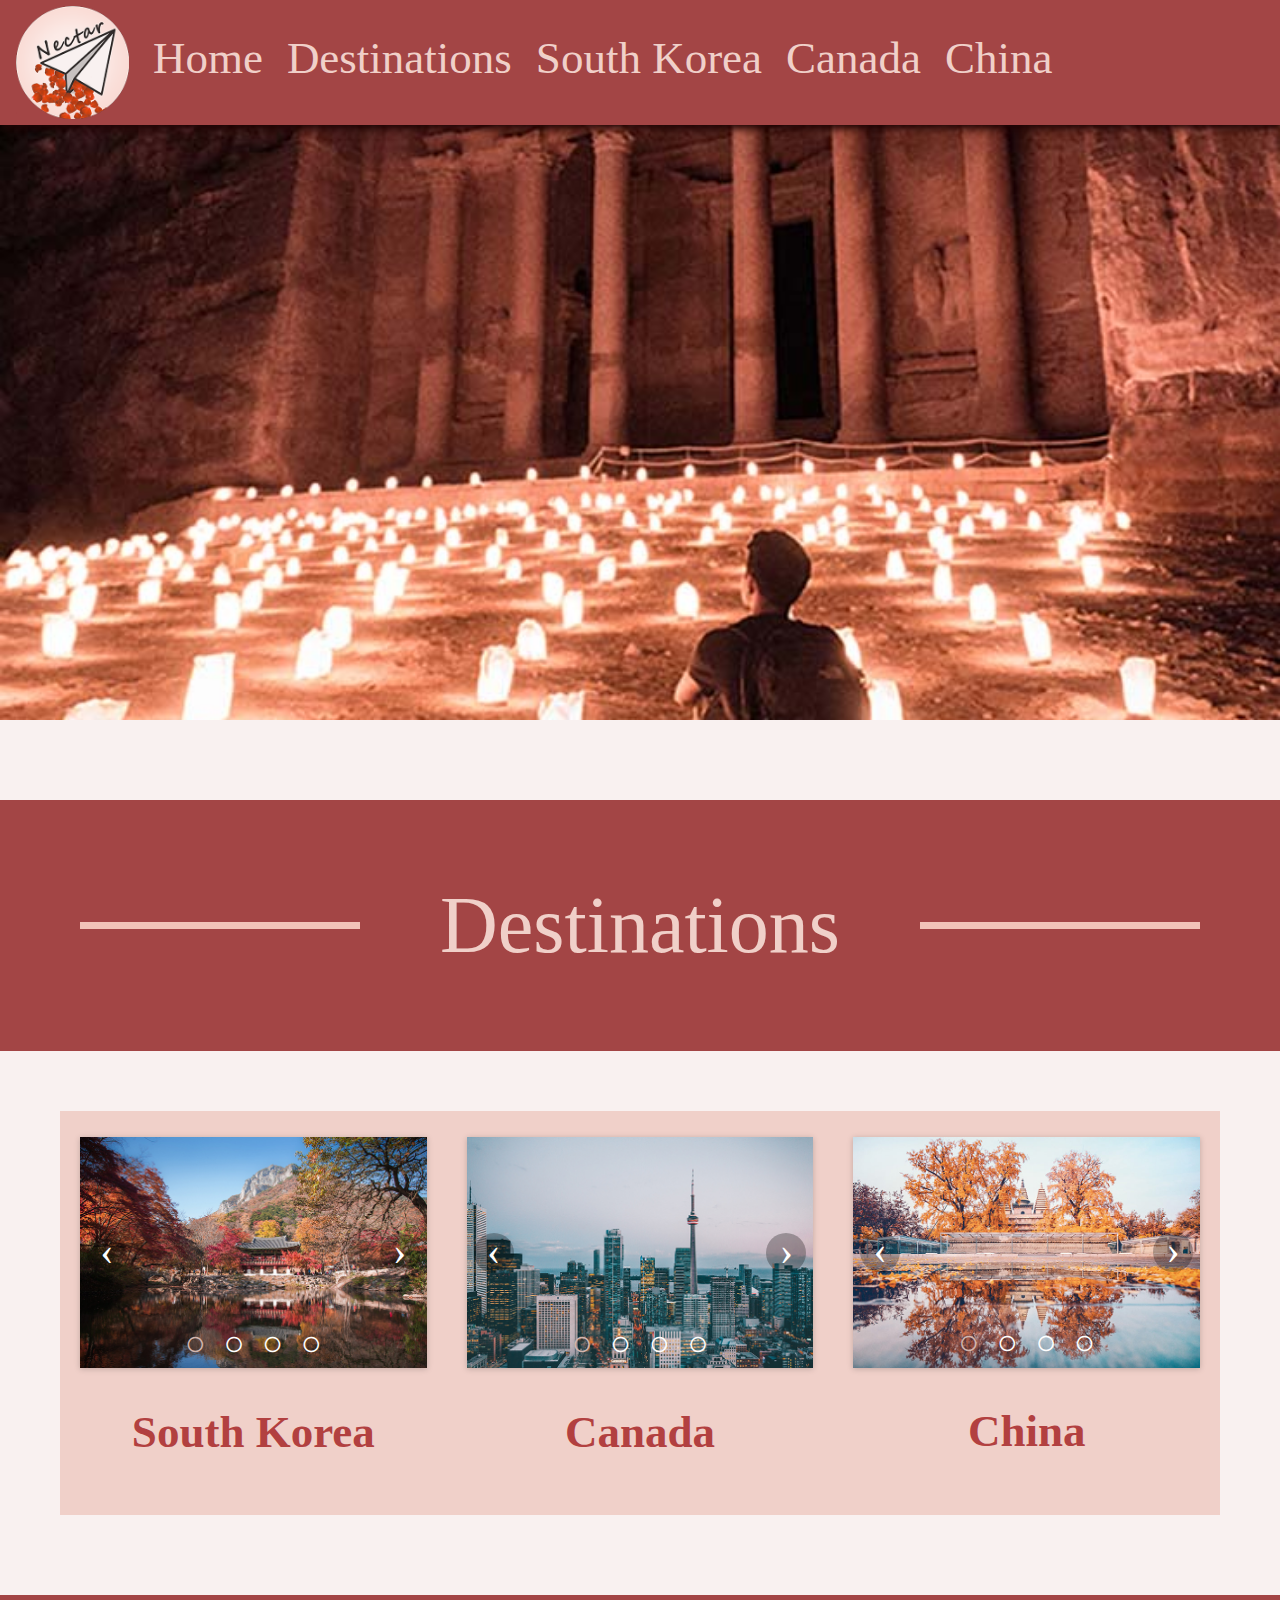
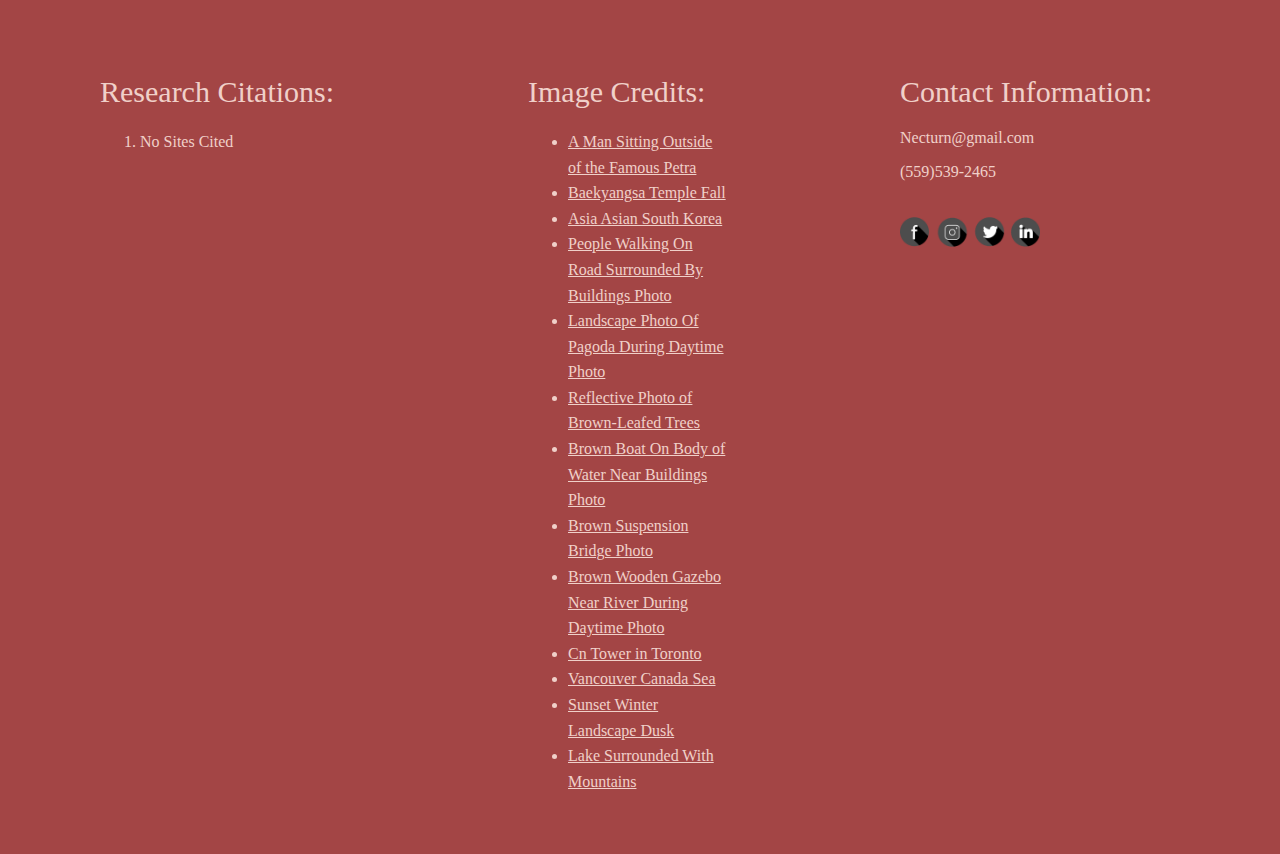
<file: index.html>
<!DOCTYPE html>
<html lang="en">

<head>
    <meta charset="UTF-8">
    <meta http-equiv="X-UA-Compatible" content="IE=edge">
    <meta name="viewport" content="width=device-width, initial-scale=1.0">
    <link rel="stylesheet" href="css/style.css">
    <link rel="icon" href="/tourism-img/NectarLogo.png">
    <title>Nectar | Home Page</title>
</head>

<body>
    <nav id="nav1">
        <ul>
            <li><a href="index.html"><img src="tourism-img/NectarLogo.png" class="logo" alt="NectarnLogo"></a></li>
            <li><a href="index.html">Home</a></li>
            <li><a href="destinations.html">Destinations</a></li>
            <li>
                <a href="southkorea-abt.html">South Korea</a>
                <ul>
                    <li><a href="southkorea-abt.html"> ‣ About</a></li>
                    <li><a href="southkorea-dis.html"> ‣ Discover</a></li>
                    <li><a href="southkorea-vis.html"> ‣ Visit</a></li>
                </ul>
            </li>
            <li>
                <a href="canada-abt.html">Canada</a>
                <ul>
                    <li><a href="canada-abt.html"> ‣ About</a></li>
                    <li><a href="canada-discover.html"> ‣ Discover</a></li>
                    <li><a href="canada-visit.html"> ‣ Visit</a></li>
                </ul>
            </li>
            <li>
                <a href="china-abt.html">China</a>
                <ul>
                    <li><a href="china-abt.html"> ‣ About</a></li>
                    <li><a href="china-discover.html"> ‣ Discover</a></li>
                    <li><a href="china-visit.html"> ‣ Visit</a></li>
                </ul>
            </li>
        </ul>
    </nav>

    <div class=flex-container>
        <div class="hiro1"></div>
        <div class="pos">
            <div class="linej">
            </div>
            <div class="headie">
                <p class="headie1">Destinations</p>
            </div>
            <div class="linej">
            </div>
        </div>
        <div class="hopa">
            <div class="csc">
                <div class="carouselsk">
                    <div class="carouselsk-inner">
                        <input class="carouselsk-open" type="radio" id="carouselsk-1" name="carouselsk" aria-hidden="true"
                            hidden="" checked="checked">
                        <div class="carouselsk-item">
                            <img src="tourism-img/home-page/Baekyangsa-Temple-Fall.jpg" alt="Baekyangsa Temple Fall">
                        </div>
                        <input class="carouselsk-open" type="radio" id="carouselsk-2" name="carouselsk" aria-hidden="true"
                            hidden="">
                        <div class="carouselsk-item">
                            <img src="tourism-img/home-page/Asia-Asian-South-Korea.jpg" alt="Asia Asian South Korea">
                        </div>
                        <input class="carouselsk-open" type="radio" id="carouselsk-3" name="carouselsk" aria-hidden="true"
                            hidden="">
                        <div class="carouselsk-item">
                            <img src="tourism-img/home-page/People-Walking-On-Road-Surrounded-By-Buildings-Photo.jpg"
                                alt="People Walking On Road Surrounded By Buildings Photo">
                        </div>
                        <input class="carouselsk-open" type="radio" id="carouselsk-4" name="carouselsk" aria-hidden="true"
                            hidden="">
                        <div class="carouselsk-item">
                            <img src="tourism-img/home-page/Landscape-Photo-Of-Pagoda-During-Daytime-Photo.jpg"
                                alt="Landscape Photo Of Pagoda During Daytime Photo">
                        </div>
                        <label for="carouselsk-4" class="carouselsk-control prev control-1">‹</label>
                        <label for="carouselsk-2" class="carouselsk-control next control-1">›</label>
                        <label for="carouselsk-1" class="carouselsk-control prev control-2">‹</label>
                        <label for="carouselsk-3" class="carouselsk-control next control-2">›</label>
                        <label for="carouselsk-2" class="carouselsk-control prev control-3">‹</label>
                        <label for="carouselsk-4" class="carouselsk-control next control-3">›</label>
                        <label for="carouselsk-3" class="carouselsk-control prev control-4">‹</label>
                        <label for="carouselsk-1" class="carouselsk-control next control-4">›</label>
                        <ol class="carouselsk-indicators">
                            <li>
                                <label for="carouselsk-1" class="carouselsk-bullet">○</label>
                            </li>
                            <li>
                                <label for="carouselsk-2" class="carouselsk-bullet">○</label>
                            </li>
                            <li>
                                <label for="carouselsk-3" class="carouselsk-bullet">○</label>
                            </li>
                            <li>
                                <label for="carouselsk-4" class="carouselsk-bullet">○</label>
                            </li>
                        </ol>
                    </div>
                </div>
                <h2>South Korea</h2>
            </div>
            <div class="csc">
                <div class="carouselca">
                    <div class="carouselca-inner">
                        <input class="carouselca-open" type="radio" id="carouselca-1" name="carouselca" aria-hidden="true"
                            hidden="" checked="checked">
                        <div class="carouselca-item">
                            <img src="tourism-img/home-page/Cn-Tower-in-Toronto.jpg" alt="Cn Tower in Toronto">
                        </div>
                        <input class="carouselca-open" type="radio" id="carouselca-2" name="carouselca" aria-hidden="true"
                            hidden="">
                        <div class="carouselca-item">
                            <img src="tourism-img/home-page/Vancouver-Canada-Sea.jpg">
                        </div>
                        <input class="carouselca-open" type="radio" id="carouselca-3" name="carouselca" aria-hidden="true"
                            hidden="">
                        <div class="carouselca-item">
                            <img src="tourism-img/home-page/Sunset-Winter-Landscape-Dusk.jpg">
                        </div>
                        <input class="carouselca-open" type="radio" id="carouselca-4" name="carouselca" aria-hidden="true"
                            hidden="">
                        <div class="carouselca-item">
                            <img src="tourism-img/home-page/Lake-Surrounded-With-Mountains.jpg">
                        </div>
                        <label for="carouselca-4" class="carouselca-control prev control-1">‹</label>
                        <label for="carouselca-2" class="carouselca-control next control-1">›</label>
                        <label for="carouselca-1" class="carouselca-control prev control-2">‹</label>
                        <label for="carouselca-3" class="carouselca-control next control-2">›</label>
                        <label for="carouselca-2" class="carouselca-control prev control-3">‹</label>
                        <label for="carouselca-4" class="carouselca-control next control-3">›</label>
                        <label for="carouselca-3" class="carouselca-control prev control-4">‹</label>
                        <label for="carouselca-1" class="carouselca-control next control-4">›</label>
                        <ol class="carouselca-indicators">
                            <li>
                                <label for="carouselca-1" class="carouselca-bullet">○</label>
                            </li>
                            <li>
                                <label for="carouselca-2" class="carouselca-bullet">○</label>
                            </li>
                            <li>
                                <label for="carouselca-3" class="carouselca-bullet">○</label>
                            </li>
                            <li>
                                <label for="carouselca-4" class="carouselca-bullet">○</label>
                            </li>
                        </ol>
                    </div>
                </div>
                <h2>Canada</h2>
            </div>
            <div class="csc">
                <div class="carouselcn">
                    <div class="carouselcn-inner">
                        <input class="carouselcn-open" type="radio" id="carouselcn-1" name="carouselcn" aria-hidden="true"
                            hidden="" checked="checked">
                        <div class="carouselcn-item">
                            <img src="tourism-img/home-page/Reflective-Photo-of-Brown-Leafed-Trees.jpg"
                                alt="Reflective Photo of Brown Leafed Trees">
                        </div>
                        <input class="carouselcn-open" type="radio" id="carouselcn-2" name="carouselcn" aria-hidden="true"
                            hidden="">
                        <div class="carouselcn-item">
                            <img src="tourism-img/home-page/Brown-Boat-On-Body-of-Water-Near-Buildings-Photo.jpg"
                                alt="Brown Boat On Body of Water Near Buildings Photo">
                        </div>
                        <input class="carouselcn-open" type="radio" id="carouselcn-3" name="carouselcn" aria-hidden="true"
                            hidden="">
                        <div class="carouselcn-item">
                            <img src="tourism-img/home-page/Brown-Suspension-Bridge-Photo.jpg"
                                alt="Brown Suspension Bridge Photo">
                        </div>
                        <input class="carouselcn-open" type="radio" id="carouselcn-4" name="carouselcn" aria-hidden="true"
                            hidden="">
                        <div class="carouselcn-item">
                            <img src="tourism-img/home-page/Brown-Wooden-Gazebo-Near-River-During-Daytime-Photo.jpg"
                                alt="Brown Wooden Gazebo Near River During Daytime Photo">
                        </div>
                        <label for="carouselcn-4" class="carouselcn-control prev control-1">‹</label>
                        <label for="carouselcn-2" class="carouselcn-control next control-1">›</label>
                        <label for="carouselcn-1" class="carouselcn-control prev control-2">‹</label>
                        <label for="carouselcn-3" class="carouselcn-control next control-2">›</label>
                        <label for="carouselcn-2" class="carouselcn-control prev control-3">‹</label>
                        <label for="carouselcn-4" class="carouselcn-control next control-3">›</label>
                        <label for="carouselcn-3" class="carouselcn-control prev control-4">‹</label>
                        <label for="carouselcn-1" class="carouselcn-control next control-4">›</label>
                        <ol class="carouselcn-indicators">
                            <li>
                                <label for="carouselcn-1" class="carouselcn-bullet">○</label>
                            </li>
                            <li>
                                <label for="carouselcn-2" class="carouselcn-bullet">○</label>
                            </li>
                            <li>
                                <label for="carouselcn-3" class="carouselcn-bullet">○</label>
                            </li>
                            <li>
                                <label for="carouselcn-4" class="carouselcn-bullet">○</label>
                            </li>
                        </ol>
                    </div>
                </div>
                <h2>China</h2>
            </div>
        </div>
    </div>

    <footer>
        <div class="foot">
            <div class="rchd">
                <p class="ft">Research Citations:</p>
                <ol class="olft">
                    <li>No Sites Cited</li>
                </ol>
            </div>
            <div class="ic">
                <p class="ft">Image Credits:</p>
                <ul class="olft">
                    <li>
                        <a class="flio" href="https://www.pexels.com/photo/a-man-sitting-outside-of-the-famous-petra-3214958/">A Man Sitting Outside of the Famous Petra</a>
                    </li>
                    <li>
                        <a class="flio" href="https://pixabay.com/photos/baegyangsa-temple-fall-autumn-lake-6366314/">Baekyangsa Temple Fall</a>
                    </li>
                    <li>
                        <a class="flio" href="https://pixabay.com/photos/asia-asian-south-korea-korean-5387534/">Asia Asian South Korea</a>
                    </li>
                    <li>
                        <a class="flio" href="https://unsplash.com/photos/Erld-XTqXv0">People Walking On Road Surrounded By Buildings Photo</a>
                    </li>
                    <li>
                        <a class="flio" href="https://unsplash.com/photos/-L4uGNwO-Tk">Landscape Photo Of Pagoda During Daytime Photo</a>
                    </li>
                    <li>
                        <a class="flio" href="https://www.pexels.com/photo/reflective-photo-of-brown-leafed-trees-3187145/">Reflective Photo of Brown-Leafed Trees</a>
                    </li>
                    <li>
                        <a class="flio" href="https://unsplash.com/photos/Y-HwuSKt6gM">Brown Boat On Body of Water Near Buildings Photo</a>
                    </li>
                    <li>
                        <a class="flio" href="https://unsplash.com/photos/sRy2kBQCNts">Brown Suspension Bridge Photo</a>
                    </li>
                    <li>
                        <a class="flio" href="https://unsplash.com/photos/Ip2965Qu0mQ">Brown Wooden Gazebo Near River During Daytime Photo</a>
                    </li>
                    <li>
                        <a class="flio" href="https://www.pexels.com/photo/cn-tower-in-toronto-374870/">Cn Tower in Toronto</a>
                    </li>
                    <li>
                        <a class="flio" href="https://pixabay.com/photos/vancouver-canada-sea-ocean-2613994/">Vancouver Canada Sea</a>
                    </li>
                    <li>
                        <a class="flio" href="https://pixabay.com/photos/sunset-winter-landscape-dusk-nature-1903136/">Sunset Winter Landscape Dusk</a>
                    </li>
                    <li>
                        <a class="flio" href="https://www.pexels.com/photo/lake-surrounded-with-mountains-910307/">Lake Surrounded With Mountains</a>
                    </li>
                </ul>
            </div>
            <div class="info">
                <p class="ft">Contact Information:</p>
                <p>Necturn@gmail.com</p>
                <p>(559)539-2465</p>
                <p> <img class="icon" src="tourism-img/Social-Media-Icon.png" alt="iconi"></p>
            </div>
        </div>
    </footer>
</body>

</html>
</file>
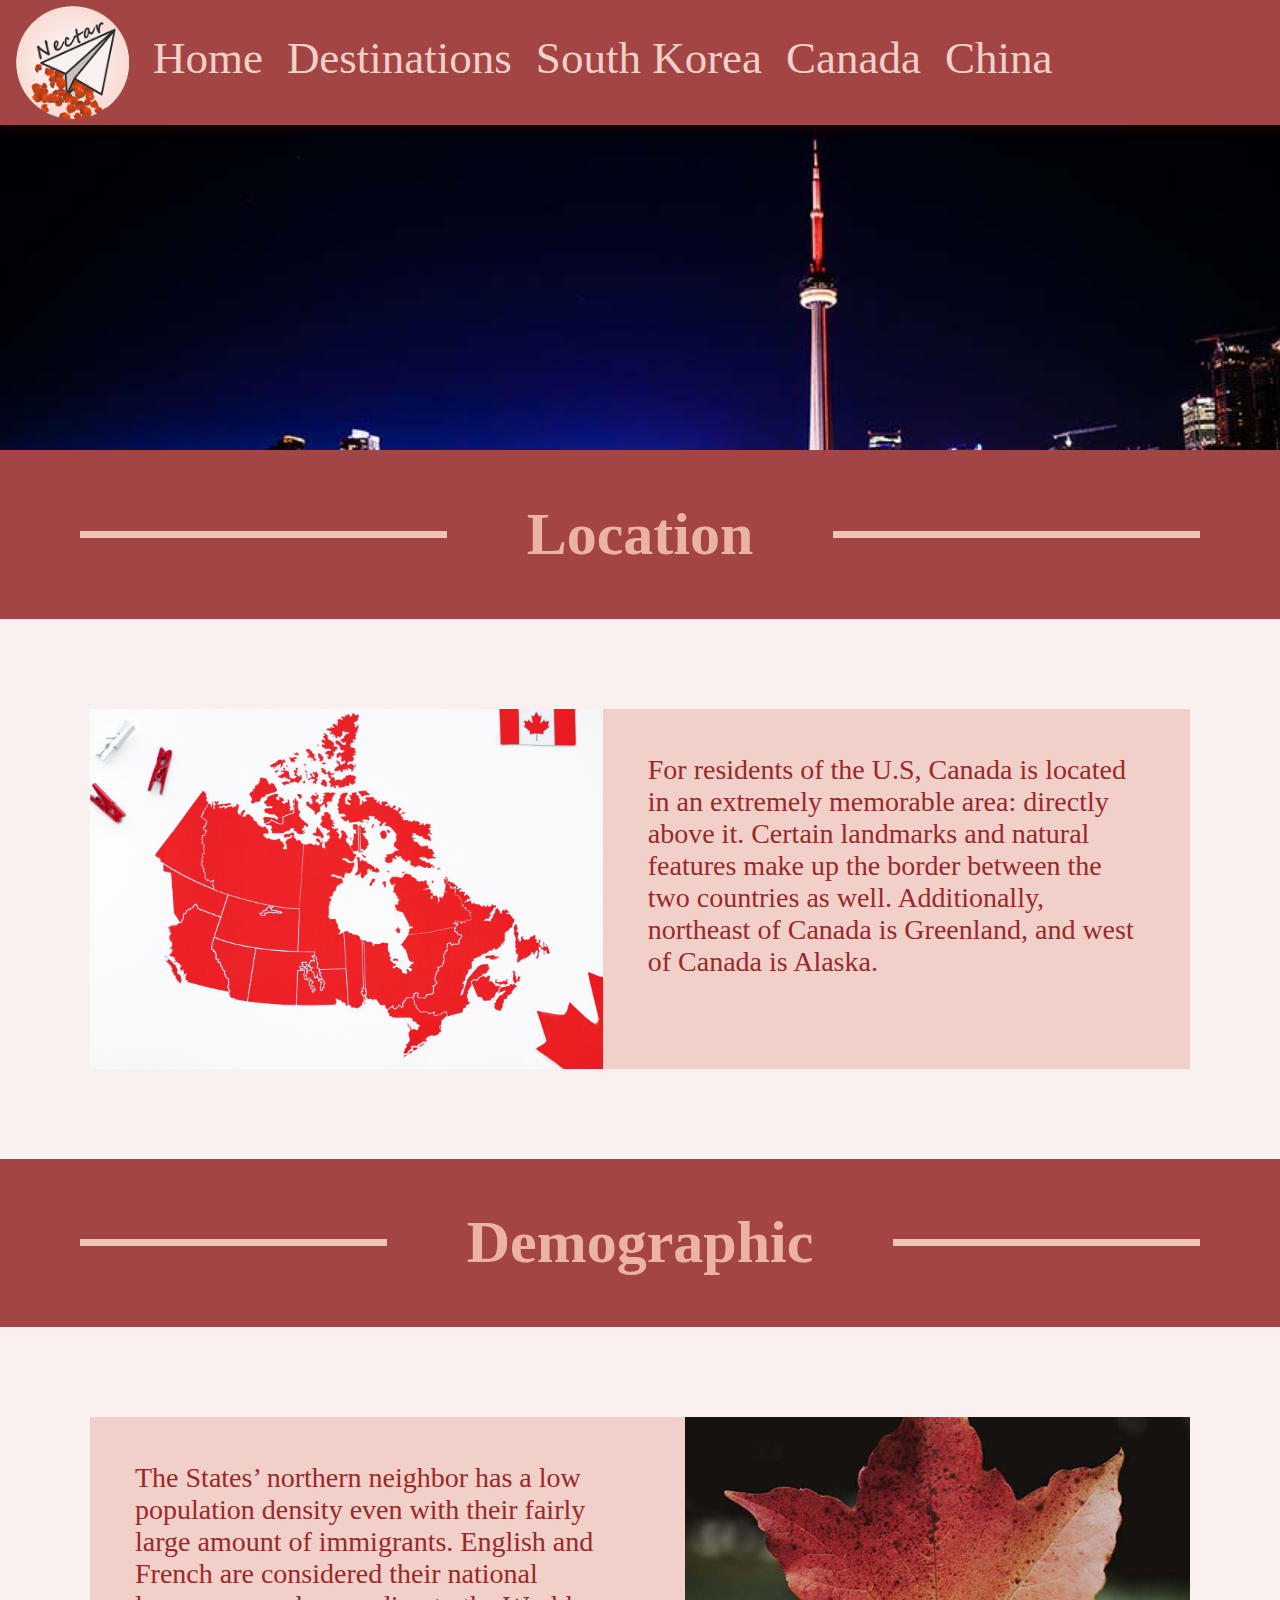
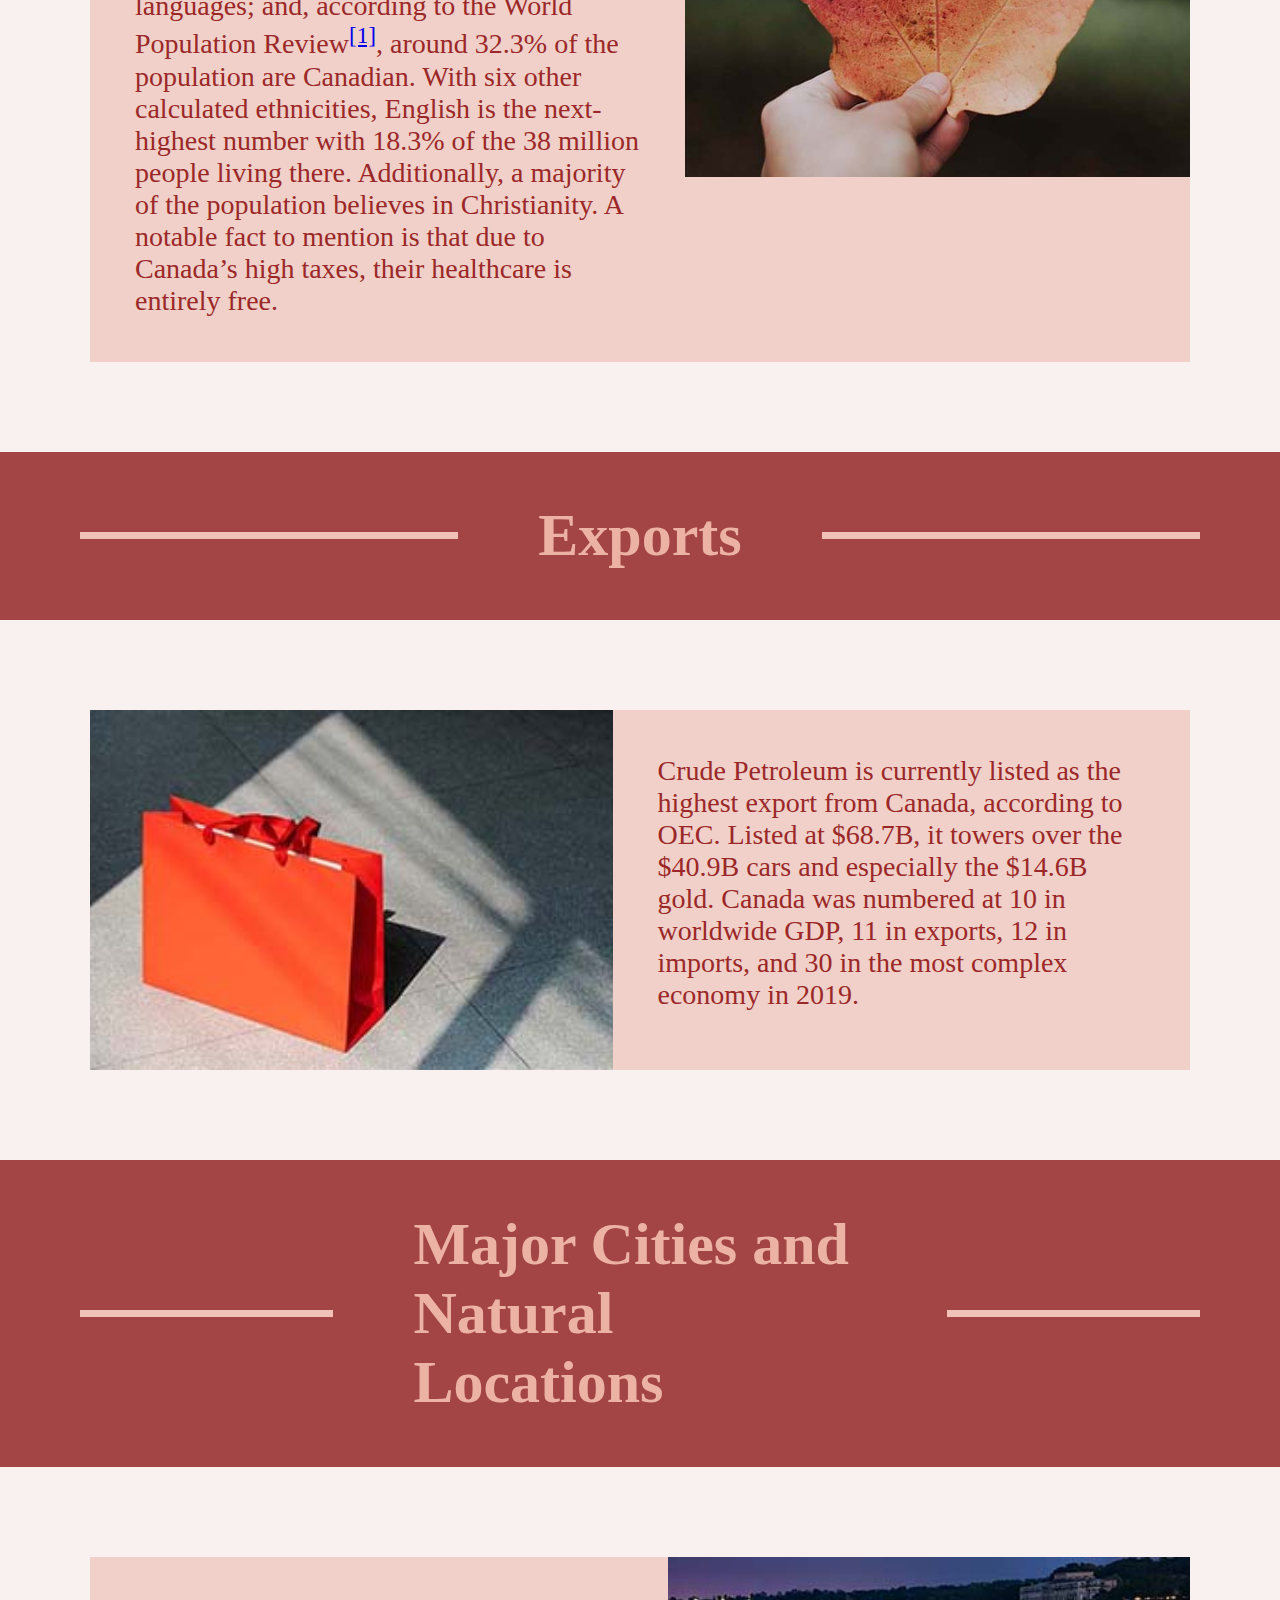
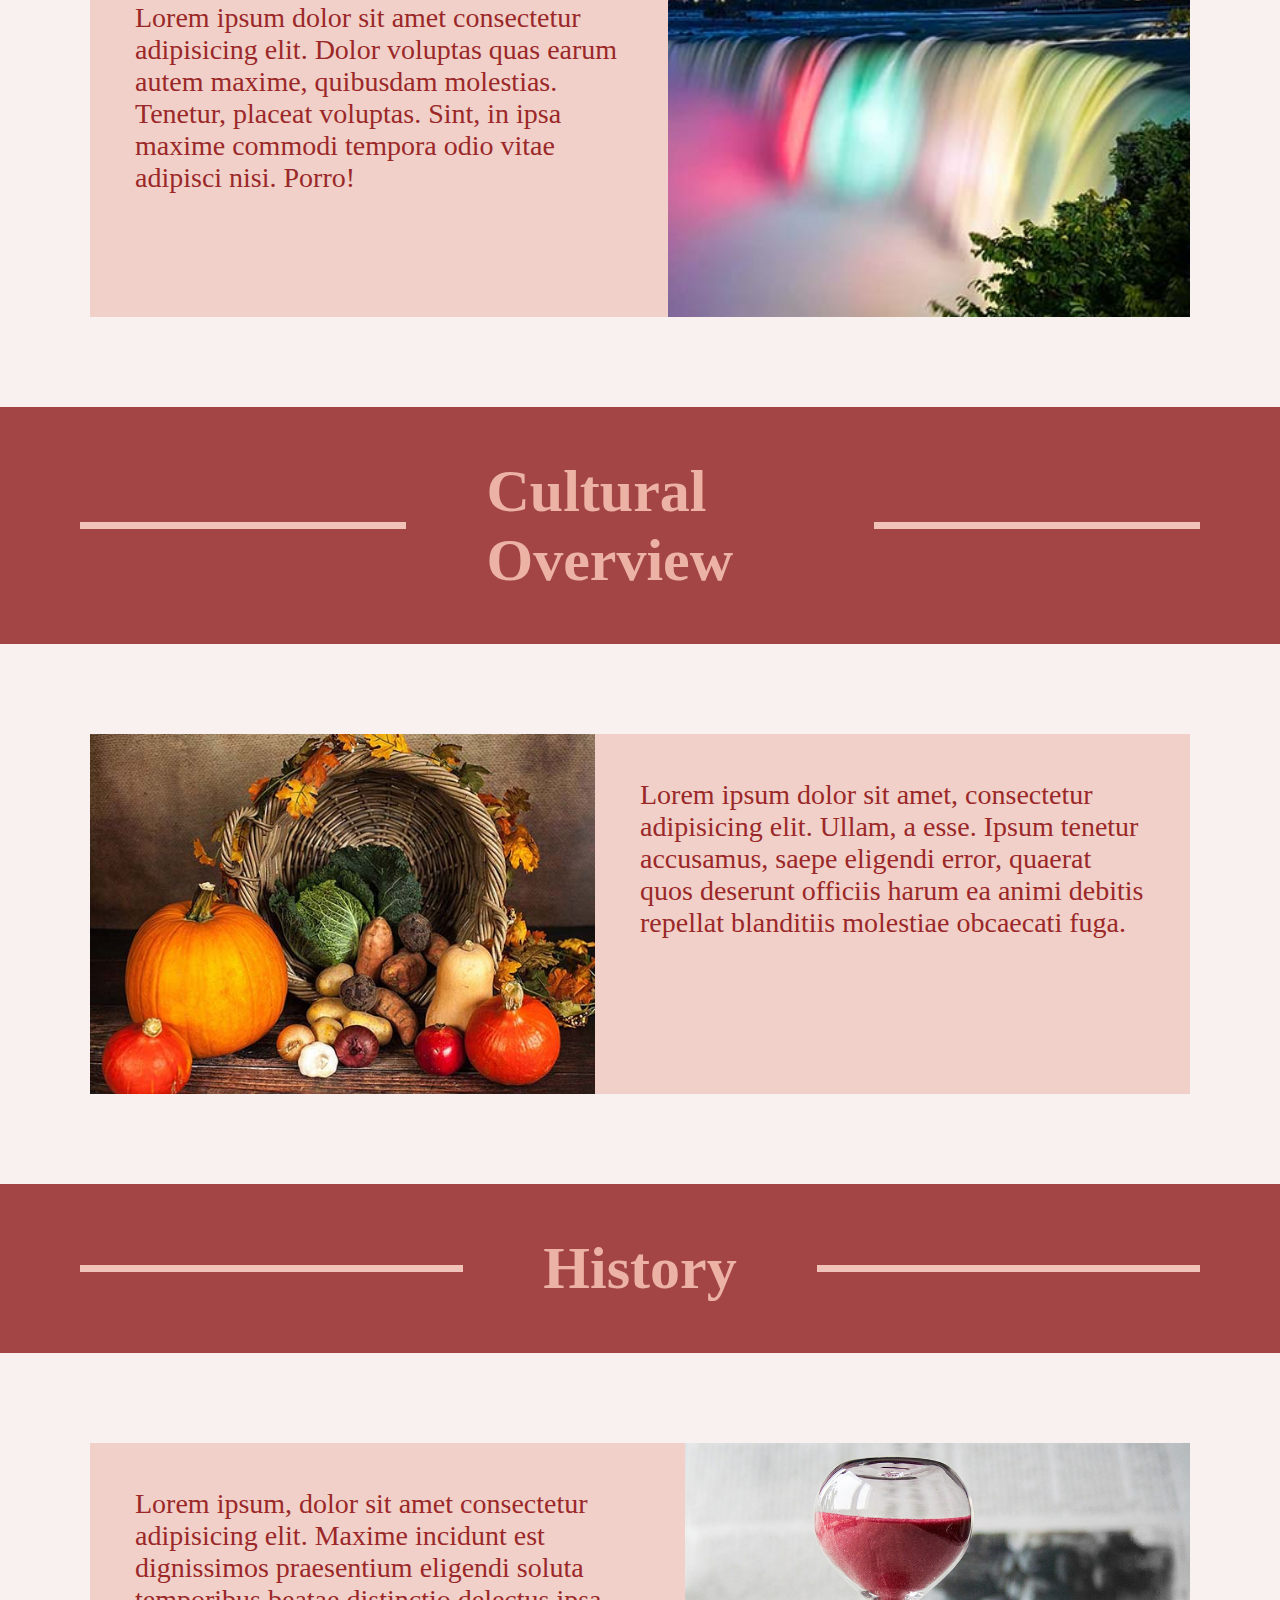
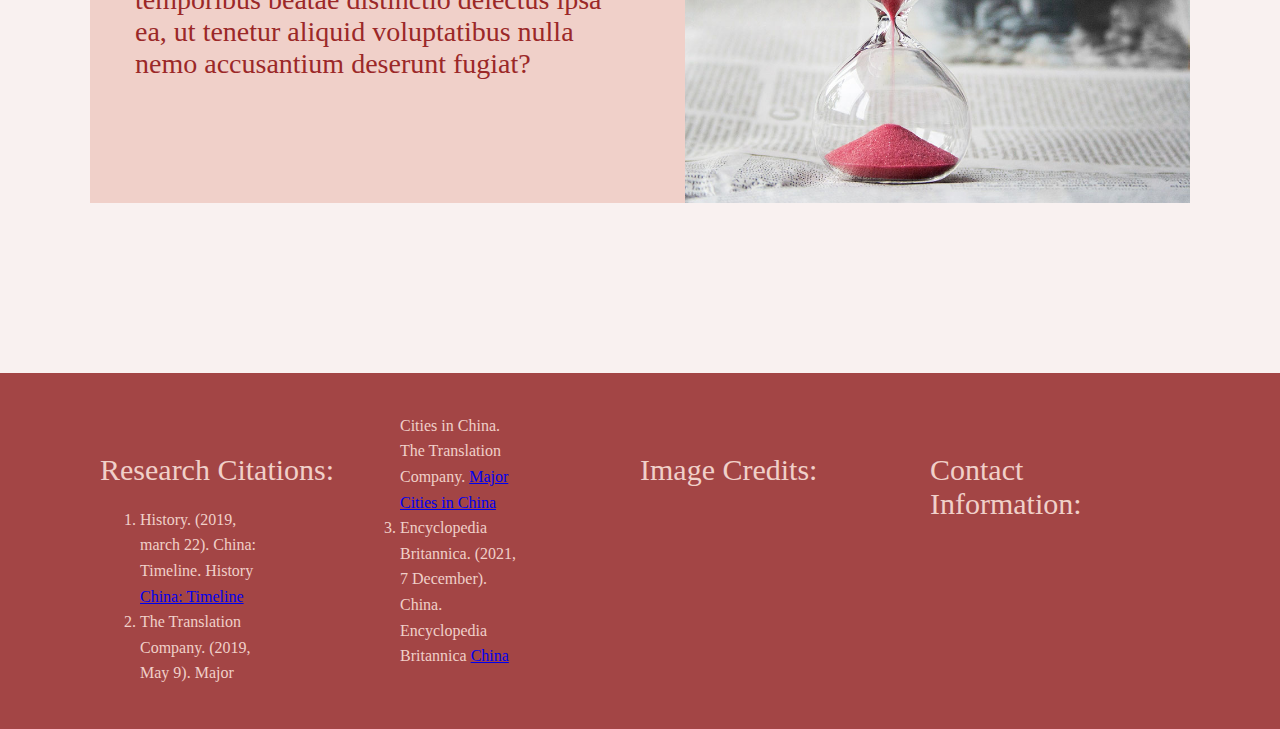
<file: canada-abt.html>
<!DOCTYPE html>
<html lang="en">

<head>
    <meta charset="UTF-8">
    <meta http-equiv="X-UA-Compatible" content="IE=edge">
    <meta name="viewport" content="width=device-width, initial-scale=1.0">
    <link rel="stylesheet" href="css/style.css" img-src="tourism-img/NectarLogo.png">
    <link rel="icon" href="/tourism-img/NectarLogo.png">
    <title>Nectar | Canada - About</title>
</head>

<body>
    <nav id="nav1">
        <ul>
            <li><a href="index.html"><img src="tourism-img/NectarLogo.png" class="logo" alt="NectarnLogo"></a></li>
            <li><a href="index.html">Home</a></li>
            <li><a href="destinations.html">Destinations</a></li>
            <li>
                <a href="southkorea-abt.html">South Korea</a>
                <ul>
                    <li><a href="southkorea-abt.html"> ‣ About</a></li>
                    <li><a href="southkorea-dis.html"> ‣ Discover</a></li>
                    <li><a href="southkorea-vis.html"> ‣ Visit</a></li>
                </ul>
            </li>
            <li>
                <a href="canada-abt.html">Canada</a>
                <ul>
                    <li><a href="canada-abt.html"> ‣ About</a></li>
                    <li><a href="canada-discover.html"> ‣ Discover</a></li>
                    <li><a href="canada-visit.html"> ‣ Visit</a></li>
                </ul>
            </li>
            <li>
                <a href="china-abt.html">China</a>
                <ul>
                    <li><a href="china-abt.html"> ‣ About</a></li>
                    <li><a href="china-discover.html"> ‣ Discover</a></li>
                    <li><a href="china-visit.html"> ‣ Visit</a></li>
                </ul>
            </li>
        </ul>
    </nav>


    <div class="hiro9"></div>
    <div class="flex-container1">
        <div id="header">
            <div class="lines"></div>
            <h2>Location</h2>
            <div class="lines"></div>
        </div>
        <section class="s1">
            <img src="tourism-img/canada-about/Map-Of-Canada.jpg" id="map">
            <div class="p">For residents of the U.S, Canada is located in an extremely memorable area: directly above
                it. Certain landmarks and natural features make up the border between the two countries as well.
                Additionally, northeast of Canada is Greenland, and west of Canada is Alaska.</div>
        </section>
        <div class="holi"></div>
        <div id="header">
            <div class="lines"></div>
            <h2>Demographic</h2>
            <div class="lines"></div>
        </div>
        <section class="s1">
            <div class="p">The States’ northern neighbor has a low population density even with their fairly large
                amount of immigrants. English and French are considered their national languages; and, according to the
                World Population Review<sup id="cite_ref-1"><a class="superlink" href="cite_note-1">[1]</a></sup>,
                around 32.3% of the population are Canadian. With six other calculated ethnicities, English is the
                next-highest number with 18.3% of the 38 million people living there. Additionally, a majority of the
                population believes in Christianity. A notable fact to mention is that due to Canada’s high taxes, their
                healthcare is entirely free.</div>
            <img src="tourism-img/canada-about/Person-Holding-Maple-Leaf.jpg" id="leaf">
            <div class="holi"></div>
        </section>
        <div id="header">
            <div class="lines"></div>
            <h2>Exports</h2>
            <div class="lines"></div>
        </div>
        <section class="s1">
            <img src="tourism-img/canada-about/Red-Paper-Shopping-Bag-On-Gray-Ground.jpg" id="bag">
            <div class="p">Crude Petroleum is currently listed as the highest export from Canada, according to OEC.
                Listed at $68.7B, it towers over the $40.9B cars and especially the $14.6B gold. Canada was numbered at
                10 in worldwide GDP, 11 in exports, 12 in imports, and 30 in the most complex economy in 2019.</div>
            <div class="holi"></div>
        </section>
        <div id="header">
            <div class="lines"></div>
            <h2>Major Cities and Natural Locations</h2>
            <div class="lines"></div>
        </div>
        <section class="s1">
            <div class="p">Lorem ipsum dolor sit amet consectetur adipisicing elit. Dolor voluptas quas earum autem
                maxime, quibusdam molestias. Tenetur, placeat voluptas. Sint, in ipsa maxime commodi tempora odio vitae
                adipisci nisi. Porro!</div>
            <img src="tourism-img/canada-about/Time-Lapse-Photography-Of-Waterfalls.jpg" id="waterfall">
            <div class="holi"></div>
        </section>
        <div id="header">
            <div class="lines"></div>
            <h2>Cultural Overview</h2>
            <div class="lines"></div>
        </div>
        <section class="s1">
            <img src="tourism-img/canada-about/Pumpkin-Vegetables-Autumn.jpg" id="cornicopia">
            <div class="p">Lorem ipsum dolor sit amet, consectetur adipisicing elit. Ullam, a esse. Ipsum tenetur
                accusamus, saepe eligendi error, quaerat quos deserunt officiis harum ea animi debitis repellat
                blanditiis molestiae obcaecati fuga.</div>
            <div class="holi"></div>
        </section>
        <div id="header">
            <div class="lines"></div>
            <h2>History</h2>
            <div class="lines"></div>
        </div>
        <section class="s1">
            <div class="p">Lorem ipsum, dolor sit amet consectetur adipisicing elit. Maxime incidunt est dignissimos
                praesentium eligendi soluta temporibus beatae distinctio delectus ipsa ea, ut tenetur aliquid
                voluptatibus nulla nemo accusantium deserunt fugiat?</div>
            <img src="tourism-img/canada-about/Hourglass-Time-Hours.jpg" id="hourglass">
            <div class="holi"></div>
        </section>
    </div>

    <footer>
        <div class="foot">
            <div class="rc">
                <p class="ft">Research Citations:</p>
                <ol class="olft">
                    <li id="cite_note-1">History. (2019, march 22). China: Timeline. History
                        <a href=" https://www.history.com/topics/china/china-timeline">China: Timeline</a>
                    </li>
                    <li id="cite_note-2">The Translation Company. (2019, May 9). Major Cities in China. The Translation
                        Company.
                        <a
                            href=https://thetranslationcompany.com/resources/language-country/china-chinese/major-cities.ht>
                            Major Cities in China
                        </a>
                    </li>
                    <li id="cite_note-3">Encyclopedia Britannica. (2021, 7 December). China. Encyclopedia Britannica
                        <a href=" https://www.britannica.com/place/China"> China</a>
                    </li>
                </ol>
            </div>
            <div class="ic">
                <p class="ft">Image Credits:</p>
                <ul class="olft">
            </div>
            <div class="info">
                <p class="ft">Contact Information:</p>
            </div>
        </div>
    </footer>
</body>

</html>
</file>
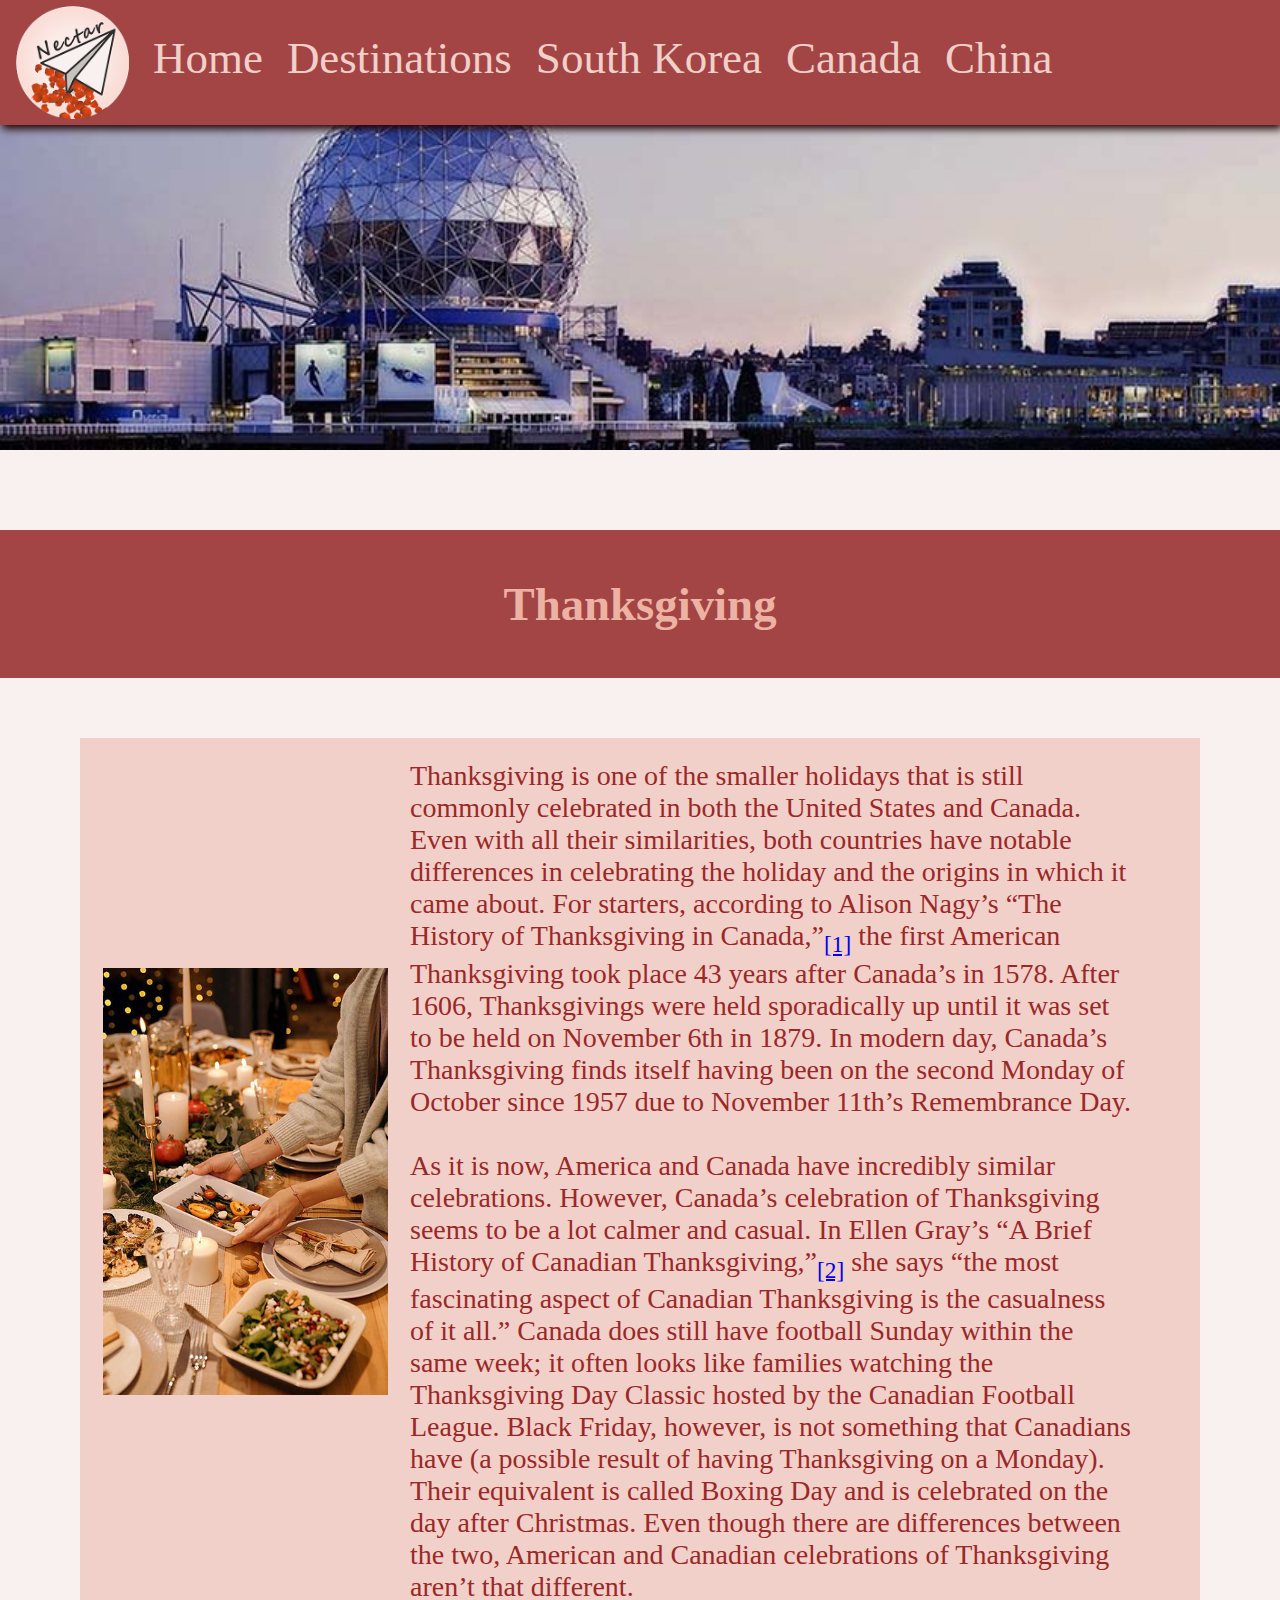
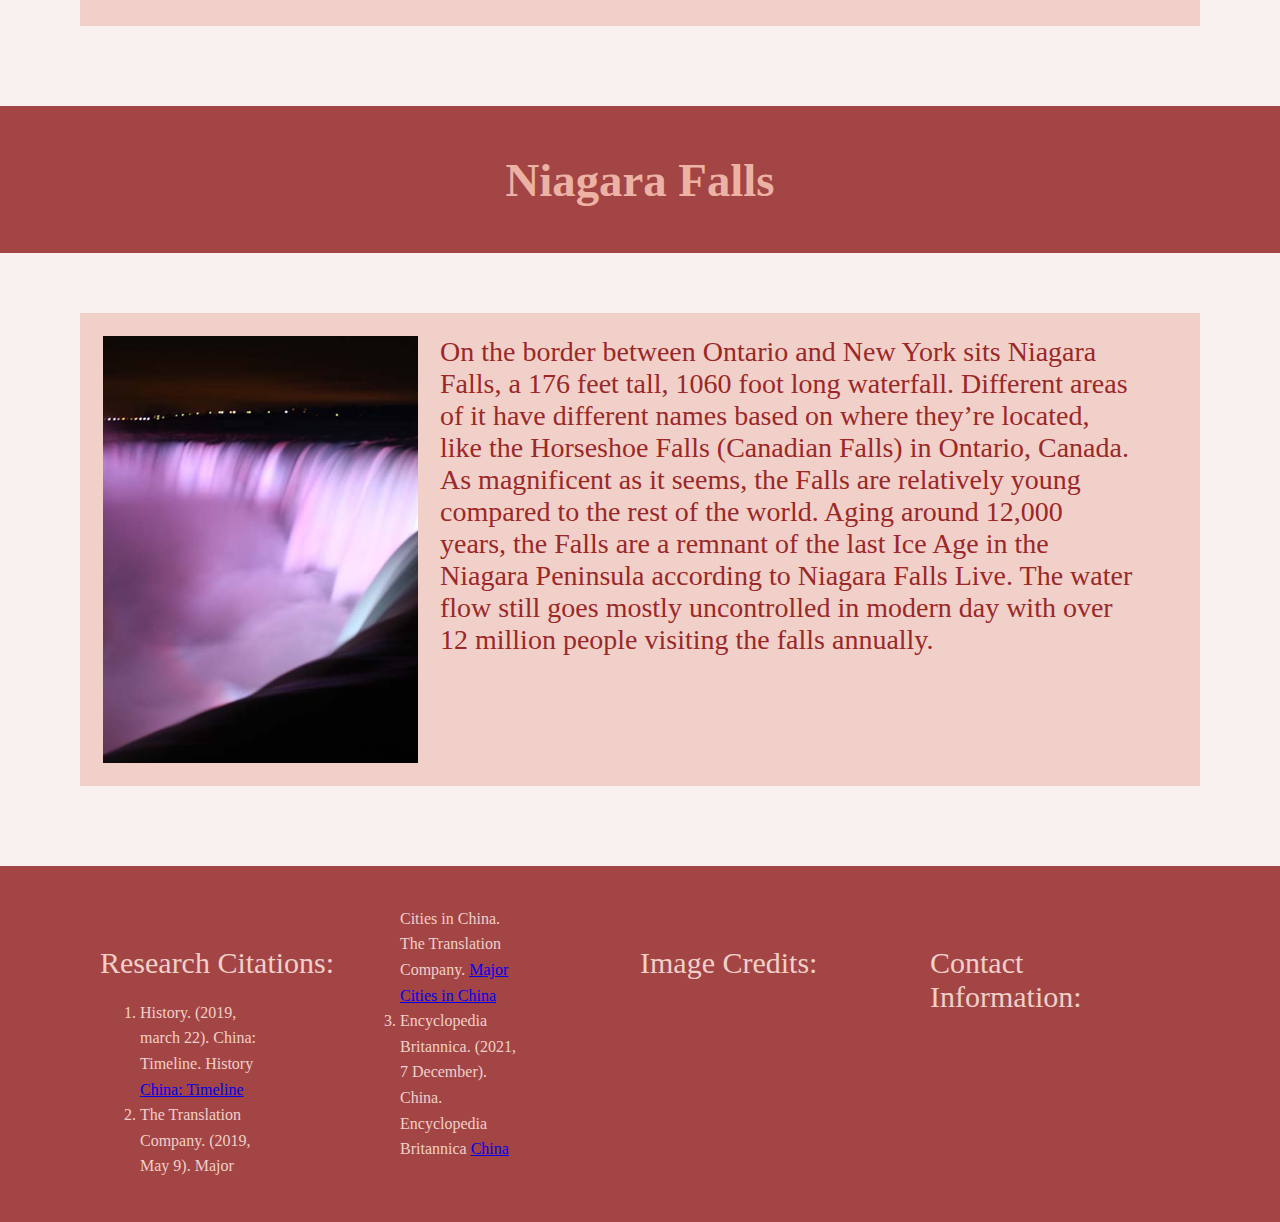
<file: canada-discover.html>
<!DOCTYPE html>
<html lang="en">

<head>
    <meta charset="UTF-8">
    <meta http-equiv="X-UA-Compatible" content="IE=edge">
    <meta name="viewport" content="width=device-width, initial-scale=1.0">
    <link rel="stylesheet" href="css/style.css">
    <link rel="icon" href="/tourism-img/NectarLogo.png">
    <title>Nectar | Canada - Discover</title>
</head>

<body>
    <nav id="nav1">
        <ul>
            <li><a href="index.html"><img src="tourism-img/NectarLogo.png" class="logo" alt="NectarnLogo"></a></li>
            <li><a href="index.html">Home</a></li>
            <li><a href="destinations.html">Destinations</a></li>
            <li>
                <a href="southkorea-abt.html">South Korea</a>
                <ul>
                    <li><a href="southkorea-abt.html"> ‣ About</a></li>
                    <li><a href="southkorea-dis.html"> ‣ Discover</a></li>
                    <li><a href="southkorea-vis.html"> ‣ Visit</a></li>
                </ul>
            </li>
            <li>
                <a href="canada-abt.html">Canada</a>
                <ul>
                    <li><a href="canada-abt.html"> ‣ About</a></li>
                    <li><a href="canada-discover.html"> ‣ Discover</a></li>
                    <li><a href="canada-visit.html"> ‣ Visit</a></li>
                </ul>
            </li>
            <li>
                <a href="china-abt.html">China</a>
                <ul>
                    <li><a href="china-abt.html"> ‣ About</a></li>
                    <li><a href="china-discover.html"> ‣ Discover</a></li>
                    <li><a href="china-visit.html"> ‣ Visit</a></li>
                </ul>
            </li>
        </ul>
    </nav>

    <div class="hiro10"></div>
    <div class="pos">
        <div id="header">
            <div class="line"></div>
            <h3>Thanksgiving</h3>
            <div class="line"></div>
        </div>
    </div>
    <div class="sections2">
        <img src="tourism-img/canada-dis/Person-Serving-A-Food-For-Christmas-Dinner.jpg" id="thanksgiving">
        <div class="p2">Thanksgiving is one of the smaller holidays that is still commonly celebrated in both the United
            States and Canada. Even with all their similarities, both countries have notable differences in celebrating
            the holiday and the origins in which it came about. For starters, according to Alison Nagy’s “The History of
            Thanksgiving in Canada,”<sub id="cite_ref-1"><a class="superlink" href="cite_note-1">[1]</a></sub> the first
            American Thanksgiving took place 43 years after Canada’s in 1578. After 1606, Thanksgivings were held
            sporadically up until it was set to be held on November 6th in 1879. In modern day, Canada’s Thanksgiving
            finds itself having been on the second Monday of October since 1957 due to November 11th’s Remembrance Day.
            <br><br>
            As it is now, America and Canada have incredibly similar celebrations. However, Canada’s celebration of
            Thanksgiving seems to be a lot calmer and casual. In Ellen Gray’s “A Brief History of Canadian
            Thanksgiving,”<sub id="cite_ref-2"><a class="superlink" href="cite_note-2">[2]</a></sub> she says “the most
            fascinating aspect of Canadian Thanksgiving is the casualness of it all.”
            Canada does still have football Sunday within the same week; it often looks like families watching the
            Thanksgiving Day Classic hosted by the Canadian Football League. Black Friday, however, is not something
            that Canadians have (a possible result of having Thanksgiving on a Monday). Their equivalent is called
            Boxing Day and is celebrated on the day after Christmas. Even though there are differences between the two,
            American and Canadian celebrations of Thanksgiving aren’t that different.
        </div>
    </div>
    <div class="pos">
        <div id="header">
            <div class="line"></div>
            <h3>Niagara Falls</h3>
            <div class="line"></div>
        </div>
    </div>
    <div class="sections2">
        <img src="tourism-img/canada-dis/Waterfalls-With-Light-Effects-Photo.jpg" id="the-falls">
        <div class="p2">On the border between Ontario and New York sits Niagara Falls, a 176 feet tall, 1060 foot long
            waterfall. Different areas of it have different names based on where they’re located, like the Horseshoe
            Falls (Canadian Falls) in Ontario, Canada. As magnificent as it seems, the Falls are relatively young
            compared to the rest of the world. Aging around 12,000 years, the Falls are a remnant of the last Ice Age in
            the Niagara Peninsula according to Niagara Falls Live. The water flow still goes mostly uncontrolled in
            modern day with over 12 million people visiting the falls annually.</div>
    </div>

    <footer>
        <div class="foot">
            <div class="rc">
                <p class="ft">Research Citations:</p>
                <ol class="olft">
                    <li id="cite_note-1">History. (2019, march 22). China: Timeline. History
                        <a href=" https://www.history.com/topics/china/china-timeline"> China: Timeline</a>
                    </li>
                    <li id="cite_note-2">The Translation Company. (2019, May 9). Major Cities in China. The Translation
                        Company.
                        <a href=https://thetranslationcompany.com/resources/language-country/china-chinese/major-cities.ht>
                            Major Cities in China
                        </a>
                    </li>
                    <li id="cite_note-3">Encyclopedia Britannica. (2021, 7 December). China. Encyclopedia Britannica
                        <a href=" https://www.britannica.com/place/China">China</a>
                    </li>
                </ol>
            </div>
            <div class="ic">
                <p class="ft">Image Credits:</p>
                <ul class="olft">
            </div>
            <div class="info">
                <p class="ft">Contact Information:</p>
            </div>
        </div>
    </footer>
</body>

</html>
</file>
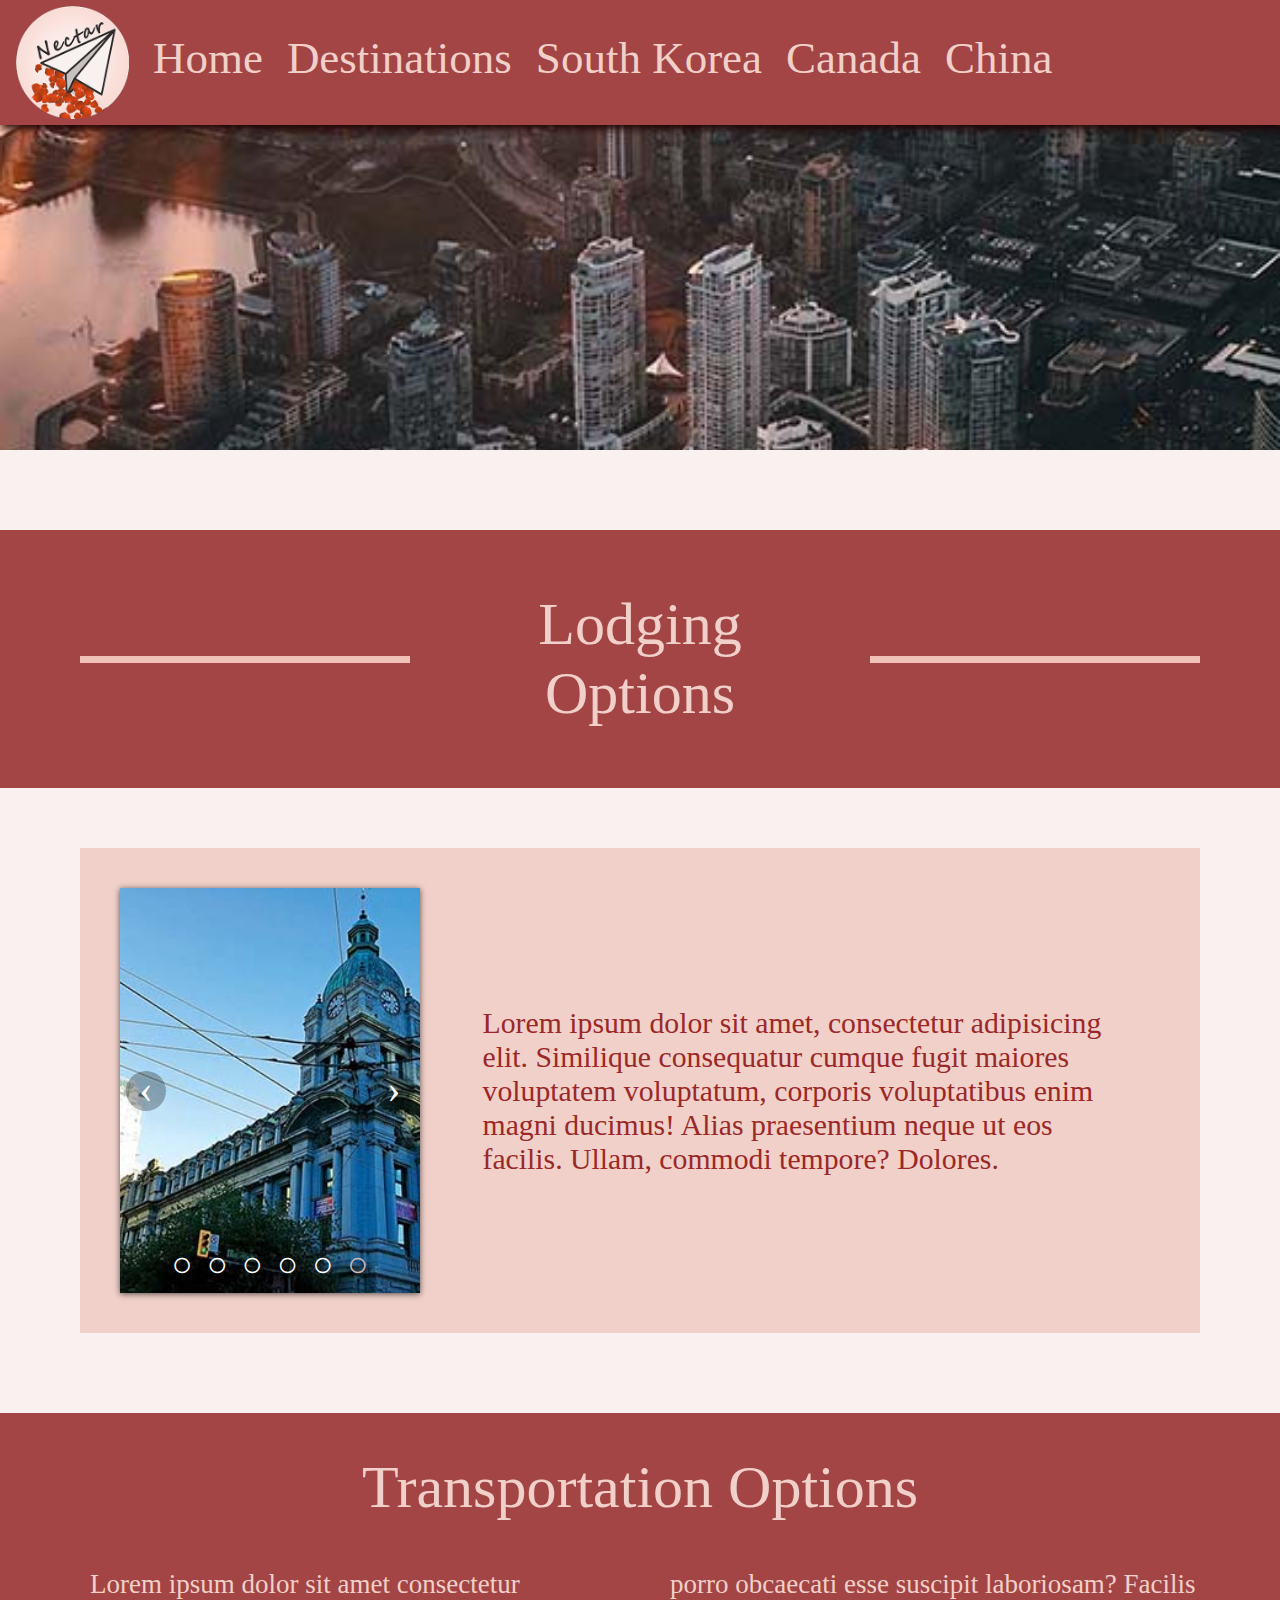
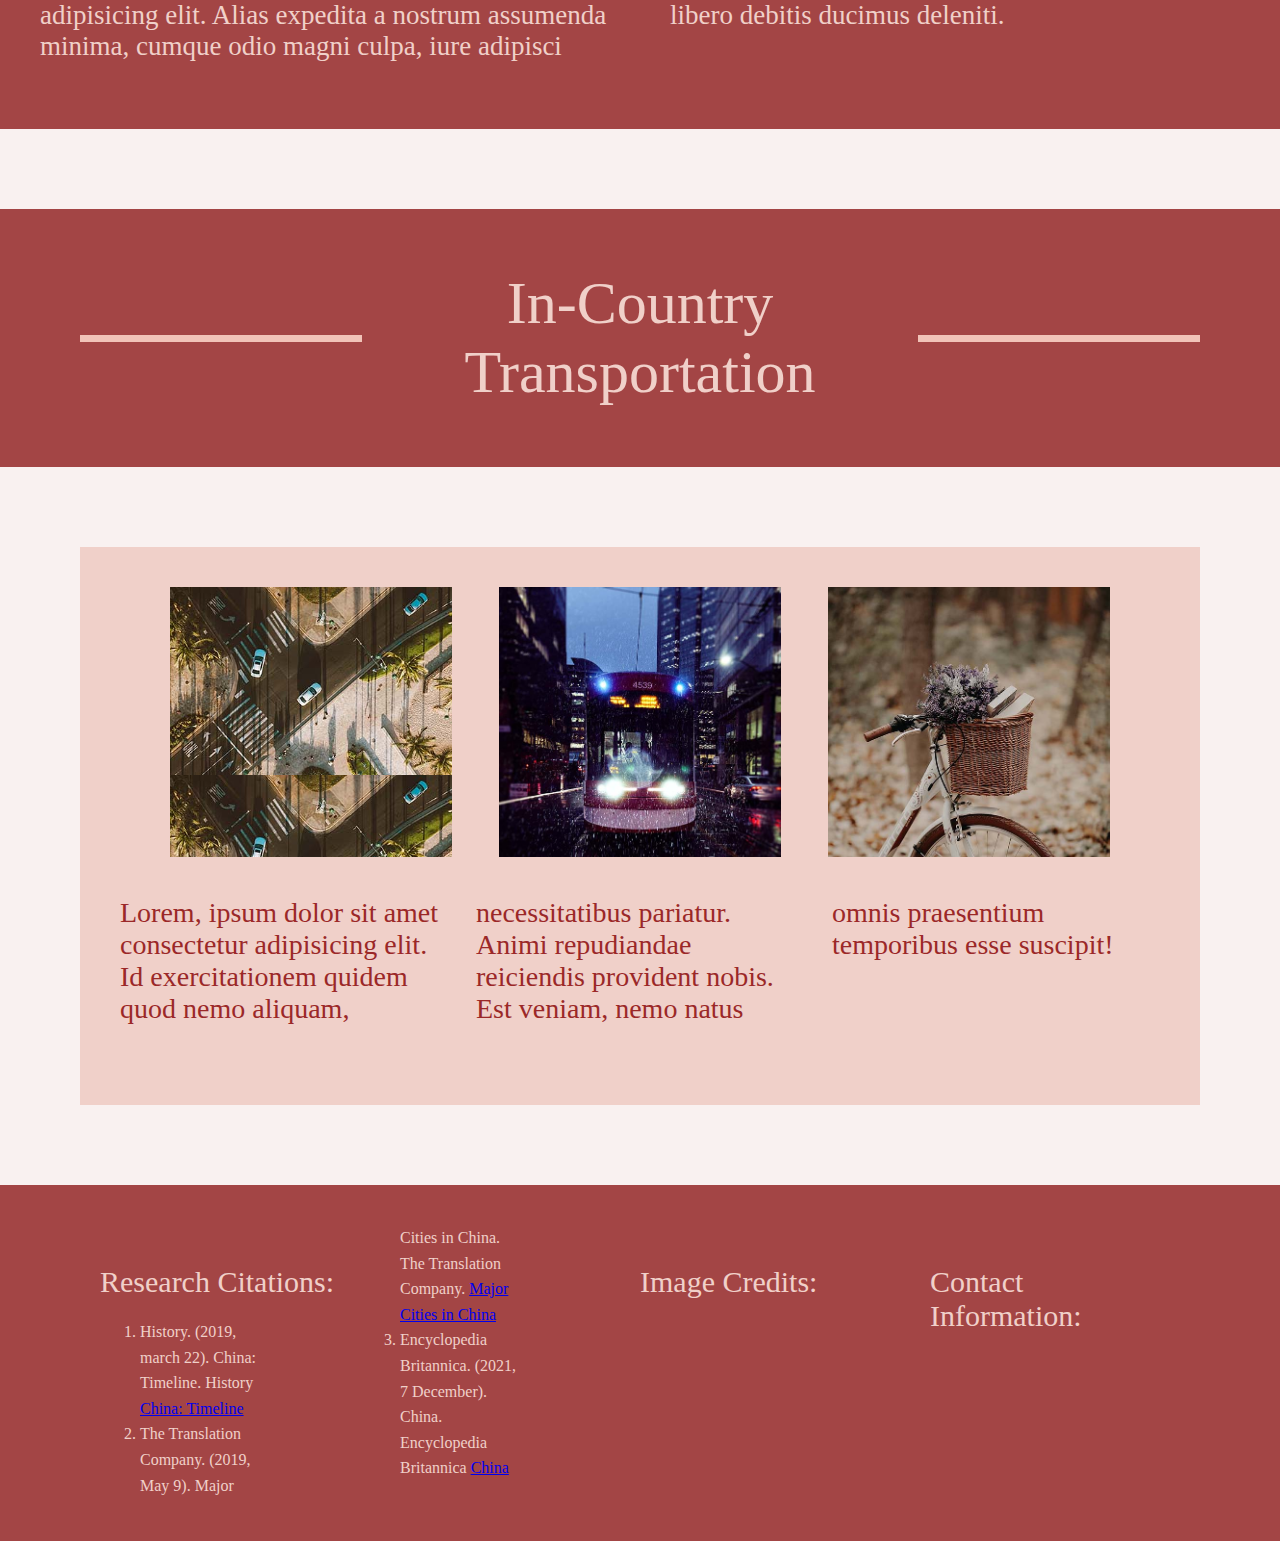
<file: canada-visit.html>
<!DOCTYPE html>
<html lang="en">

<head>
    <meta charset="UTF-8">
    <meta http-equiv="X-UA-Compatible" content="IE=edge">
    <meta name="viewport" content="width=device-width, initial-scale=1.0">
    <link rel="stylesheet" href="css/style.css">
    <link rel="icon" href="/tourism-img/NectarLogo.png">
    <title>Nectar | Canada - Visit</title>
</head>

<body>
    <nav id="nav1">
        <ul>
            <li><a href="index.html"><img src="tourism-img/NectarLogo.png" class="logo" alt="NectarnLogo"></a></li>
            <li><a href="index.html">Home</a></li>
            <li><a href="destinations.html">Destinations</a></li>
            <li>
                <a href="southkorea-abt.html">South Korea</a>
                <ul>
                    <li><a href="southkorea-abt.html"> ‣ About</a></li>
                    <li><a href="southkorea-dis.html"> ‣ Discover</a></li>
                    <li><a href="southkorea-vis.html"> ‣ Visit</a></li>
                </ul>
            </li>
            <li>
                <a href="canada-abt.html">Canada</a>
                <ul>
                    <li><a href="canada-abt.html"> ‣ About</a></li>
                    <li><a href="canada-discover.html"> ‣ Discover</a></li>
                    <li><a href="canada-visit.html"> ‣ Visit</a></li>
                </ul>
            </li>
            <li>
                <a href="china-abt.html">China</a>
                <ul>
                    <li><a href="china-abt.html"> ‣ About</a></li>
                    <li><a href="china-discover.html"> ‣ Discover</a></li>
                    <li><a href="china-visit.html"> ‣ Visit</a></li>
                </ul>
            </li>
        </ul>
    </nav>

    <div class="hiro11"></div>
    <div class="pos">
        <div class="linej">
        </div>
        <div class="headie">
            <p class="headiej">Lodging Options</p>
        </div>
        <div class="linej">
        </div>
    </div>
    <div>
        <div class="lo">
            <div class="carouselca1">
                <div class="carouselca1-inner">
                    <input class="carouselca1-open" type="radio" id="carouselca1-1" name="carouselca1"
                        aria-hidden="true" hidden="" checked="checked">
                    <div class="carouselca1-item">
                        <img src="/tourism-img/canada-visit/Brown-Wooden-House-Between-Trees-And-Body-Of-Water-During-Winter-Photo.jpg"
                            id="winter-cabin">
                    </div>
                    <input class="carouselca1-open" type="radio" id="carouselca1-2" name="carouselca1"
                        aria-hidden="true" hidden="">
                    <div class="carouselca1-item">
                        <img src="/tourism-img/canada-visit/City-Lockdown-Winter.jpg" id="city-lockdown">
                    </div>
                    <input class="carouselca1-open" type="radio" id="carouselca1-3" name="carouselca1"
                        aria-hidden="true" hidden="">
                    <div class="carouselca1-item">
                        <img src="/tourism-img/canada-visit/Grey-House.jpg" id="grey-house">
                    </div>
                    <input class="carouselca1-open" type="radio" id="carouselca1-4" name="carouselca1"
                        aria-hidden="true" hidden="" checked="checked">
                    <div class="carouselca1-item">
                        <img src="/tourism-img/canada-visit/Brown-Brick-House-Near-Green-Trees-Under-Blue-Sky-During-Daytime-Photo.jpg"
                            id="daytime">
                    </div>
                    <input class="carouselca1-open" type="radio" id="carouselca1-5" name="carouselca1"
                        aria-hidden="true" hidden="" checked="checked">
                    <div class="carouselca1-item">
                        <img src="/tourism-img/canada-visit/Canada-Quebec-Houses.jpg" id="quebec">
                    </div>
                    <input class="carouselca1-open" type="radio" id="carouselca1-6" name="carouselca1"
                        aria-hidden="true" hidden="" checked="checked">
                    <div class="carouselca1-item">
                        <img src="/tourism-img/canada-visit/Vancouver-City-Canada.jpg" id="vancouver">
                    </div>
                    <label for="carouselca1-6" class="carouselca1-control prev control-1">‹</label>
                    <label for="carouselca1-2" class="carouselca1-control next control-1">›</label>
                    <label for="carouselca1-1" class="carouselca1-control prev control-2">‹</label>
                    <label for="carouselca1-3" class="carouselca1-control next control-2">›</label>
                    <label for="carouselca1-2" class="carouselca1-control prev control-3">‹</label>
                    <label for="carouselca1-4" class="carouselca1-control next control-3">›</label>
                    <label for="carouselca1-3" class="carouselca1-control prev control-4">‹</label>
                    <label for="carouselca1-5" class="carouselca1-control next control-4">›</label>
                    <label for="carouselca1-4" class="carouselca1-control prev control-5">‹</label>
                    <label for="carouselca1-6" class="carouselca1-control next control-5">›</label>
                    <label for="carouselca1-5" class="carouselca1-control prev control-6">‹</label>
                    <label for="carouselca1-1" class="carouselca1-control next control-6">›</label>
                    <ol class="carouselca1-indicators">
                        <li>
                            <label for="carouselca1-1" class="carouselca1-bullet">○</label>
                        </li>
                        <li>
                            <label for="carouselca1-2" class="carouselca1-bullet">○</label>
                        </li>
                        <li>
                            <label for="carouselca1-3" class="carouselca1-bullet">○</label>
                        </li>
                        <li>
                            <label for="carouselca1-4" class="carouselca1-bullet">○</label>
                        </li>
                        <li>
                            <label for="carouselca1-5" class="carouselca1-bullet">○</label>
                        </li>
                        <li>
                            <label for="carouselca1-6" class="carouselca1-bullet">○</label>
                        </li>
                    </ol>
                </div>
            </div>
            <div class="textylo">
                <div class="p2">Lorem ipsum dolor sit amet, consectetur adipisicing elit. Similique consequatur cumque
                    fugit maiores voluptatem voluptatum, corporis voluptatibus enim magni ducimus! Alias praesentium
                    neque ut eos facilis. Ullam, commodi tempore? Dolores.
                </div>
            </div>
        </div>
        <div class="holi"></div>
        <div class="toj">
            <div class="hendj">Transportation Options</div>
            <p class="tej">Lorem ipsum dolor sit amet consectetur adipisicing elit. Alias expedita a nostrum assumenda
                minima, cumque odio magni culpa, iure adipisci porro obcaecati esse suscipit laboriosam? Facilis libero
                debitis ducimus deleniti.</p>
        </div>
        <div class="pos">
            <div class="linej">
            </div>
            <div class="headie">
                <p class="headiej">In-Country Transportation</p>
            </div>
            <div class="linej">
            </div>
        </div>
        <div class="transport">
            <div class="in-country">
                <div class="cavis1"></div>
                <div class="cavis2"></div>
                <div class="cavis3"></div>
            </div>
            <div class="p4">Lorem, ipsum dolor sit amet consectetur adipisicing elit. Id exercitationem quidem quod nemo
                aliquam, necessitatibus pariatur. Animi repudiandae reiciendis provident nobis. Est veniam, nemo natus
                omnis praesentium temporibus esse suscipit!</div>
        </div>

        <footer>
            <div class="foot">
                <div class="rc">
                    <p class="ft">Research Citations:</p>
                    <ol class="olft">
                        <li id="cite_note-1">History. (2019, march 22). China: Timeline. History
                            <a href=" https://www.history.com/topics/china/china-timeline">China: Timeline</a>
                        </li>
                        <li id="cite_note-2">The Translation Company. (2019, May 9). Major Cities in China. The
                            Translation Company.
                            <a
                                href=https://thetranslationcompany.com/resources/language-country/china-chinese/major-cities.ht>
                                Major Cities in China</a>
                        </li>
                        <li id="cite_note-3">Encyclopedia Britannica. (2021, 7 December). China. Encyclopedia Britannica
                            <a href=" https://www.britannica.com/place/China">China</a>
                        </li>
                    </ol>
                </div>
                <div class="ic">
                    <p class="ft">Image Credits:</p>
                    <ul class="olft">
                </div>
                <div class="info">
                    <p class="ft">Contact Information:</p>
                </div>
            </div>
        </footer>
</body>

</html>
</file>
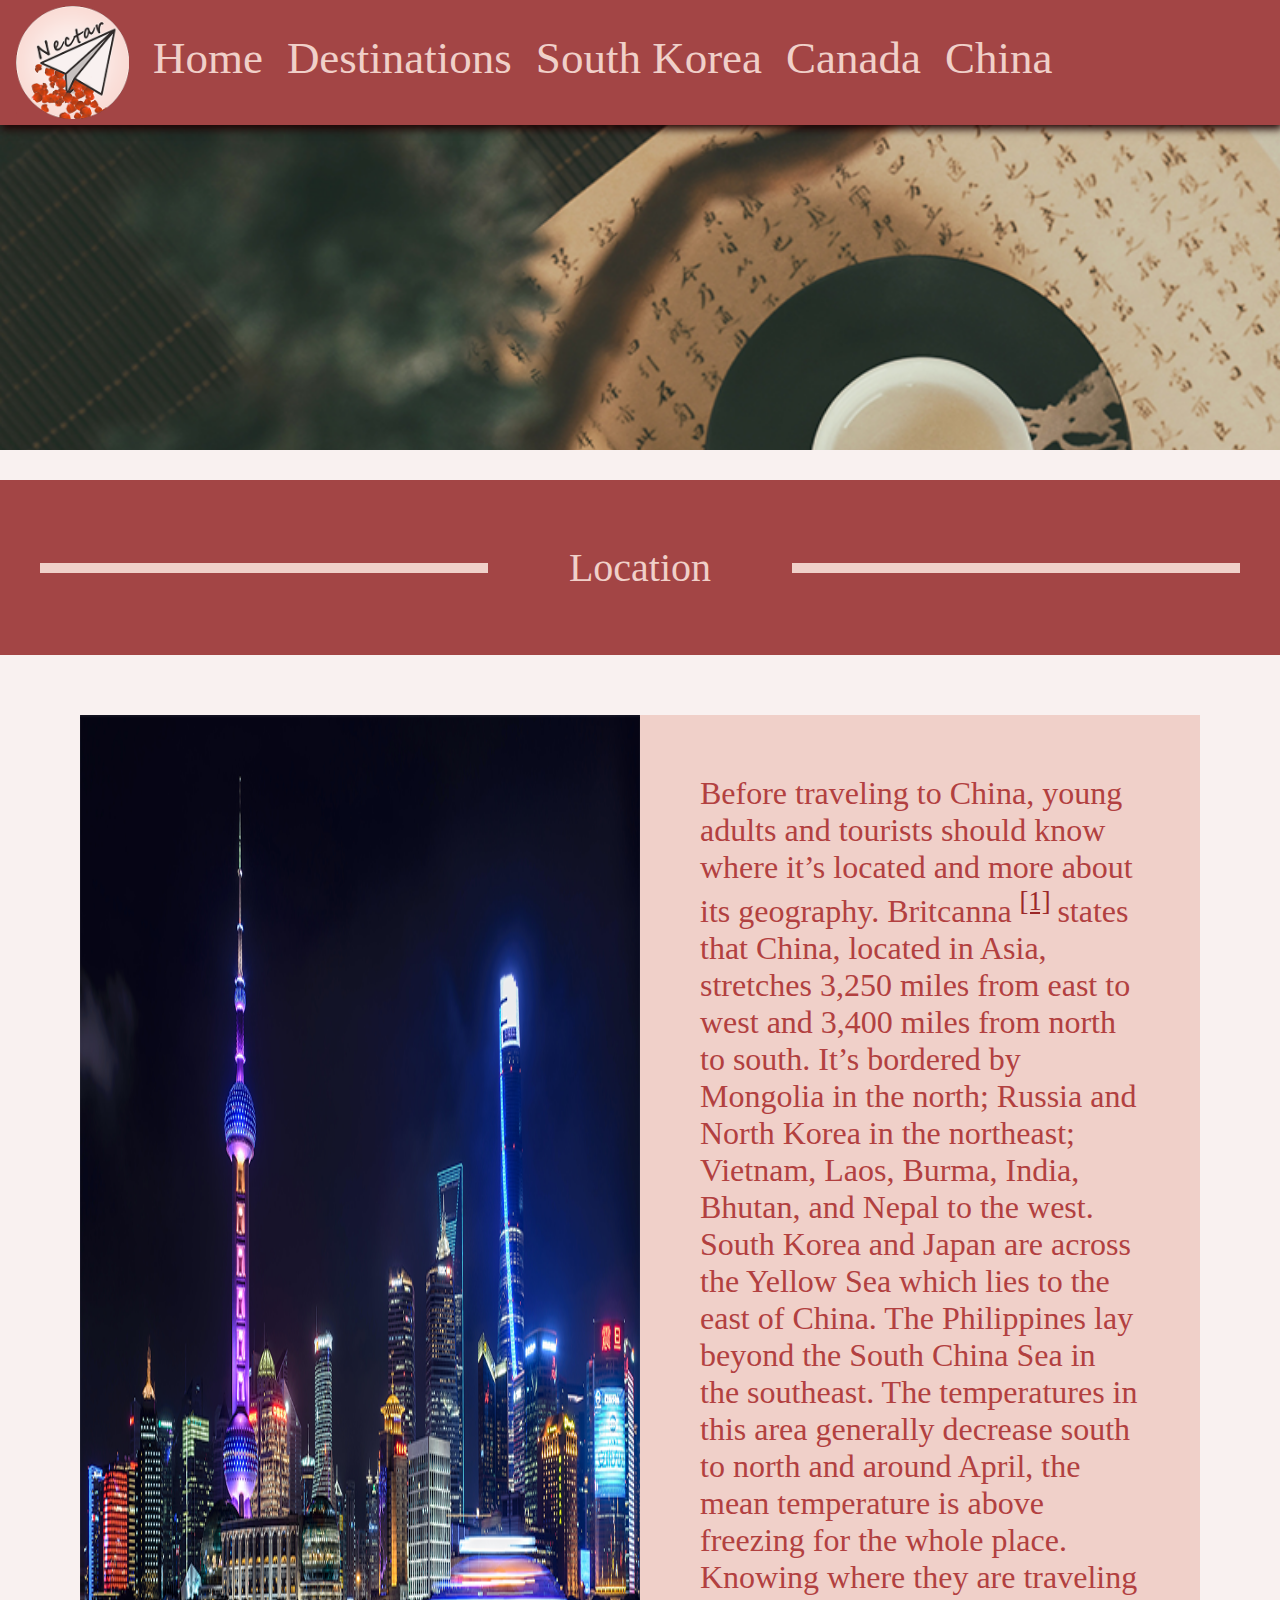
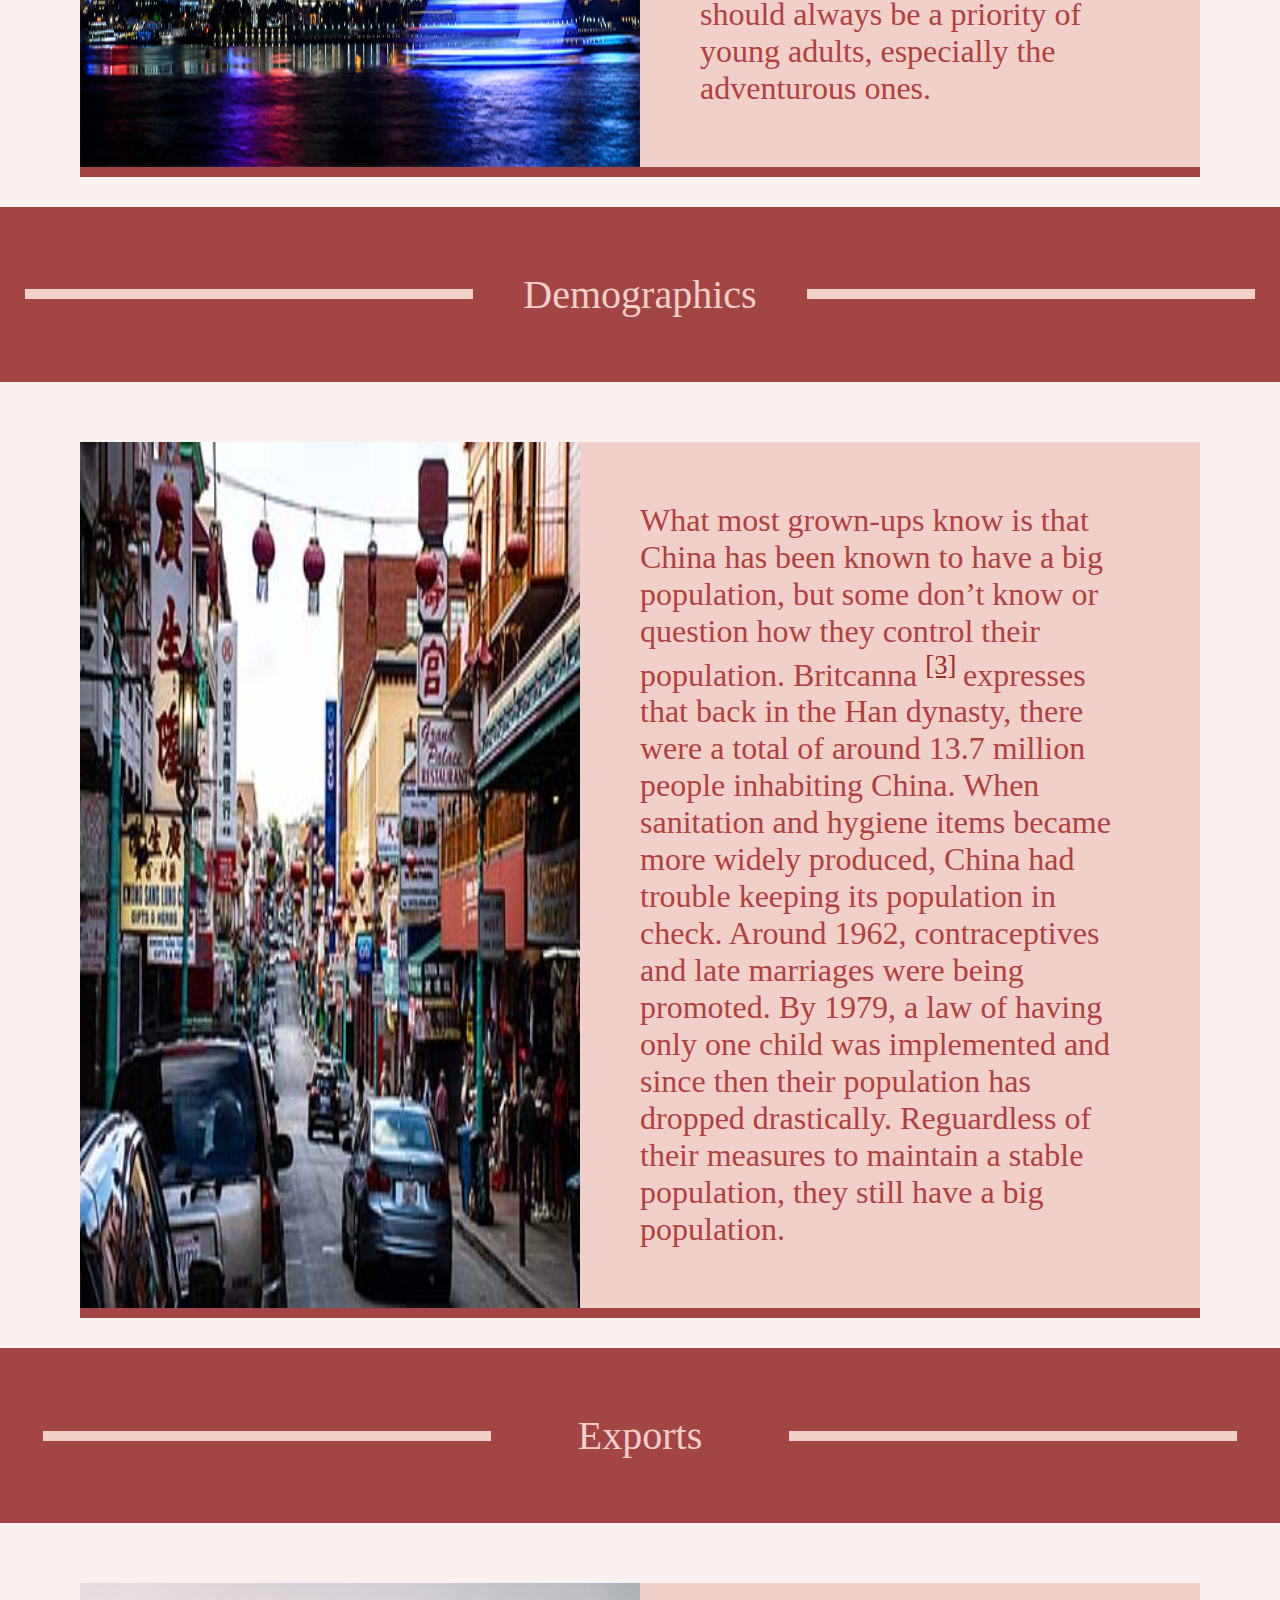
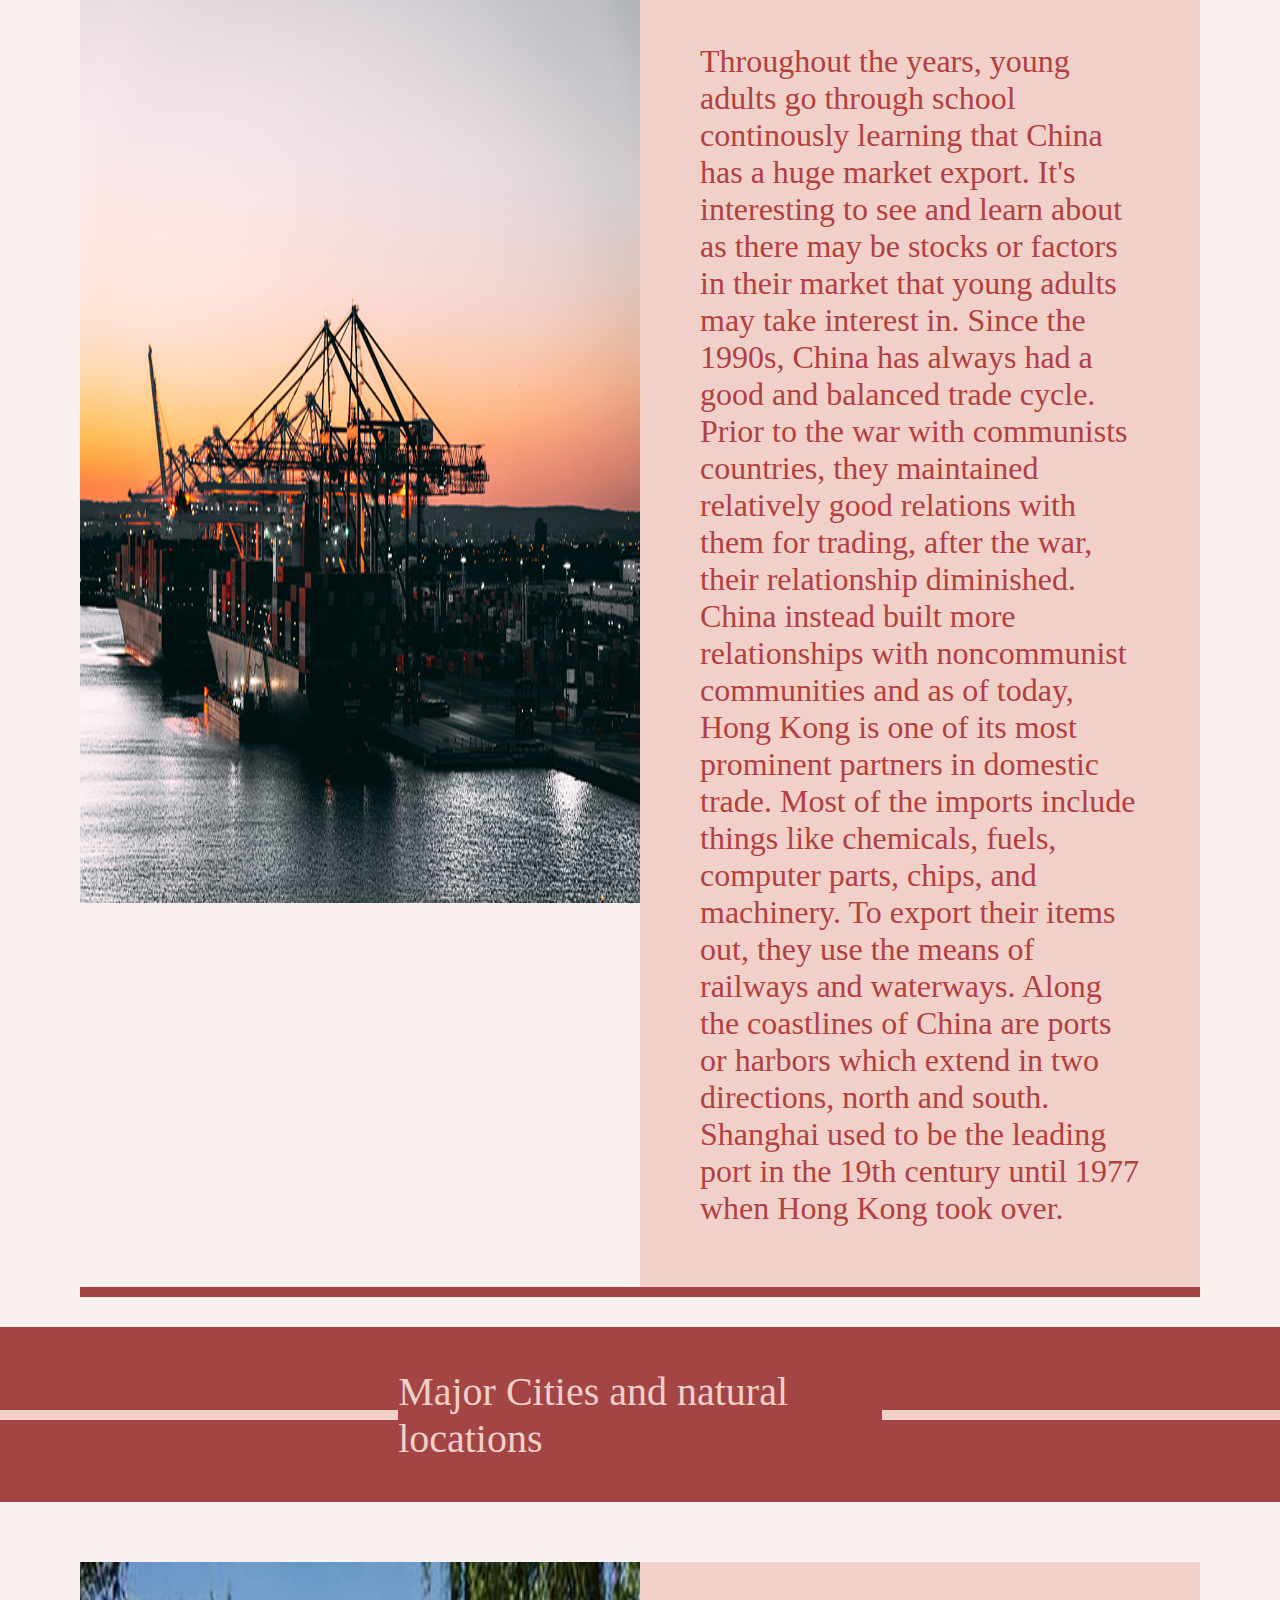
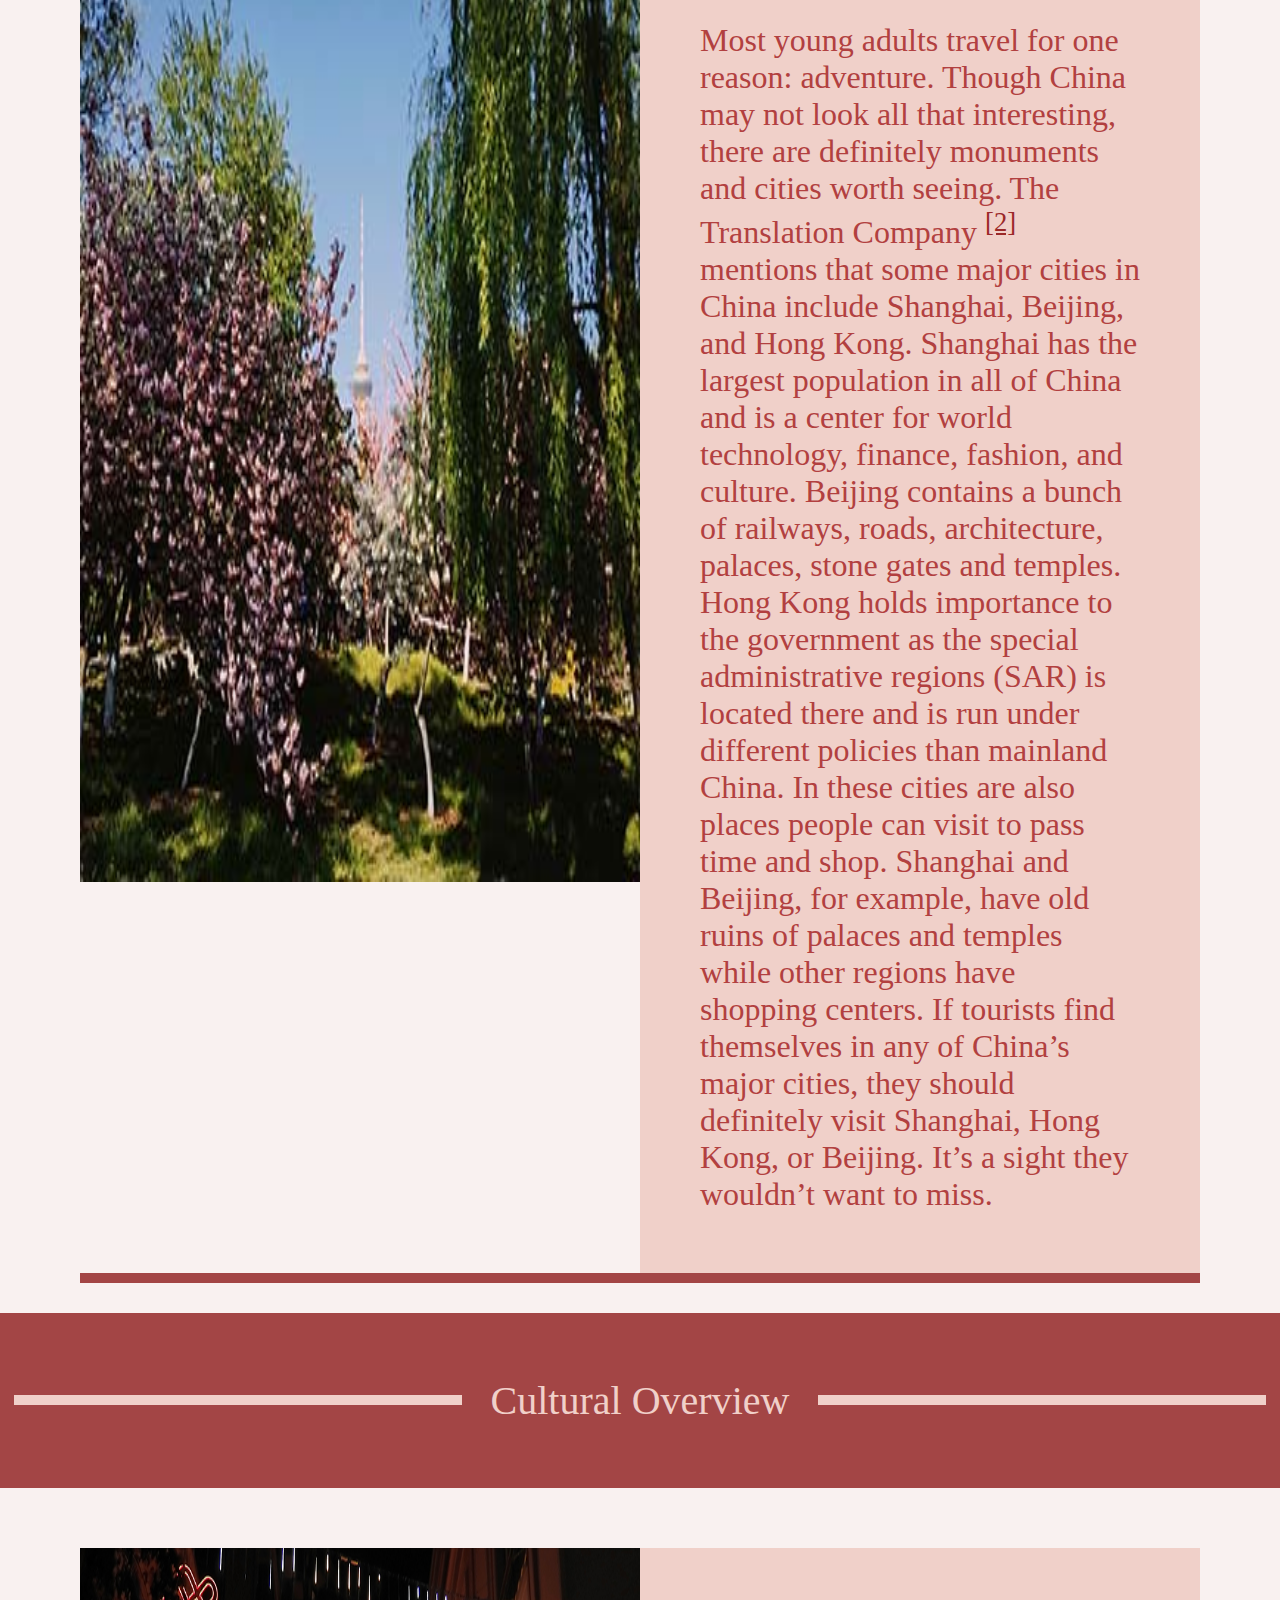
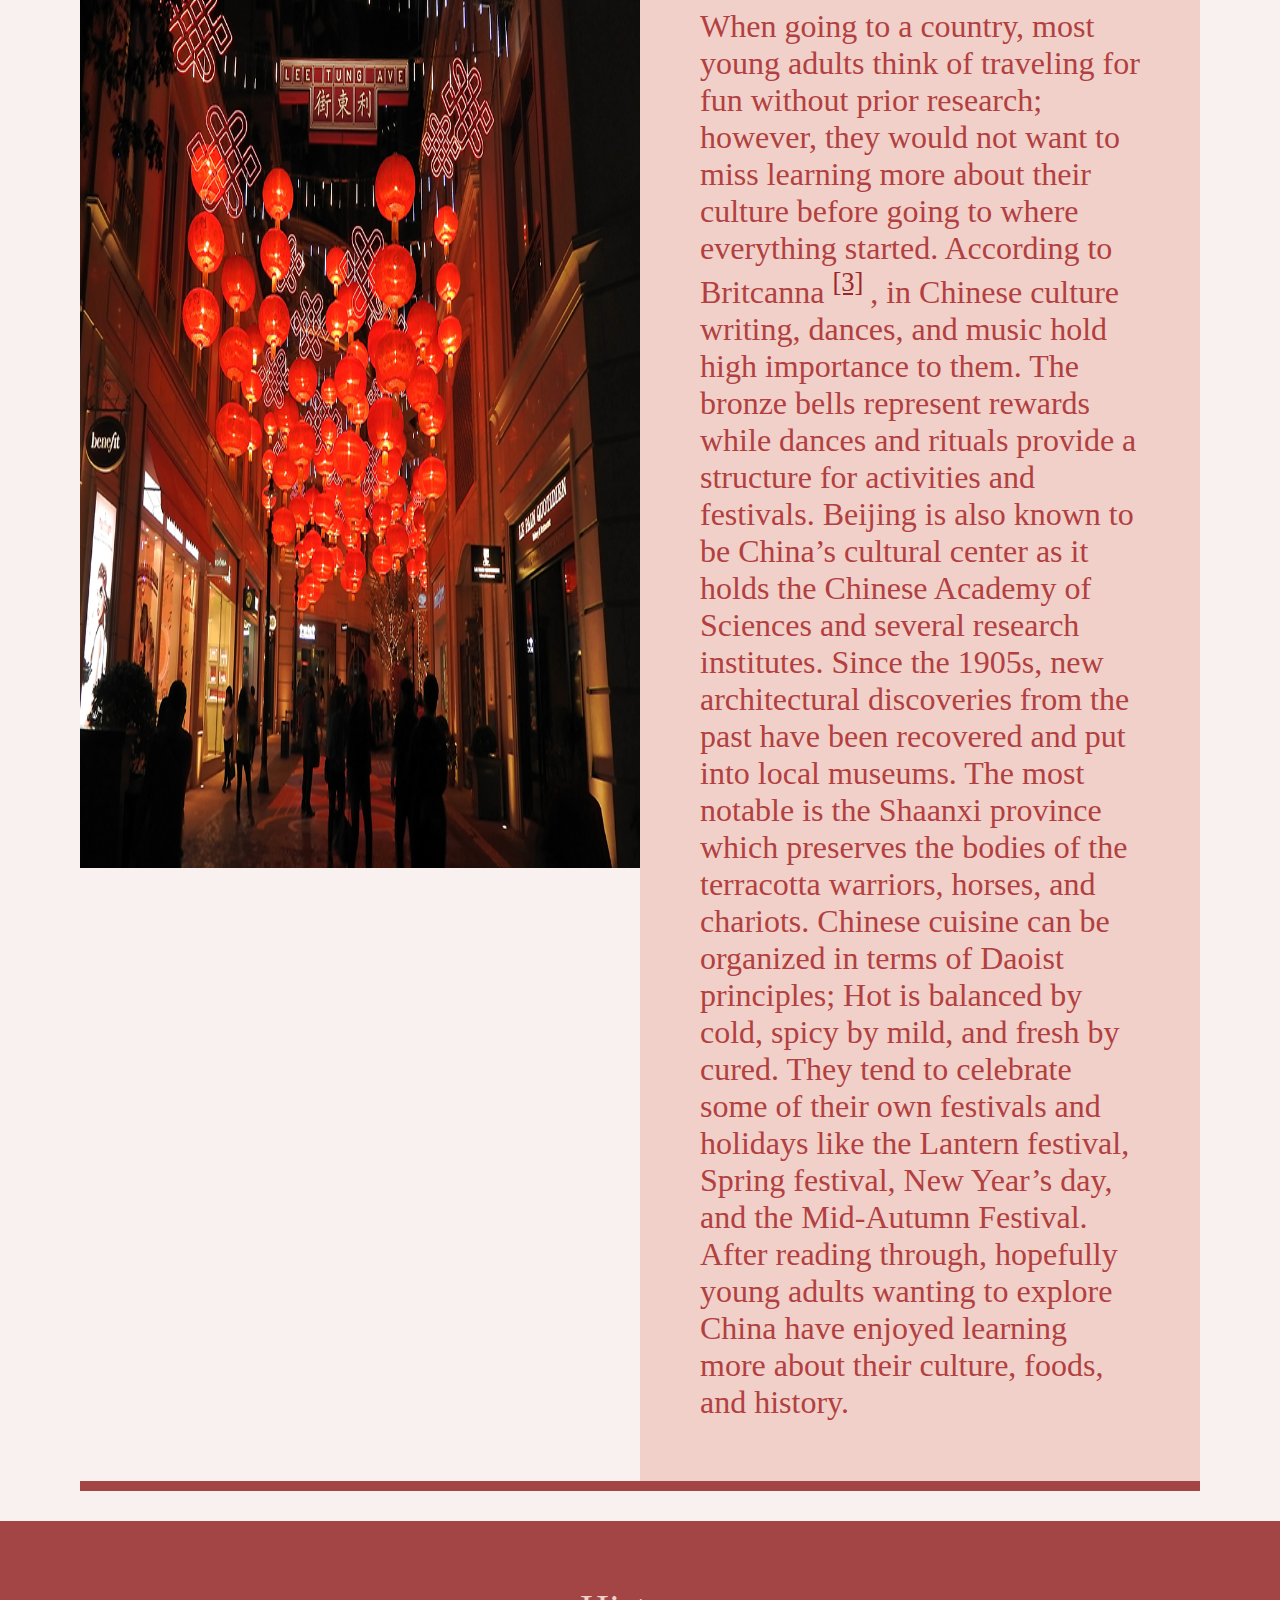
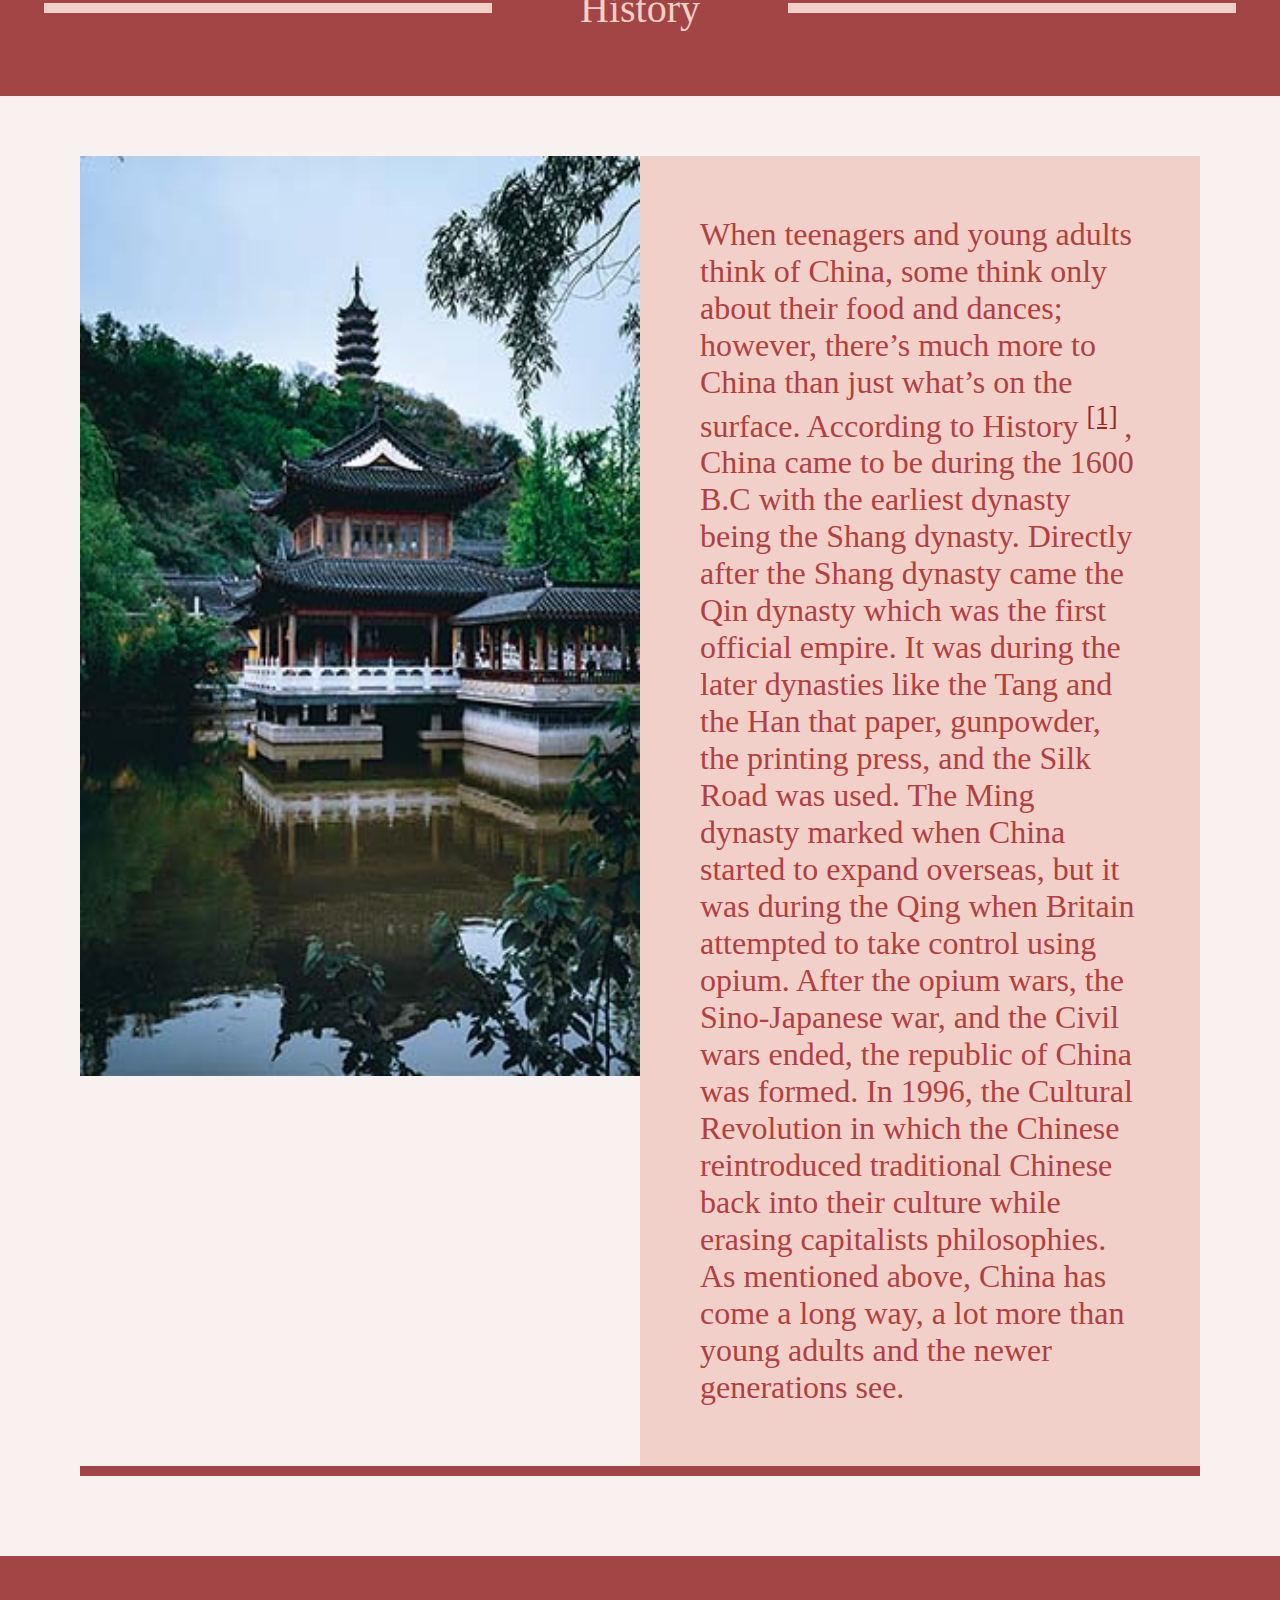
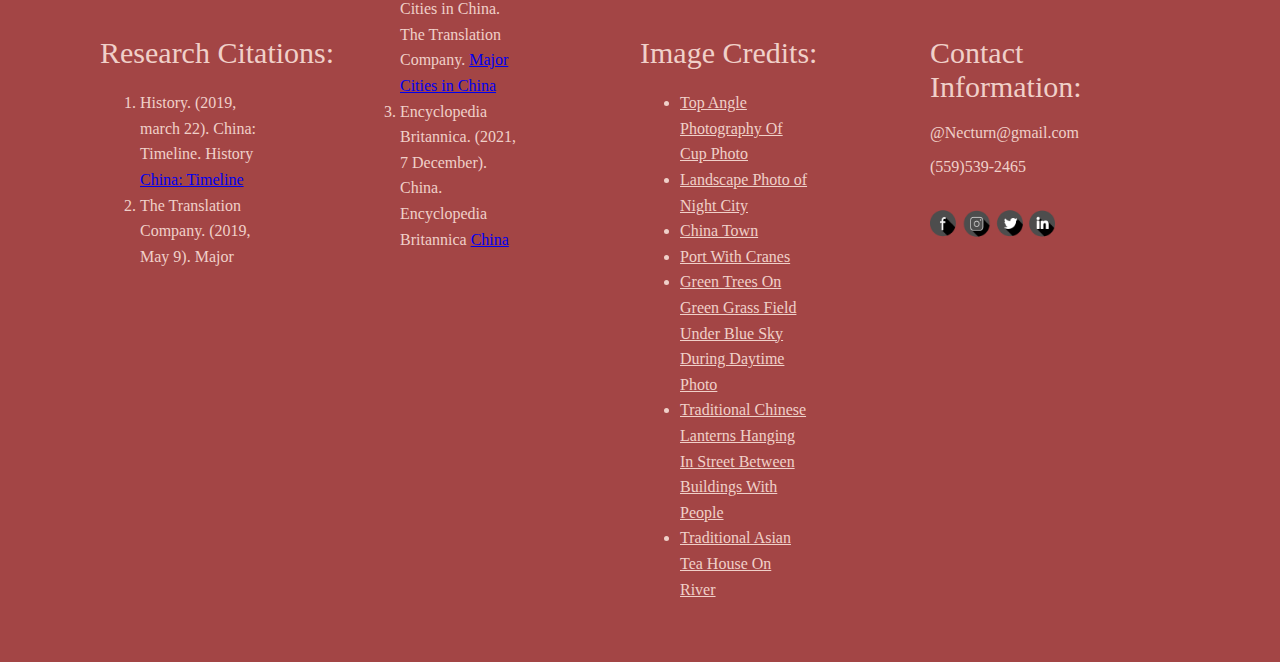
<file: china-abt.html>
<!DOCTYPE html>
<html lang="en">

<head>
    <meta charset="UTF-8">
    <meta http-equiv="X-UA-Compatible" content="IE=edge">
    <meta name="viewport" content="width=device-width, initial-scale=1.0">
    <link rel="stylesheet" href="css/style.css">
    <link rel="icon" href="/tourism-img/NectarLogo.png">
    <title>Nectar | China - About</title>
</head>

<body>
    <nav id="nav1">
        <ul>
            <li><a href="index.html"><img src="tourism-img/NectarLogo.png" class="logo" alt="NectarnLogo"></a></li>
            <li><a href="index.html">Home</a></li>
            <li><a href="destinations.html">Destinations</a></li>
            <li>
                <a href="southkorea-abt.html">South Korea</a>
                <ul>
                    <li><a href="southkorea-abt.html"> ‣ About</a></li>
                    <li><a href="southkorea-dis.html"> ‣ Discover</a></li>
                    <li><a href="southkorea-vis.html"> ‣ Visit</a></li>
                </ul>
            </li>
            <li>
                <a href="canada-abt.html">Canada</a>
                <ul>
                    <li><a href="canada-abt.html"> ‣ About</a></li>
                    <li><a href="canada-discover.html"> ‣ Discover</a></li>
                    <li><a href="canada-visit.html"> ‣ Visit</a></li>
                </ul>
            </li>
            <li>
                <a href="china-abt.html">China</a>
                <ul>
                    <li><a href="china-abt.html"> ‣ About</a></li>
                    <li><a href="china-discover.html"> ‣ Discover</a></li>
                    <li><a href="china-visit.html"> ‣ Visit</a></li>
                </ul>
            </li>
        </ul>
    </nav>



    <div class="hiro6">
       
    </div>

    <div class="flex-container">

        <div class="hed">
            <div class="lne"></div>
            <div class="fce">Location</div>
            <div class="lne"></div>
        </div>


        <div class="whl">
            <img class="sde" src="tourism-img/china-about/Landscape-Photo-Of-Night-City.png" alt="geo">
            <div class="adv">
                Before traveling to China, young adults and tourists should know where it’s located and more about
                its geography. Britcanna <sup id="cite_ref-1" class="reference"> <a class= "suplink" href="#cite_note-1">[1]</a> </sup>
                states that China, located in Asia, stretches 3,250 miles from east to west
                and 3,400 miles from north to south. It’s bordered by Mongolia in the north; Russia and North Korea
                in the northeast; Vietnam, Laos, Burma, India, Bhutan, and Nepal to the west. South Korea and Japan
                are across the Yellow Sea which lies to the east of China. The Philippines lay beyond the South
                China Sea in the southeast. The temperatures in this area generally decrease south to north and
                around April, the mean temperature is above freezing for the whole place. Knowing where they are
                traveling should always be a priority of young adults, especially the adventurous ones.</div>

        </div>
        <div class="line"></div>



        <div class="hed">
            <div class="lne"></div>
            <div class="fce">Demographics</div>
            <div class="lne"></div>
        </div>

        <div class="whl"> 
            <img class="sde" src="tourism-img/china-about/China-Town.jpg"  alt="demo">
       
            <div class="adv">
                What most grown-ups know is that China has been known to have a big population, but some don’t know
                or
                question how they control their population. Britcanna <sup id="cite_ref-3" class="reference"> <a
                    class= "suplink" href="#cite_note-3">[3]</a> </sup> expresses that back in the Han dynasty, there
                were a total of around 13.7 million people inhabiting China. When sanitation and hygiene items
                became more widely produced, China had trouble keeping its population in check. Around 1962,
                contraceptives and late marriages were being promoted. By 1979, a law of having only one child was
                implemented and since then their population has dropped drastically. Reguardless of their measures
                to maintain a
                stable population, they still have a big population.
 </div> </div>
          
        <div class="line"></div>

        <div class="hed">
            <div class="lne"></div>
            <div class="fce">Exports</div>
            <div class="lne"></div>
        </div>


        <div class="bg">
            <img class="bge" src="tourism-img/china-about/Port-With-Cranes.png" alt="export">
            <div class="bgg"> Throughout the years, young adults go through school continously learning that China has a
                huge
                market export. It's interesting to see and learn about as there may be stocks or factors in their
                market that young adults may take interest in. Since the 1990s, China has always had a good and
                balanced trade cycle. Prior to the
                war with
                communists
                countries, they maintained relatively good relations with them for trading, after the war, their
                relationship diminished. China instead built more relationships with noncommunist communities and as
                of
                today, Hong Kong is one of its most prominent partners in domestic trade. Most of the imports
                include
                things like chemicals, fuels, computer parts, chips, and machinery. To export their items out, they
                use the means of
                railways
                and waterways. Along the coastlines of China are ports or harbors which extend in two directions,
                north
                and south. Shanghai used to be the leading port in the 19th century until 1977 when Hong Kong took
                over.

            </div>

        </div>
        <div class="line"></div>

        <div class="hed">
            <div class="lne"></div>
            <div class="fce">Major Cities and natural locations</div>
            <div class="lne"></div>
        </div>

        <div class="bg">
<img class="bge"
                src="tourism-img/china-about/Green-Trees-On-Green-Grass-Field-Under-Blue-Sky-During-Daytime-Photo.jpg
" alt="mc">
            <div class="bgg"> 

                Most young adults travel for one reason: adventure. Though China may not look all that interesting,
                there are definitely monuments and cities worth seeing. The Translation Company <sup id="cite_ref-2"
                    class="reference"> <a class= "suplink" href="#cite_note-2">[2]</a> </sup>mentions that some
                major cities in China include Shanghai, Beijing, and Hong Kong. Shanghai has the largest population
                in all of China and is a center for world technology, finance, fashion, and culture. Beijing
                contains a bunch of railways, roads, architecture, palaces, stone gates and temples. Hong Kong holds
                importance to the government as the special administrative regions (SAR) is located there and is run
                under different policies than mainland China. In these cities are also places people can visit to
                pass time and shop. Shanghai and Beijing, for example, have old ruins of palaces and temples while
                other regions have shopping centers. If tourists find themselves in any of China’s major cities,
                they should definitely visit Shanghai, Hong Kong, or Beijing. It’s a sight they wouldn’t want to
                miss.
            </div>

           

        </div>
        <div class="line"></div>
        <div class="hed">
            <div class="lne"></div>
            <div class="fce">Cultural Overview</div>
            <div class="lne"></div>
        </div>


        <div class="bg">

            <img class="bge"
                src="tourism-img/china-about/Traditional-Chinese-Lanterns-Hanging-In-Street-Between-Buildings-With-People.png
" alt="co">
            <div class="bgg">
                When going to a country, most young adults think of traveling for fun without prior research;
                however, they would not want to miss learning more about their culture before going to where
                everything started. According to Britcanna <sup id="cite_ref-3" class="reference"> <a class= "suplink"
                        href="#cite_note-3">[3]</a> </sup>, in Chinese culture writing, dances, and music hold high
                importance to them. The bronze bells represent rewards while dances and rituals provide a structure
                for activities and festivals. Beijing is also known to be China’s cultural center as it holds the
                Chinese Academy of Sciences and several research institutes. Since the 1905s, new architectural
                discoveries from the past have been recovered and put into local museums. The most notable is the
                Shaanxi province which preserves the bodies of the terracotta warriors, horses, and chariots.
                Chinese cuisine can be organized in terms of Daoist principles; Hot is balanced by cold, spicy by
                mild, and fresh by cured. They tend to celebrate some of their own festivals and holidays like the
                Lantern festival, Spring festival, New Year’s day, and the Mid-Autumn Festival. After reading
                through, hopefully young adults wanting to explore China have enjoyed learning more about their
                culture, foods, and history.
            </div>



        </div>
        <div class="line"></div>

        <div class="hed">
            <div class="lne"></div>
            <div class="fce">History</div>
            <div class="lne"></div>
        </div>


        <div class="bg">
<img class="bge" src="tourism-img/china-about/Traditional-Asian-Tea-House-On-River.jpg" alt="his">
            <div class="bgg"> 
                When teenagers and young adults think of China, some think only about their food and dances;
                however, there’s much more to China than just what’s on the surface. According to History <sup
                    id="cite_ref-1" class="reference"> <a class= "suplink" href="#cite_note-1">[1]</a> </sup>, China
                came to be during the 1600 B.C with the earliest dynasty being the Shang dynasty. Directly after the
                Shang dynasty came the Qin dynasty which was the first official empire. It was during the later
                dynasties like the Tang and the Han that paper, gunpowder, the printing press, and the Silk Road was
                used. The Ming dynasty marked when China started to expand overseas, but it was during the Qing when
                Britain attempted to take control using opium. After the opium wars, the Sino-Japanese war, and the
                Civil wars ended, the republic of China was formed. In 1996, the Cultural Revolution in which the
                Chinese reintroduced traditional Chinese back into their culture while erasing capitalists
                philosophies. As mentioned above, China has come a long way, a lot more than young adults and the
                newer generations see.
            </div>
           
        </div>
    </div>
    <div class="line"></div>

</body>

<footer>
    <div class="foot">
        <div class="rc">
            <p class="ft">Research Citations:</p>
            <ol class="olft">
                <li id="cite_note-1">History. (2019, march 22). China: Timeline. History
                    <a href=" https://www.history.com/topics/china/china-timeline"> China: Timeline</a>
                </li>

                <li id="cite_note-2">The Translation Company. (2019, May 9). Major Cities in China. The Translation
                    Company.
                    <a href=https://thetranslationcompany.com/resources/language-country/china-chinese/major-cities.ht>
                        Major
                        Cities in China</a>
                </li>

                <li id="cite_note-3">Encyclopedia Britannica. (2021, 7 December). China. Encyclopedia Britannica
                    <a href=" https://www.britannica.com/place/China"> China</a>

            </ol>

        </div>
        <div class="ic">
            <p class="ft">Image Credits:</p>
            <ul class="olft">
                <li>
                    <a class="flio" href="https://unsplash.com/photos/bAzDhilQFsA" > Top Angle Photography Of Cup
                        Photo</a>
                </li>
                <li>
                    <a class="flio" href="https://www.pexels.com/photo/landscape-photo-of-night-city-745243/">Landscape
                        Photo of Night City
                    </a>
                </li>
                <li>
                    <a class="flio" href="https://www.pexels.com/photo/china-town-1115175/">China Town</a>
                </li>
                <li>
                    <a class="flio" href="https://www.pexels.com/photo/port-with-cranes-2326876/"> Port With Cranes</a>
                </li>
                <li>
                    <a class="flio" href="https://unsplash.com/photos/MvuUbp06oCw">Green Trees On Green Grass Field
                        Under Blue Sky During Daytime Photo</a>
                </li>
                <li>
                    <a class="flio"
                        href="https://www.pexels.com/photo/traditional-chinese-lanterns-hanging-in-street-between-buildings-with-people-6531109/">Traditional
                        Chinese Lanterns Hanging In Street Between Buildings With People</a>
                </li>
                <li>
                    <a class="flio"
                        href="https://www.pexels.com/photo/traditional-asian-tea-house-on-river-7846181/">Traditional
                        Asian Tea House On River</a>
                </li>
            </ul>
  </div>


  <div class="info">
    <p class="ft">Contact Information:</p>

   <p> @Necturn@gmail.com</p>
   <p>(559)539-2465</p>
   <p> <img class= "icon" src="tourism-img/Social-Media-Icon.png" alt= "iconi"></p>

</div>
      
</footer>


</html>
</file>
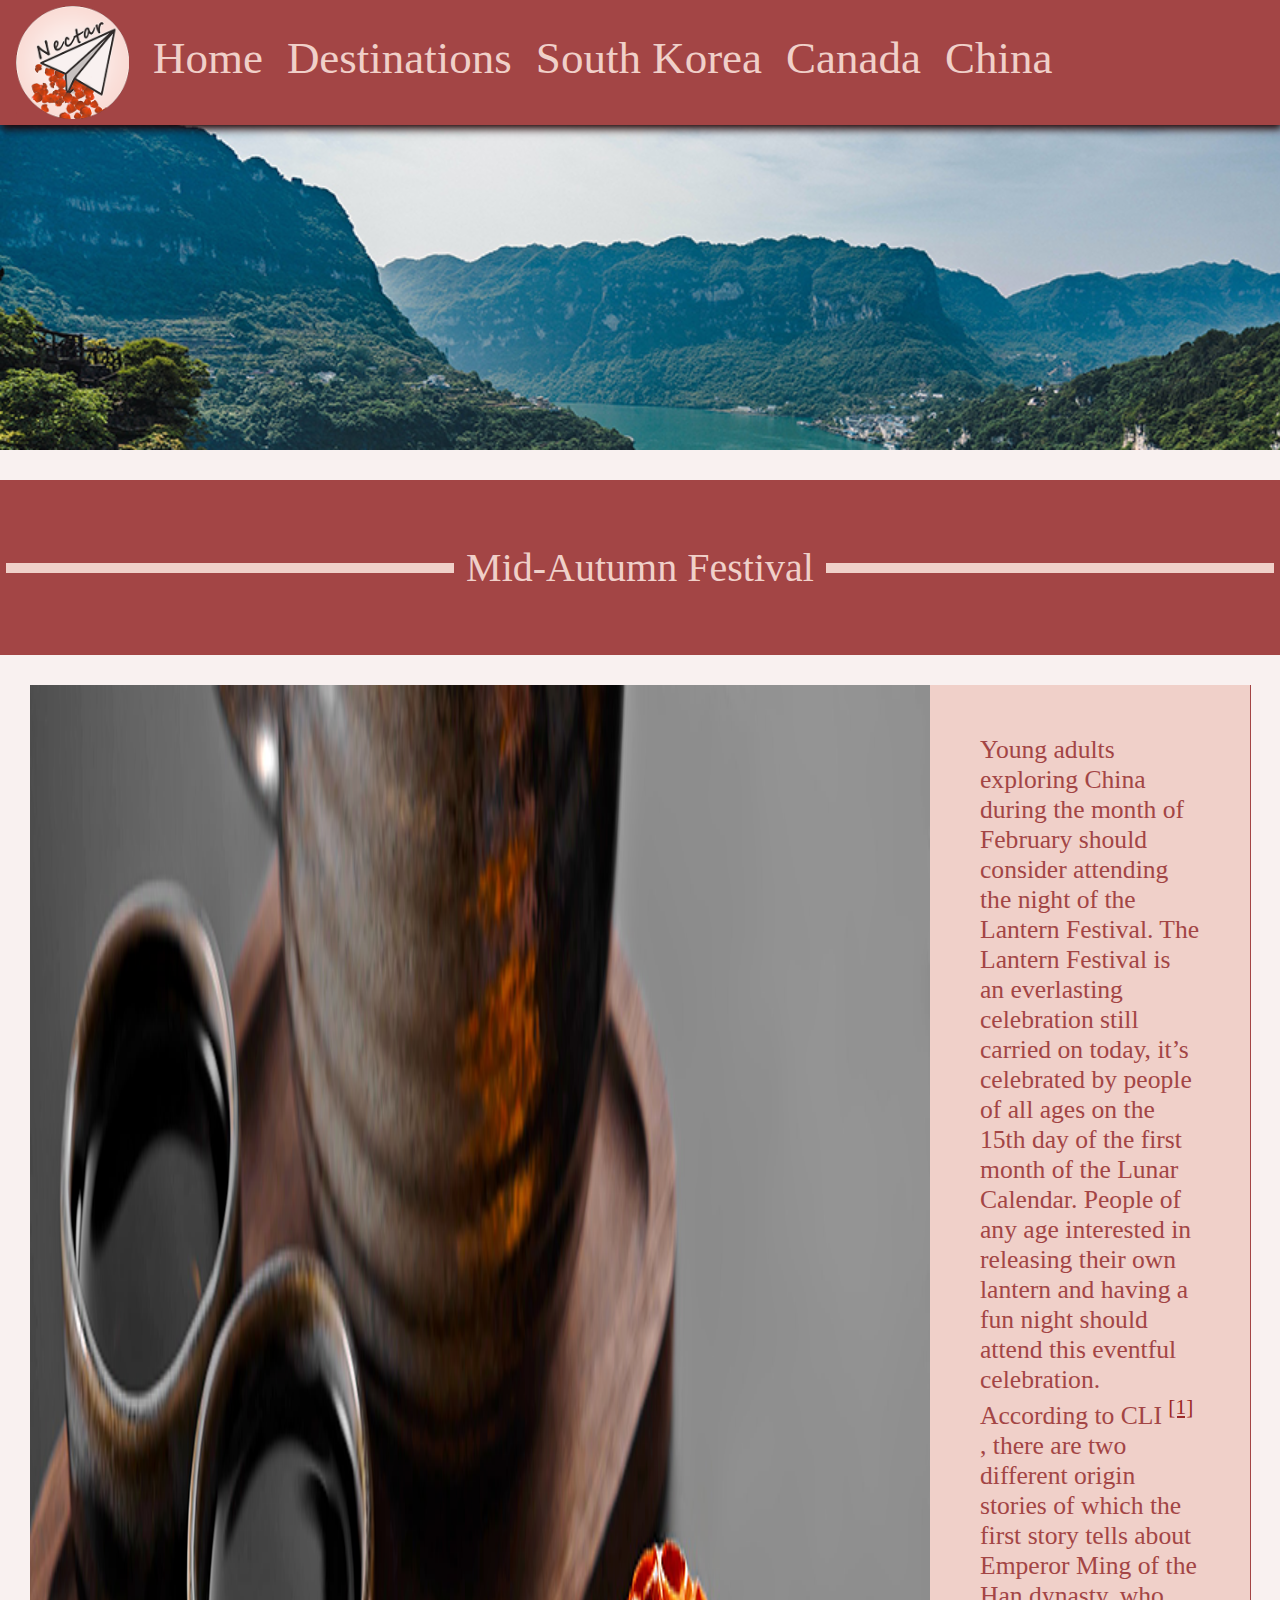
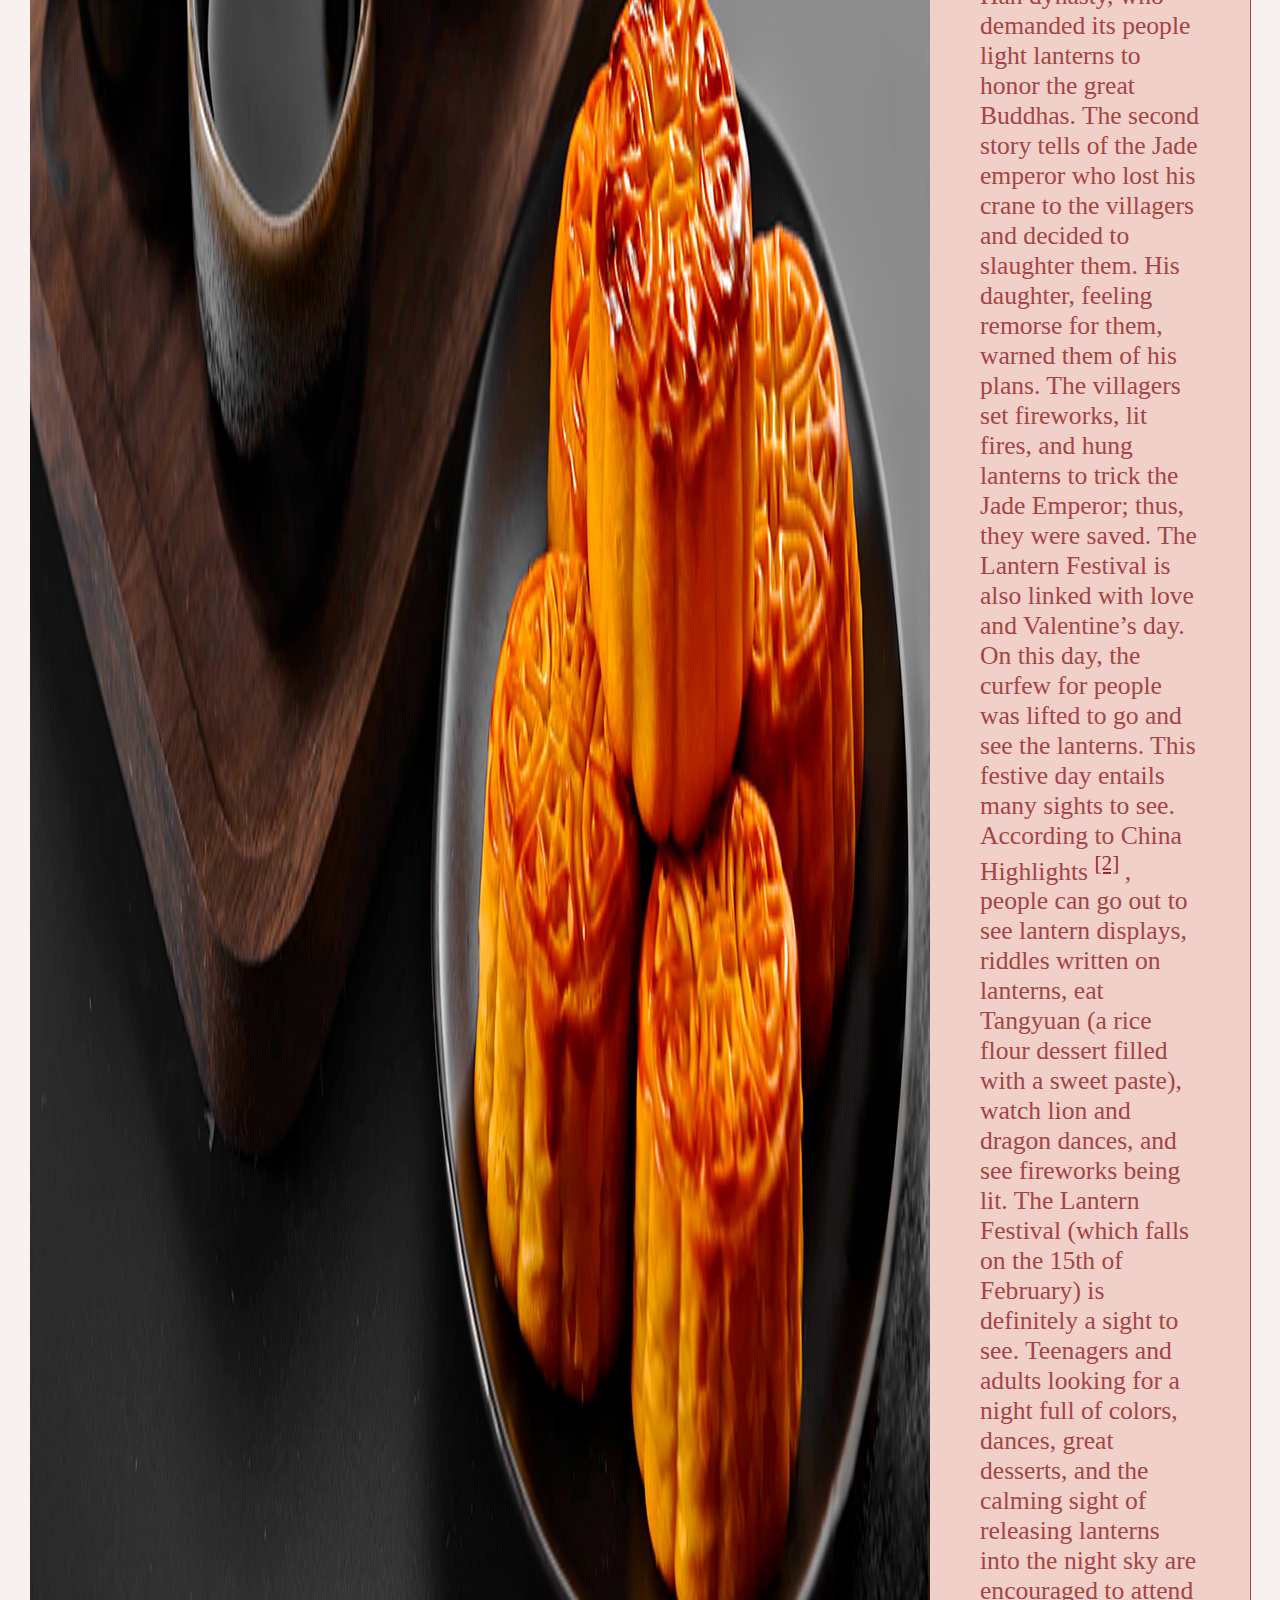
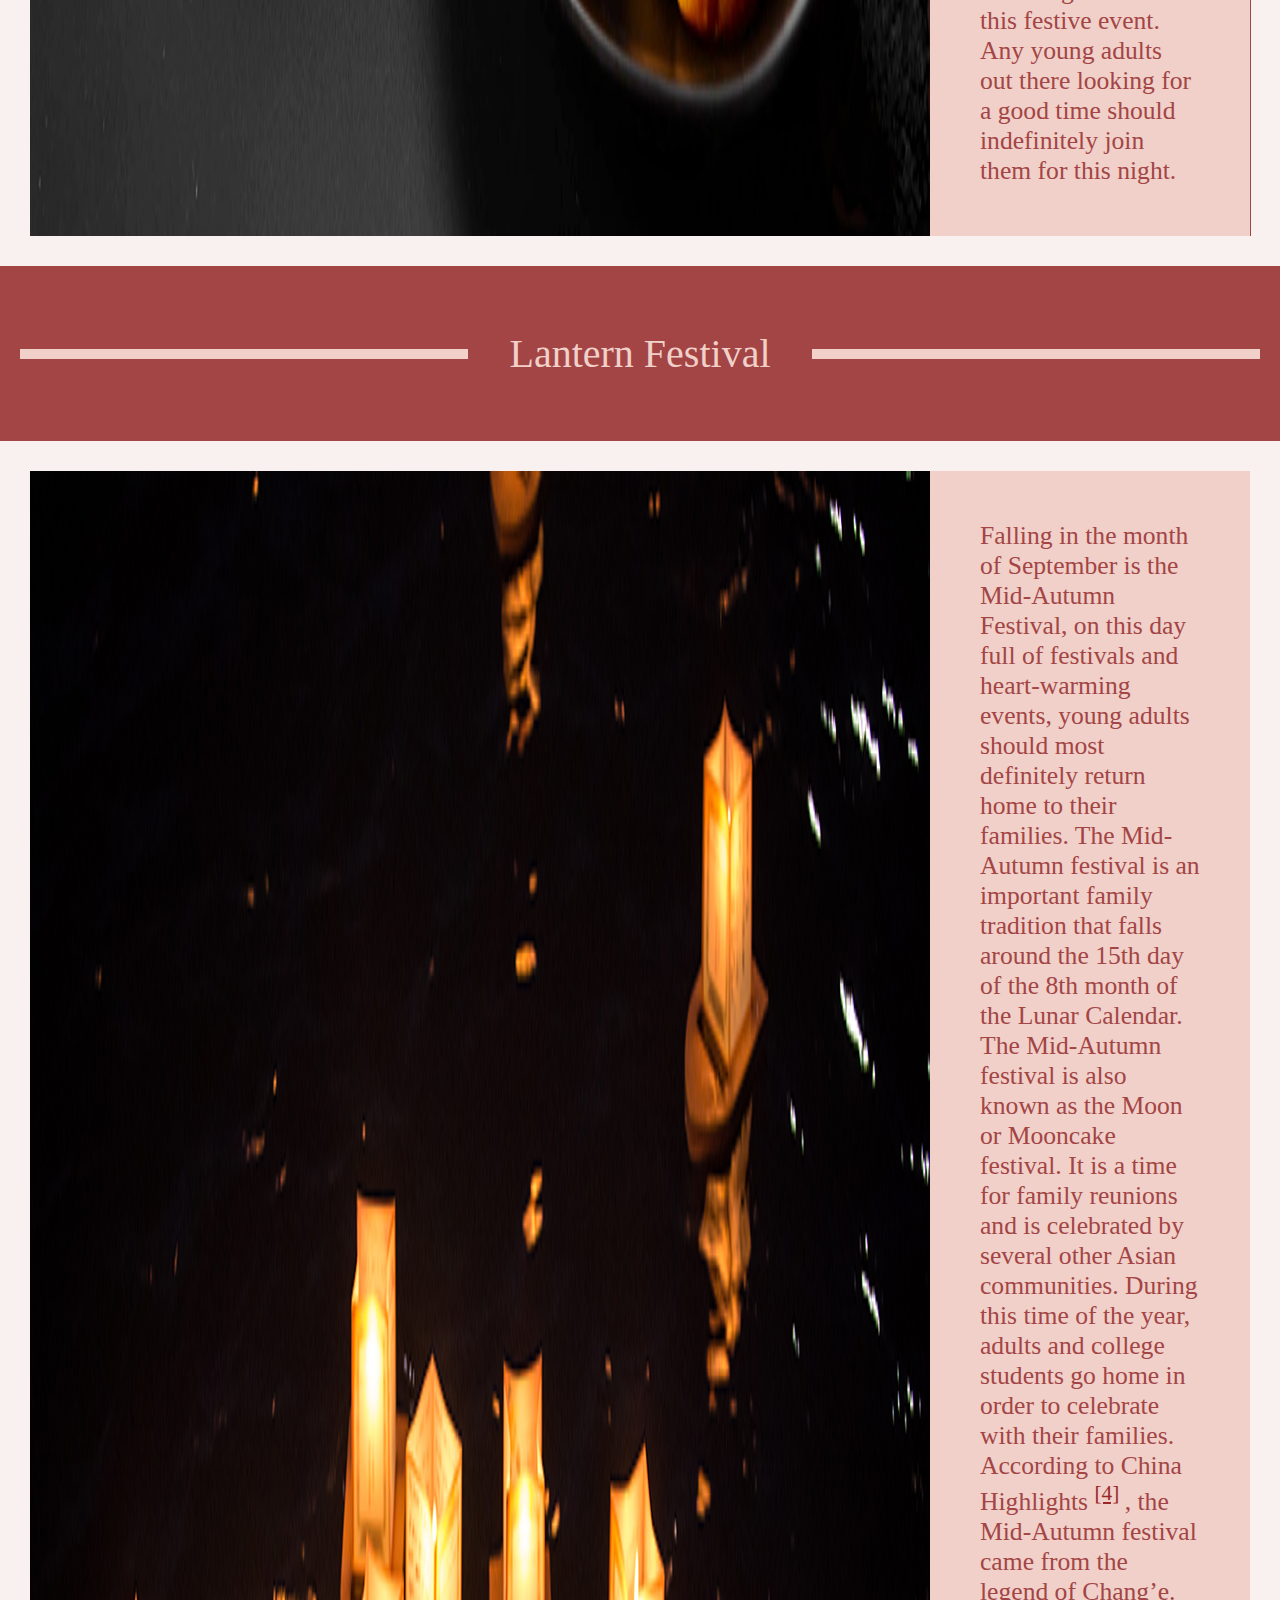
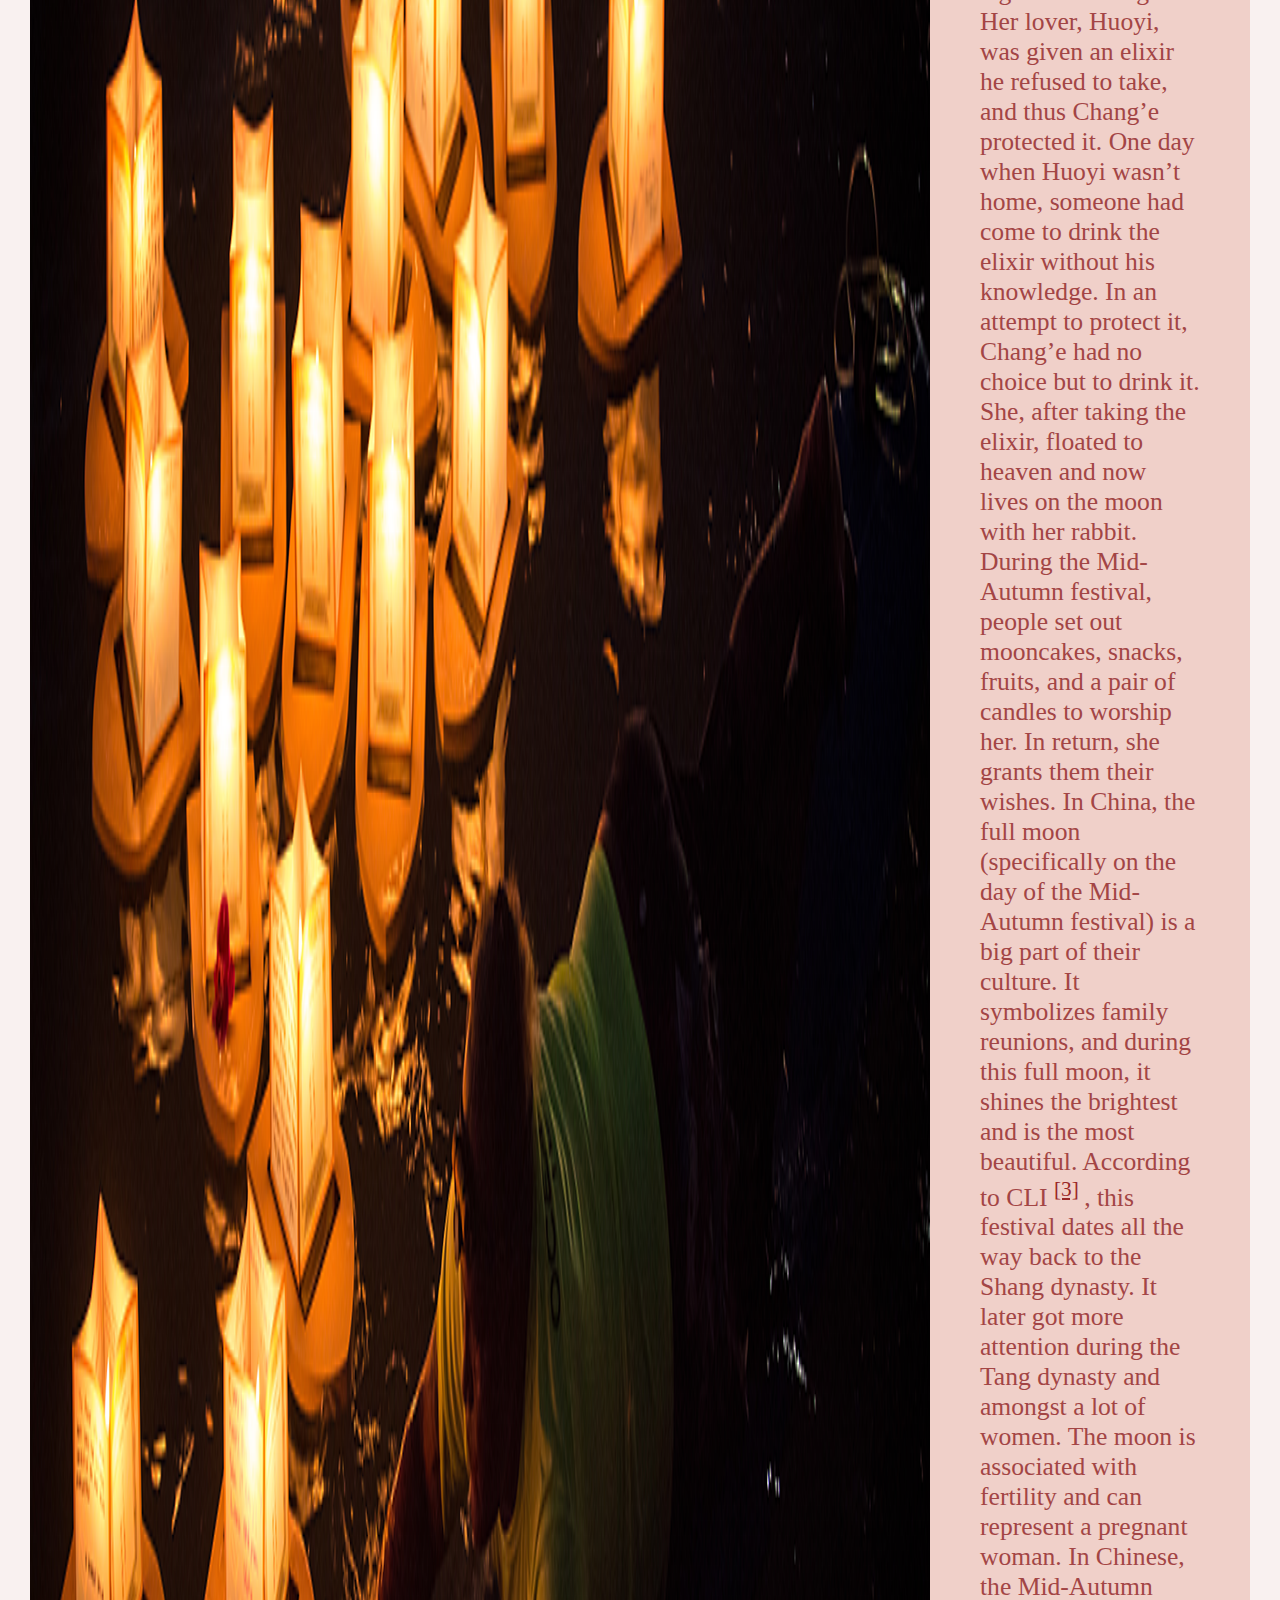
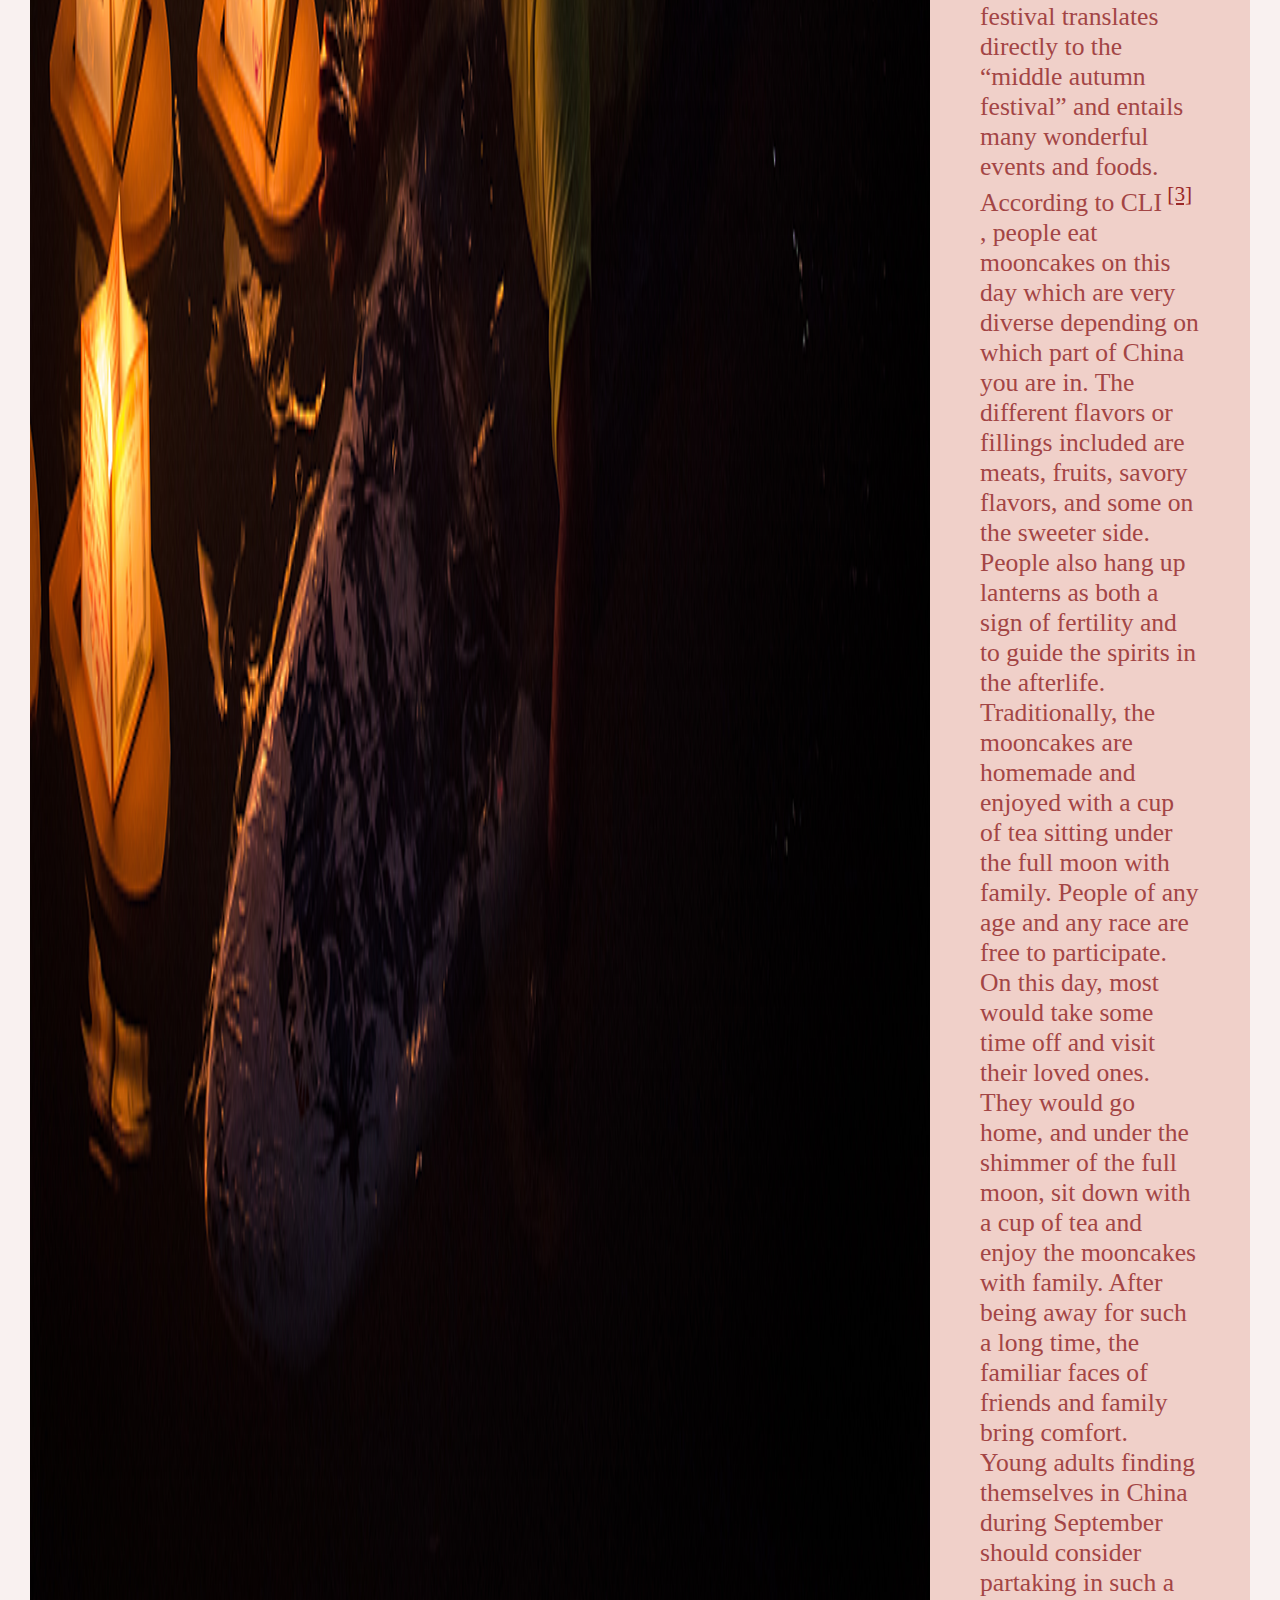
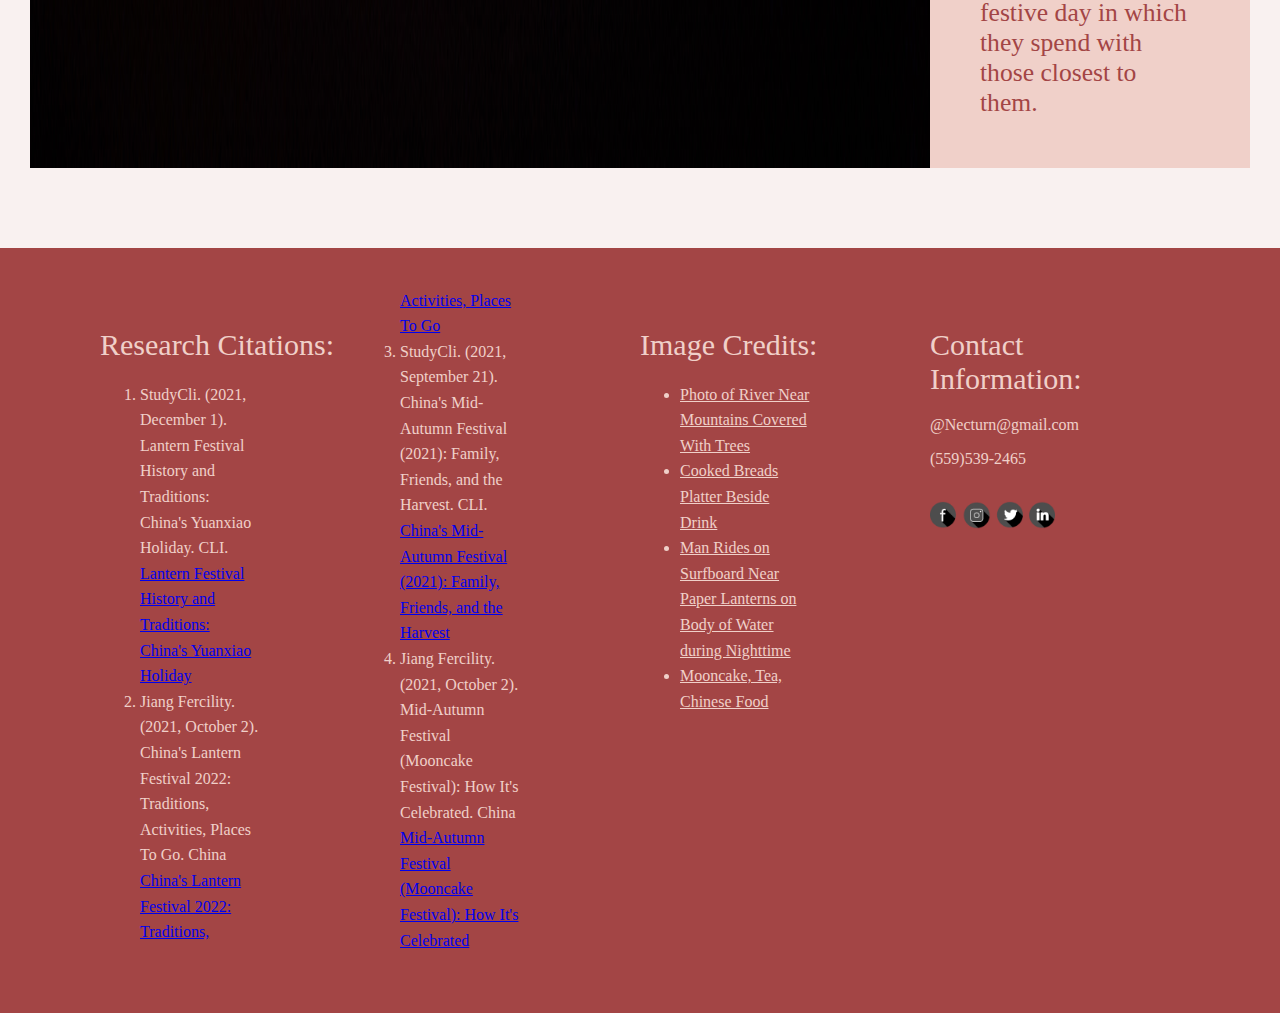
<file: china-discover.html>
<!DOCTYPE html>
<html lang="en">

<head>
    <meta charset="UTF-8">
    <meta http-equiv="X-UA-Compatible" content="IE=edge">
    <meta name="viewport" content="width=device-width, initial-scale=1.0">
    <link rel="stylesheet" href="css/style.css">
    <link rel="icon" href="/tourism-img/NectarLogo.png">
    <title>Nectar | China - Discover</title>
</head>

<body>
    <nav id="nav1">
        <ul>
            <li><a href="index.html"><img src="tourism-img/NectarLogo.png" class="logo" alt="NectarnLogo"></a></li>
            <li><a href="index.html">Home</a></li>
            <li><a href="destinations.html">Destinations</a></li>
            <li>
                <a href="southkorea-abt.html">South Korea</a>
                <ul>
                    <li><a href="southkorea-abt.html"> ‣ About</a></li>
                    <li><a href="southkorea-dis.html"> ‣ Discover</a></li>
                    <li><a href="southkorea-vis.html"> ‣ Visit</a></li>
                </ul>
            </li>
            <li>
                <a href="canada-abt.html">Canada</a>
                <ul>
                    <li><a href="canada-abt.html"> ‣ About</a></li>
                    <li><a href="canada-discover.html"> ‣ Discover</a></li>
                    <li><a href="canada-visit.html"> ‣ Visit</a></li>
                </ul>
            </li>
            <li>
                <a href="china-abt.html">China</a>
                <ul>
                    <li><a href="china-abt.html"> ‣ About</a></li>
                    <li><a href="china-discover.html"> ‣ Discover</a></li>
                    <li><a href="china-visit.html"> ‣ Visit</a></li>
                </ul>
            </li>
        </ul>
    </nav>

    <div class=flex-container>

        <div class="hiro7">
          
        </div>


        <div class="hed">
            <div class="lne"></div>
            <div class="fce">Mid-Autumn Festival</div>
            <div class="lne"></div>
        </div>

        <div class="whle">
            <img class="dn" src="tourism-img/china-dis/Mooncake-Tea-Chinese-Food.png" alt="mooncke">
            <div class="dis">
                Young adults exploring China during the month of February should consider attending the night of the
                Lantern Festival. The Lantern Festival is an everlasting celebration still carried on today, it’s
                celebrated by people of all ages on the 15th day of the first month of the Lunar Calendar. People of any
                age interested in releasing their own lantern and having a fun night should attend this eventful
                celebration.
                According to CLI <sup id="cite_ref-1" class="reference"> <a class= "suplink" href="#cite_note-1">[1]</a> </sup>, there
                are two different origin stories of which the first story tells about Emperor
                Ming of the Han dynasty, who demanded its people light lanterns to honor the great Buddhas. The second
                story tells of the Jade emperor who lost his crane to the villagers and decided to slaughter them. His
                daughter, feeling remorse for them, warned them of his plans. The villagers set fireworks, lit fires,
                and hung lanterns to trick the Jade Emperor; thus, they were saved. The Lantern Festival is also linked
                with love and Valentine’s day. On this day, the curfew for people was lifted to go and see the lanterns.
                This festive day entails many sights to see. According to China Highlights <sup id="cite_ref-2"
                    class="reference"> <a class= "suplink" href="#cite_note-2">[2]</a> </sup>, people can go out to see
                lantern displays, riddles written on lanterns, eat Tangyuan (a rice flour dessert filled with a sweet
                paste), watch lion and dragon dances, and see fireworks being lit.
                The Lantern Festival (which falls on the 15th of February) is definitely a sight to see. Teenagers and
                adults looking for a night full of colors, dances, great desserts, and the calming sight of releasing
                lanterns into the night sky are encouraged to attend this festive event. Any young adults out there
                looking for a good time should indefinitely join them for this night.
            </div>
            <div class="hl"></div>

        </div>


        <div class="hed">
            <div class="lne"></div>
            <div class="fce">Lantern Festival</div>
            <div class="lne"></div>
        </div>

        <div class="whle">
            <img class="dn"
                src="tourism-img/china-dis/Man-Rides-On-Surfboard-Near-Paper-Lanterns-On-Body-Of-Water-During-Nighttime.png" alt="lant">
            <div class="dis"> Falling in the month of September is the Mid-Autumn Festival, on this day full of
                festivals
                and
                heart-warming events, young adults should most definitely return home to their families. The
                Mid-Autumn festival is an important family tradition that falls around the 15th day of the 8th month
                of the Lunar Calendar. The Mid-Autumn festival is also known as the Moon or Mooncake festival. It is
                a time for family reunions and is celebrated by several other Asian communities. During this time of
                the year, adults and college students go home in order to celebrate with their families.
                According to China Highlights <sup id="cite_ref-4" class="reference"> <a class= "suplink" href="#cite_note-4">[4]</a>
                </sup>, the Mid-Autumn festival came from the legend of Chang’e. Her lover,
                Huoyi, was given an elixir he refused to take, and thus Chang’e protected it. One day when Huoyi
                wasn’t home, someone had come to drink the elixir without his knowledge. In an attempt to protect
                it, Chang’e had no choice but to drink it. She, after taking the elixir, floated to heaven and now
                lives on the moon with her rabbit. During the Mid-Autumn festival, people set out mooncakes, snacks,
                fruits, and a pair of candles to worship her. In return, she grants them their wishes. In China, the
                full moon (specifically on the day of the Mid-Autumn festival) is a big part of their culture. It
                symbolizes family reunions, and during this full moon, it shines the brightest and is the most
                beautiful. According to CLI <sup id="cite_ref-3" class="reference"> <a class= "suplink" href="#cite_note-3">[3]</a>
                </sup>, this festival dates all the way back to the Shang dynasty. It later got
                more attention during the Tang dynasty and amongst a lot of women. The moon is associated with
                fertility and can represent a pregnant woman.
                In Chinese, the Mid-Autumn festival translates directly to the “middle autumn festival” and entails
                many wonderful events and foods. According to CLI<sup id="cite_ref-3" class="reference"> <a
                    class= "suplink"  href="#cite_note-3">[3]</a> </sup>, people eat mooncakes on this day which are very
                diverse depending on which part of China you are in. The different flavors or fillings included are
                meats, fruits, savory flavors, and some on the sweeter side. People also hang up lanterns as both a
                sign of fertility and to guide the spirits in the afterlife. Traditionally, the mooncakes are
                homemade and enjoyed with a cup of tea sitting under the full moon with family.
                People of any age and any race are free to participate. On this day, most would take some time off
                and visit their loved ones. They would go home, and under the shimmer of the full moon, sit down
                with a cup of tea and enjoy the mooncakes with family. After being away for such a long time, the
                familiar faces of friends and family bring comfort. Young adults finding themselves in China during
                September should consider partaking in such a festive day in which they spend with those closest to
                them.
            </div>
            <div class="hl"></div>
        </div>


    </div>

    <footer>
        <ol>

        </ol>

        <div class="foot">
            <div class="rc">
                <p class="ft">Research Citations:</p>
                <ol class="olft">
                    <li id="cite_note-1">StudyCli. (2021, December 1). Lantern Festival History and Traditions: China's
                        Yuanxiao
                        Holiday. CLI.
                        <a href="https://studycli.org/chinese-holidays/lantern-festival/"> Lantern Festival History and
                            Traditions:
                            China's Yuanxiao Holiday</a>
                    </li>
                    <li id="cite_note-2">Jiang Fercility. (2021, October 2). China's Lantern Festival 2022: Traditions,
                        Activities,
                        Places To Go. China
                        <a href=" https://www.chinahighlights.com/festivals/lantern-festival.htm"> China's Lantern
                            Festival
                            2022:
                            Traditions, Activities, Places To Go</a>
                    </li>
                    <li id="cite_note-3">
                        StudyCli. (2021, September 21). China's Mid-Autumn Festival (2021): Family, Friends, and the
                        Harvest.
                        CLI.
                        <a href="https://studycli.org/chinese-holidays/mid-autumn-festival/"> China's Mid-Autumn
                            Festival
                            (2021):
                            Family, Friends, and the Harvest</a>
                    </li>
                    <li id="cite_note-4">Jiang Fercility. (2021, October 2). Mid-Autumn Festival (Mooncake Festival):
                        How It's
                        Celebrated. China
                        <a href=" https://www.chinahighlights.com/festivals/mid-autumn-festival.htm"> Mid-Autumn
                            Festival
                            (Mooncake
                            Festival): How It's Celebrated</a>
                    </li>
            </div>
            <div class="ic">
                <p class="ft">Image Credits:</p>
                <ul class="olft">
                    <li>
                        <a class="flio"
                            href="https://www.pexels.com/photo/photo-of-river-near-mountains-covered-with-trees-2310853/">
                            Photo of River Near Mountains Covered With Trees</a>
                    </li>

                    <li>
                        <a class="flio"
                            href="https://www.pexels.com/photo/cooked-breads-platter-beside-drink-960856/">Cooked Breads
                            Platter Beside Drink </a>
                    </li>
                    <li>
                        <a class="flio"
                            href="https://www.pexels.com/photo/man-rides-on-surfboard-near-paper-lanterns-on-body-of-water-during-nighttime-1275683/">
                            Man Rides on Surfboard Near Paper Lanterns on Body of Water during Nighttime</a>
                    </li>
                    <li>
                        <a class="flio" href="https://pixabay.com/photos/mooncake-tea-chinese-food-6653030/">
                            Mooncake, Tea, Chinese Food </a>
                    </li>
                </ul>
            </div>


            <div class="info">
                <p class="ft">Contact Information:</p>
            
               <p> @Necturn@gmail.com</p>
               <p>(559)539-2465</p>
               <p> <img class= "icon" src="tourism-img/Social-Media-Icon.png" alt= "iconi"></p>
           
            </div>
    </footer>
</body>

</html>
</file>
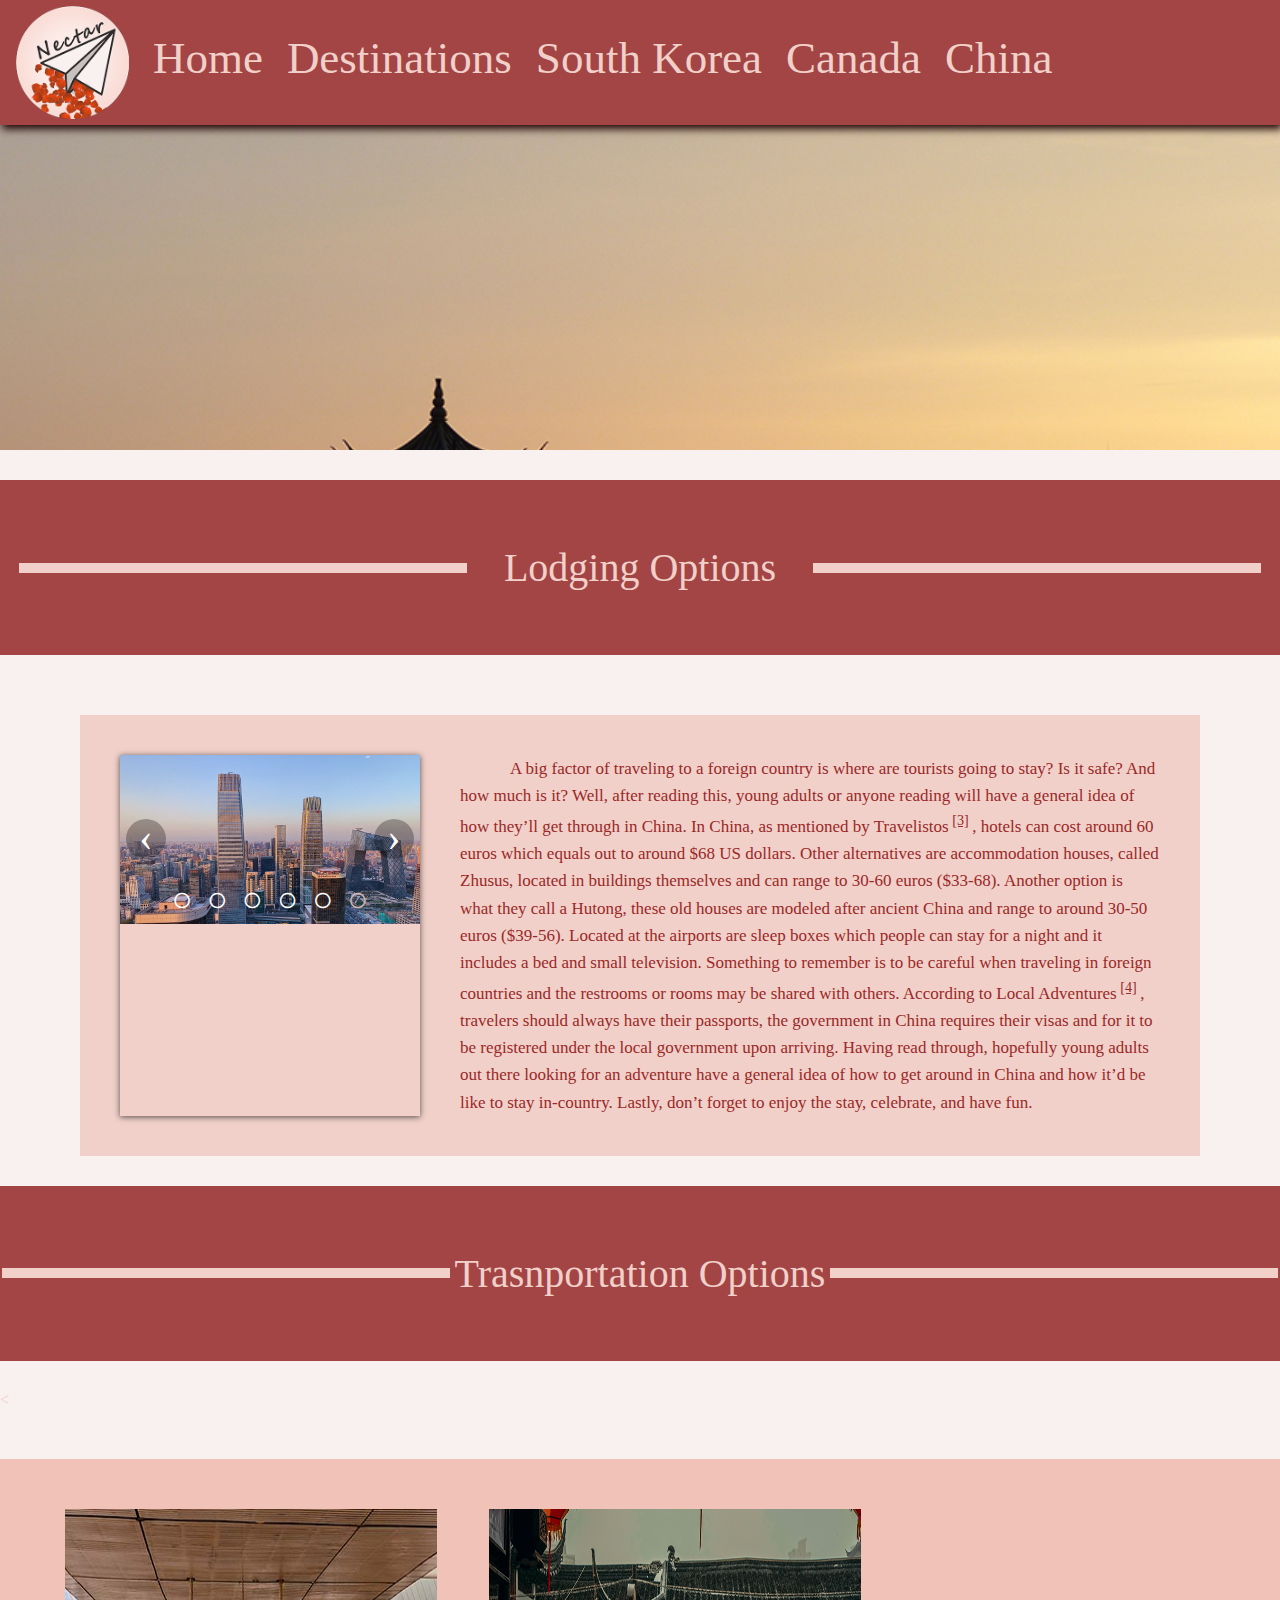
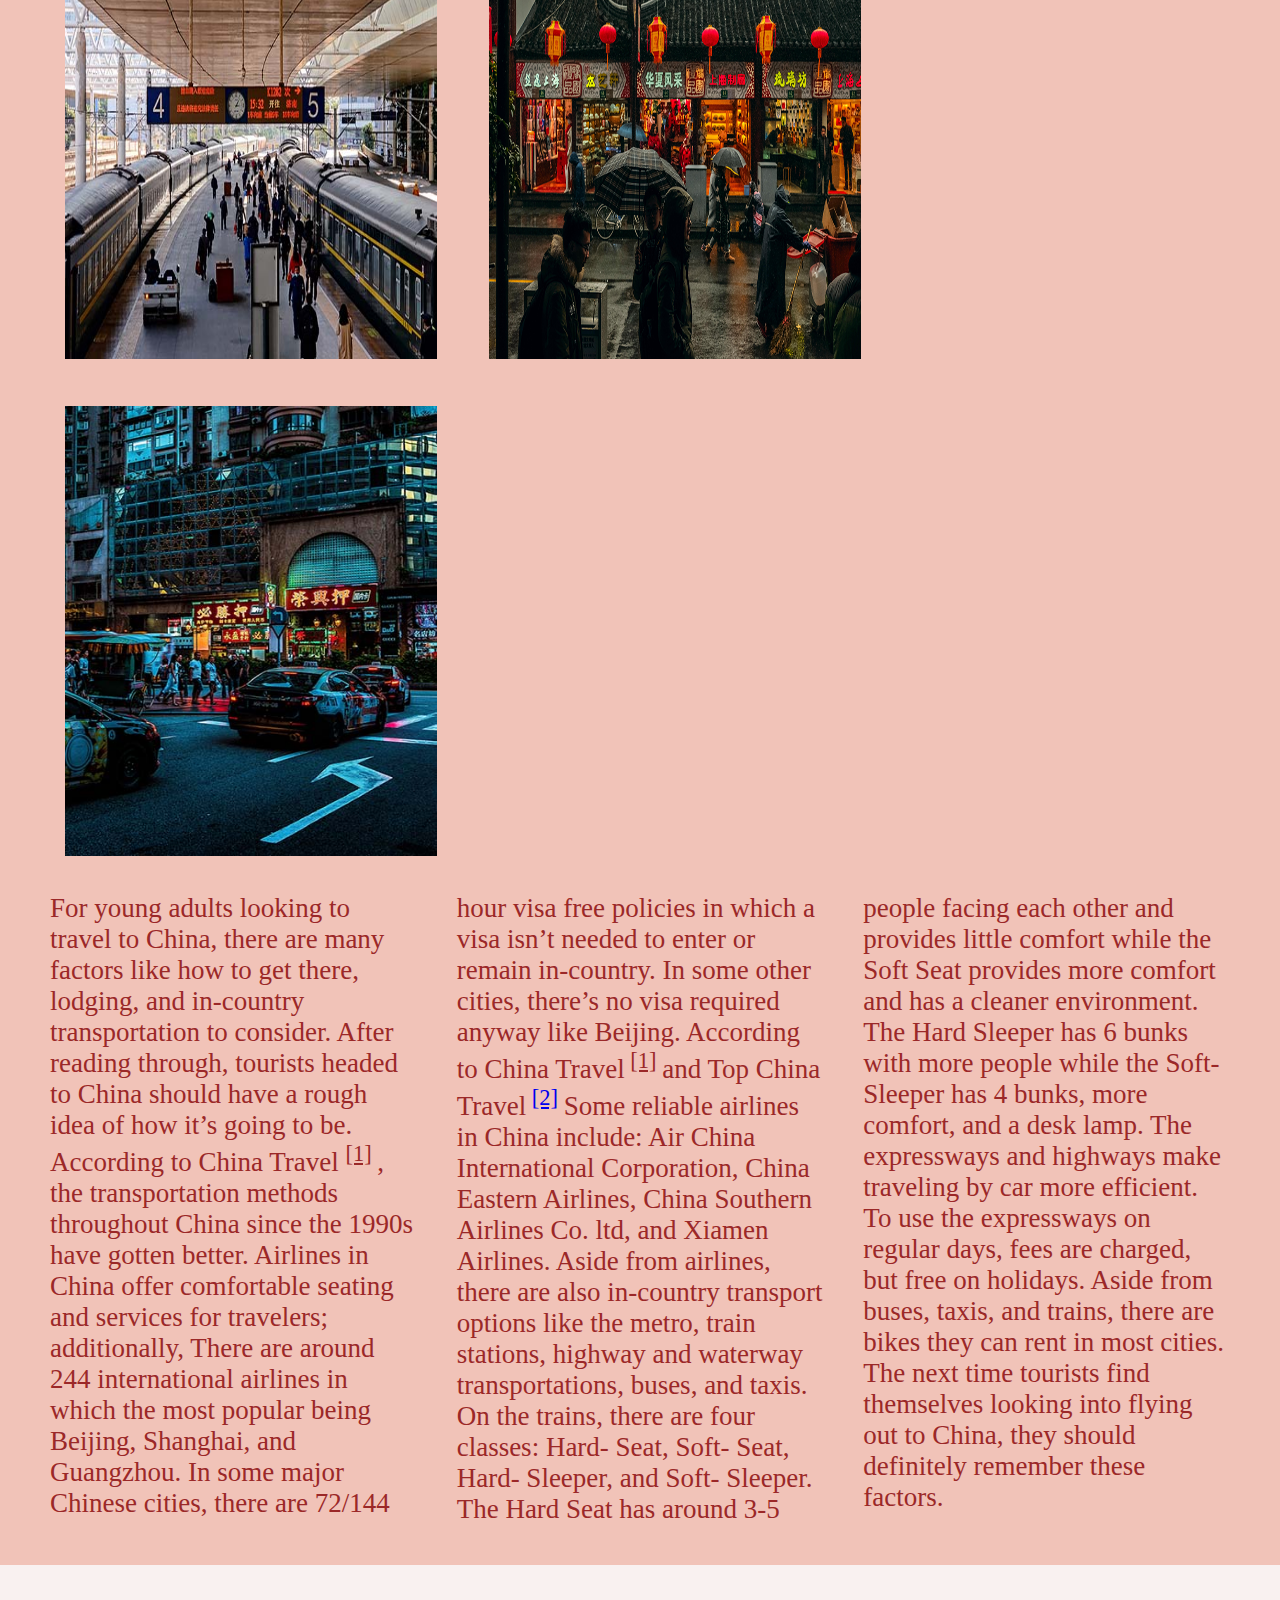
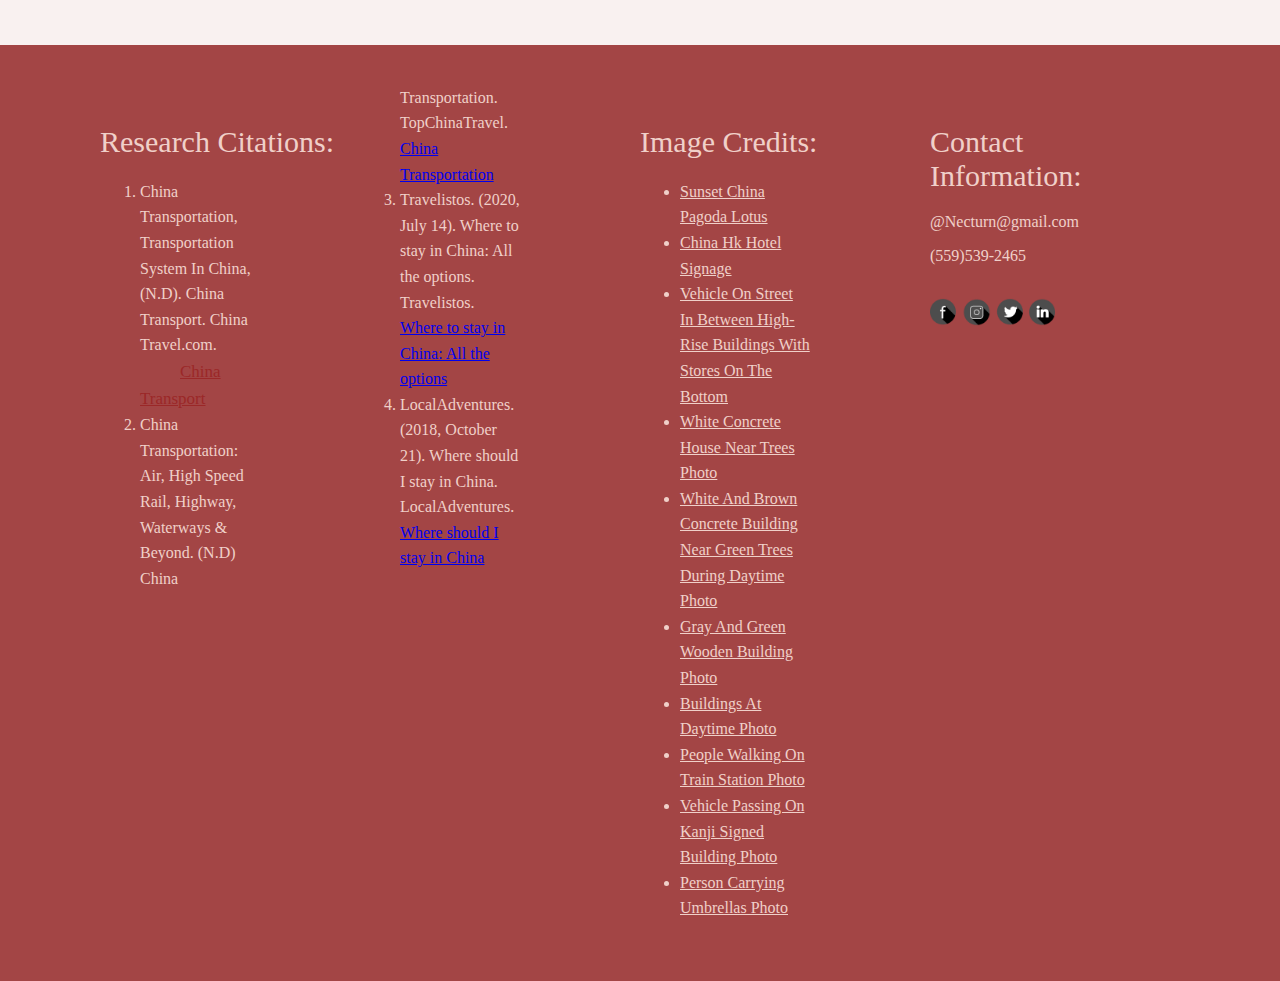
<file: china-visit.html>
<!DOCTYPE html>
<html lang="en">

<head>
    <meta charset="UTF-8">
    <meta http-equiv="X-UA-Compatible" content="IE=edge">
    <meta name="viewport" content="width=device-width, initial-scale=1.0">
    <link rel="stylesheet" href="css/style.css">
    <link rel="icon" href="/tourism-img/NectarLogo.png">
    <title>Nectar | China - Visit</title>
</head>

<body>
    <nav id="nav1">
        <ul>
            <li><a href="index.html"><img src="tourism-img/NectarLogo.png" class="logo" alt="NectarnLogo"></a></li>
            <li><a href="index.html">Home</a></li>
            <li><a href="destinations.html">Destinations</a></li>
            <li>
                <a href="southkorea-abt.html">South Korea</a>
                <ul>
                    <li><a href="southkorea-abt.html"> ‣ About</a></li>
                    <li><a href="southkorea-dis.html"> ‣ Discover</a></li>
                    <li><a href="southkorea-vis.html"> ‣ Visit</a></li>
                </ul>
            </li>
            <li>
                <a href="canada-abt.html">Canada</a>
                <ul>
                    <li><a href="canada-abt.html"> ‣ About</a></li>
                    <li><a href="canada-discover.html"> ‣ Discover</a></li>
                    <li><a href="canada-visit.html"> ‣ Visit</a></li>
                </ul>
            </li>
            <li>
                <a href="china-abt.html">China</a>
                <ul>
                    <li><a href="china-abt.html"> ‣ About</a></li>
                    <li><a href="china-discover.html"> ‣ Discover</a></li>
                    <li><a href="china-visit.html"> ‣ Visit</a></li>
                </ul>
            </li>
        </ul>
    </nav>


    <div class=flex-container>

        <div class="hiro8">
         
        </div>


        <div class= "hed">
            <div class = "lne"></div>
      <div class= "fce">Lodging Options</div>
        <div class= "lne"></div>
    </div>


    <div class="lo">
        <div class="carouselcn1">
            <div class="carouselcn1-inner">
                <input class="carouselcn1-open" type="radio" id="carouselcn1-1" name="carouselcn1" aria-hidden="true" hidden=""
                    checked="checked">
                <div class="carouselcn1-item">
                    <img src="tourism-img/china-visit/China-Hk-Hotel-Signage.jpg"
                        alt="Aerial View of ">
                </div>
                <input class="carouselcn1-open" type="radio" id="carouselcn1-2" name="carouselcn1" aria-hidden="true" hidden="">
                <div class="carouselcn1-item">
                    <img src="tourism-img/china-visit/Vehicle-On-Street-In-Between-High-Rise-Buildings-With-Stores-On-The-Bottom.png" alt="cs">
                </div>
                <input class="carouselcn1-open" type="radio" id="carouselcn1-3" name="carouselcn1" aria-hidden="true" hidden="">
                <div class="carouselcn1-item">
                    <img src="tourism-img/china-visit/White-Concrete-House-Near-Trees-Photo.jpg" alt="house"> 
                </div>
                <input class="carouselcn1-open" type="radio" id="carouselcn1-4" name="carouselcn1" aria-hidden="true" hidden=""
                    checked="checked">
                <div class="carouselcn1-item">
                    <img src="tourism-img/china-visit/White-And-Brown-Concrete-Building-Near-Green-Trees-During-Daytime-Photo.jpg" alt="hs">
                </div>
                <input class="carouselcn1-open" type="radio" id="carouselcn1-5" name="carouselcn1" aria-hidden="true" hidden=""
                    checked="checked">
                <div class="carouselcn1-item">
                    <img
                        src="tourism-img/china-visit/Gray-And-Green-Wooden-Building-Photo.jpg" alt="hse">
                </div>
                <input class="carouselcn1-open" type="radio" id="carouselcn1-6" name="carouselcn1" aria-hidden="true" hidden=""
                    checked="checked">
                <div class="carouselcn1-item">
                    <img src="tourism-img/china-visit/Buildings-At-Daytime-Photo.png" alt="home">
                </div>
                <label for="carouselcn1-6" class="carouselcn1-control prev control-1">‹</label>
                <label for="carouselcn1-2" class="carouselcn1-control next control-1">›</label>
                <label for="carouselcn1-1" class="carouselcn1-control prev control-2">‹</label>
                <label for="carouselcn1-3" class="carouselcn1-control next control-2">›</label>
                <label for="carouselcn1-2" class="carouselcn1-control prev control-3">‹</label>
                <label for="carouselcn1-4" class="carouselcn1-control next control-3">›</label>
                <label for="carouselcn1-3" class="carouselcn1-control prev control-4">‹</label>
                <label for="carouselcn1-5" class="carouselcn1-control next control-4">›</label>
                <label for="carouselcn1-4" class="carouselcn1-control prev control-5">‹</label>
                <label for="carouselcn1-6" class="carouselcn1-control next control-5">›</label>
                <label for="carouselcn1-5" class="carouselcn1-control prev control-6">‹</label>
                <label for="carouselcn1-1" class="carouselcn1-control next control-6">›</label>
                <ol class="carouselcn1-indicators">
                    <li>
                        <label for="carouselcn1-1" class="carouselcn1-bullet">○</label>
                    </li>
                    <li>
                        <label for="carouselcn1-2" class="carouselcn1-bullet">○</label>
                    </li>
                    <li>
                        <label for="carouselcn1-3" class="carouselcn1-bullet">○</label>
                    </li>
                    <li>
                        <label for="carouselcn1-4" class="carouselcn1-bullet">○</label>
                    </li>
                    <li>
                        <label for="carouselcn1-5" class="carouselcn1-bullet">○</label>
                    </li>
                    <li>
                        <label for="carouselcn1-6" class="carouselcn1-bullet">○</label>
                    </li>
                </ol>
            </div>
        </div>
        <div class="textylo">
            <p class="texty1">A big factor of traveling to a foreign country is where are tourists going to stay? Is it safe? And how
                much is it? Well, after reading this, young adults or anyone reading will have a general idea of how
                they’ll get through in China. In China, as mentioned by Travelistos<sup id="cite_ref-3"
                    class="reference"> <a class= "suplink" href="#cite_note-3">[3]</a> </sup>, hotels can cost around 60 euros
                which equals out to around $68 US dollars. Other alternatives are accommodation houses, called Zhusus,
                located in buildings themselves and can range to 30-60 euros ($33-68). Another option is what they call
                a Hutong, these old houses are modeled after ancient China and range to around 30-50 euros ($39-56).
                Located at the airports are sleep boxes which people can stay for a night and it includes a bed and
                small television. Something to remember is to be careful when traveling in foreign countries and the
                restrooms or rooms may be shared with others. According to Local Adventures<sup id="cite_ref-4"
                    class="reference"> <a class= "suplink" href="#cite_note-4">[4]</a> </sup>, travelers should always
                have their passports, the government in China requires their visas and for it to be registered under the
                local government upon arriving. Having read through, hopefully young adults out there looking for an
                adventure have a general idea of how to get around in China and how it’d be like to stay in-country.
                Lastly, don’t forget to enjoy the stay, celebrate, and have fun.
        </div>
        <div></div>
    </div>


        <div class= "hed">
            <div class = "lne"></div>
      <div class= "fce">Trasnportation Options</div>
        <div class= "lne"></div>
    </div>


        <<div class="to"><img class="trans" src="tourism-img/china-visit/People-Walking-On-Train-Station-Photo.jpg" alt="tp">
            <img class="trans" src="tourism-img/china-visit/Person-Carrying-Umbrellas-Photo.png" alt="tp">
            <img class="trans" src="tourism-img/china-visit/Vehicle-Passing-On-Kanji-Signed-Building-Photo.jpg" alt="tp">
     

            <p>For young adults looking to travel to China, there are many factors like how to get there, lodging, and
                in-country transportation to consider. After reading through, tourists headed to China should have a
                rough idea of how it’s going to be. According to China Travel <sup id="cite_ref-1" class="reference"> <a
                    class= "suplink"  href="#cite_note-1">[1]</a> </sup>, the transportation methods throughout
                China since the 1990s have gotten better. Airlines in China offer comfortable seating and services for
                travelers; additionally, There are around 244 international airlines in which the most popular being
                Beijing, Shanghai, and Guangzhou. In some major Chinese cities, there are 72/144 hour visa free policies
                in which a visa isn’t needed to enter or remain in-country. In some other cities, there’s no visa
                required anyway like Beijing. According to China Travel<sup id="cite_ref-1" class="reference"> <a
                    class= "suplink"  href="#cite_note-1">[1]</a> </sup> and Top China Travel<sup id="cite_ref-2" class="reference">
                    <a href="#cite_note-2">[2]</a> </sup> Some reliable airlines in
                China include: Air China International Corporation, China Eastern Airlines, China Southern Airlines Co.
                ltd, and Xiamen Airlines. Aside from airlines, there are also in-country transport options like the
                metro, train stations, highway and waterway transportations, buses, and taxis. On the trains, there are
                four classes: Hard- Seat, Soft- Seat, Hard- Sleeper, and Soft- Sleeper. The Hard Seat has around 3-5
                people facing each other and provides little comfort while the Soft Seat provides more comfort and has a
                cleaner environment. The Hard Sleeper has 6 bunks with more people while the Soft-Sleeper has 4 bunks,
                more comfort, and a desk lamp. The expressways and highways make traveling by car more efficient. To use
                the expressways on regular days, fees are charged, but free on holidays. Aside from buses, taxis, and
                trains, there are bikes they can rent in most cities. The next time tourists find themselves looking
                into flying out to China, they should definitely remember these factors.
            
            </p>
        </div>

    </div>

    <footer>
 
        <div class="foot">
            <div class="rc">
                <p class="ft">Research Citations:</p>
                <ol class="olft">
                    <li id="cite_note-1">
                        China Transportation, Transportation System In China, (N.D). China Transport. China Travel.com.
                        <a rel="nofollow" class="external text" href="https://www.chinatravel.com/guide/transport"> China
                            Transport</a>
                    </li>
                    <li id="cite_note-2">
                        China Transportation: Air, High Speed Rail, Highway, Waterways & Beyond. (N.D) China Transportation.
                        TopChinaTravel.
                        <a href=https://www.topchinatravel.com/china-guide/china-transportation.htm>China Transportation</a>
                    </li>
                    <li id="cite_note-3">Travelistos. (2020, July 14). Where to stay in China: All the options. Travelistos.
                        <a href=https://travelistos.com/en/china/accommodation-china>Where to stay in China: All the options</a>
                    </li>
                    <li id="cite_note-4">LocalAdventures. (2018, October 21). Where should I stay in China. LocalAdventures.
                        <a href=https://blog.localadventures.travel/2018/10/19/where-to-stay-in-china>Where should I stay in
                            China</a>
                    </li>
                </ol>
    
            </div>
            <div class="ic">
                <p class="ft">Image Credits:</p>
                <ul class="olft">
                    <li>
                        <a class="flio" href="https://pixabay.com/photos/sunset-china-pagoda-lotus-flowers-952629/">Sunset China Pagoda Lotus </a>
                    </li>
                    <li>
                        <a class="flio" href="https://www.pexels.com/photo/china-hk-hotel-signage-2481603/"> China Hk Hotel Signage</a>
                    </li>
                    <li>
                        <a class="flio" href="https://www.pexels.com/photo/vehicle-on-street-in-between-high-rise-buildings-with-stores-on-the-bottom-1441932/"> Vehicle On Street In Between High-Rise Buildings With Stores On The Bottom</a>
                    </li>
                    <li>
                        <a class="flio" href="https://unsplash.com/photos/RN-HiS5A-Ac">
White Concrete House Near Trees Photo </a>
                    </li>
                    <li>
                        <a class="flio" href="https://unsplash.com/photos/MV_j2E4IHZg"> White And Brown Concrete Building Near Green Trees During Daytime Photo</a>
                    </li>
                    <li>
                        <a class="flio" href="https://unsplash.com/photos/naOfJ3DlfPM">Gray And Green Wooden Building Photo </a>
                    </li>
                    <li>
                        <a class="flio" href="https://unsplash.com/photos/oS2MSW5ipH0"> Buildings At Daytime Photo</a>
                    </li>
                    <li>
                        <a class="flio" href="https://unsplash.com/photos/Jj6NCk1L_TE"> People Walking On Train Station Photo</a>
                    </li>
                    <li>
                        <a class="flio" href="https://unsplash.com/photos/B6_-i-tzKXg">Vehicle Passing On Kanji Signed Building Photo </a>
                    </li>
                    <li>
                        <a class="flio" href="https://unsplash.com/photos/MykFFC5zolE"> Person Carrying Umbrellas Photo</a>
                    </li>
                </ul>
  </div>
  <div class="info">
    <p class="ft">Contact Information:</p>

   <p> @Necturn@gmail.com</p>
   <p>(559)539-2465</p>
   <p> <img class= "icon" src="tourism-img/Social-Media-Icon.png" alt= "iconi"></p>

</div>
          
    </footer>
</body>

</html>
</file>
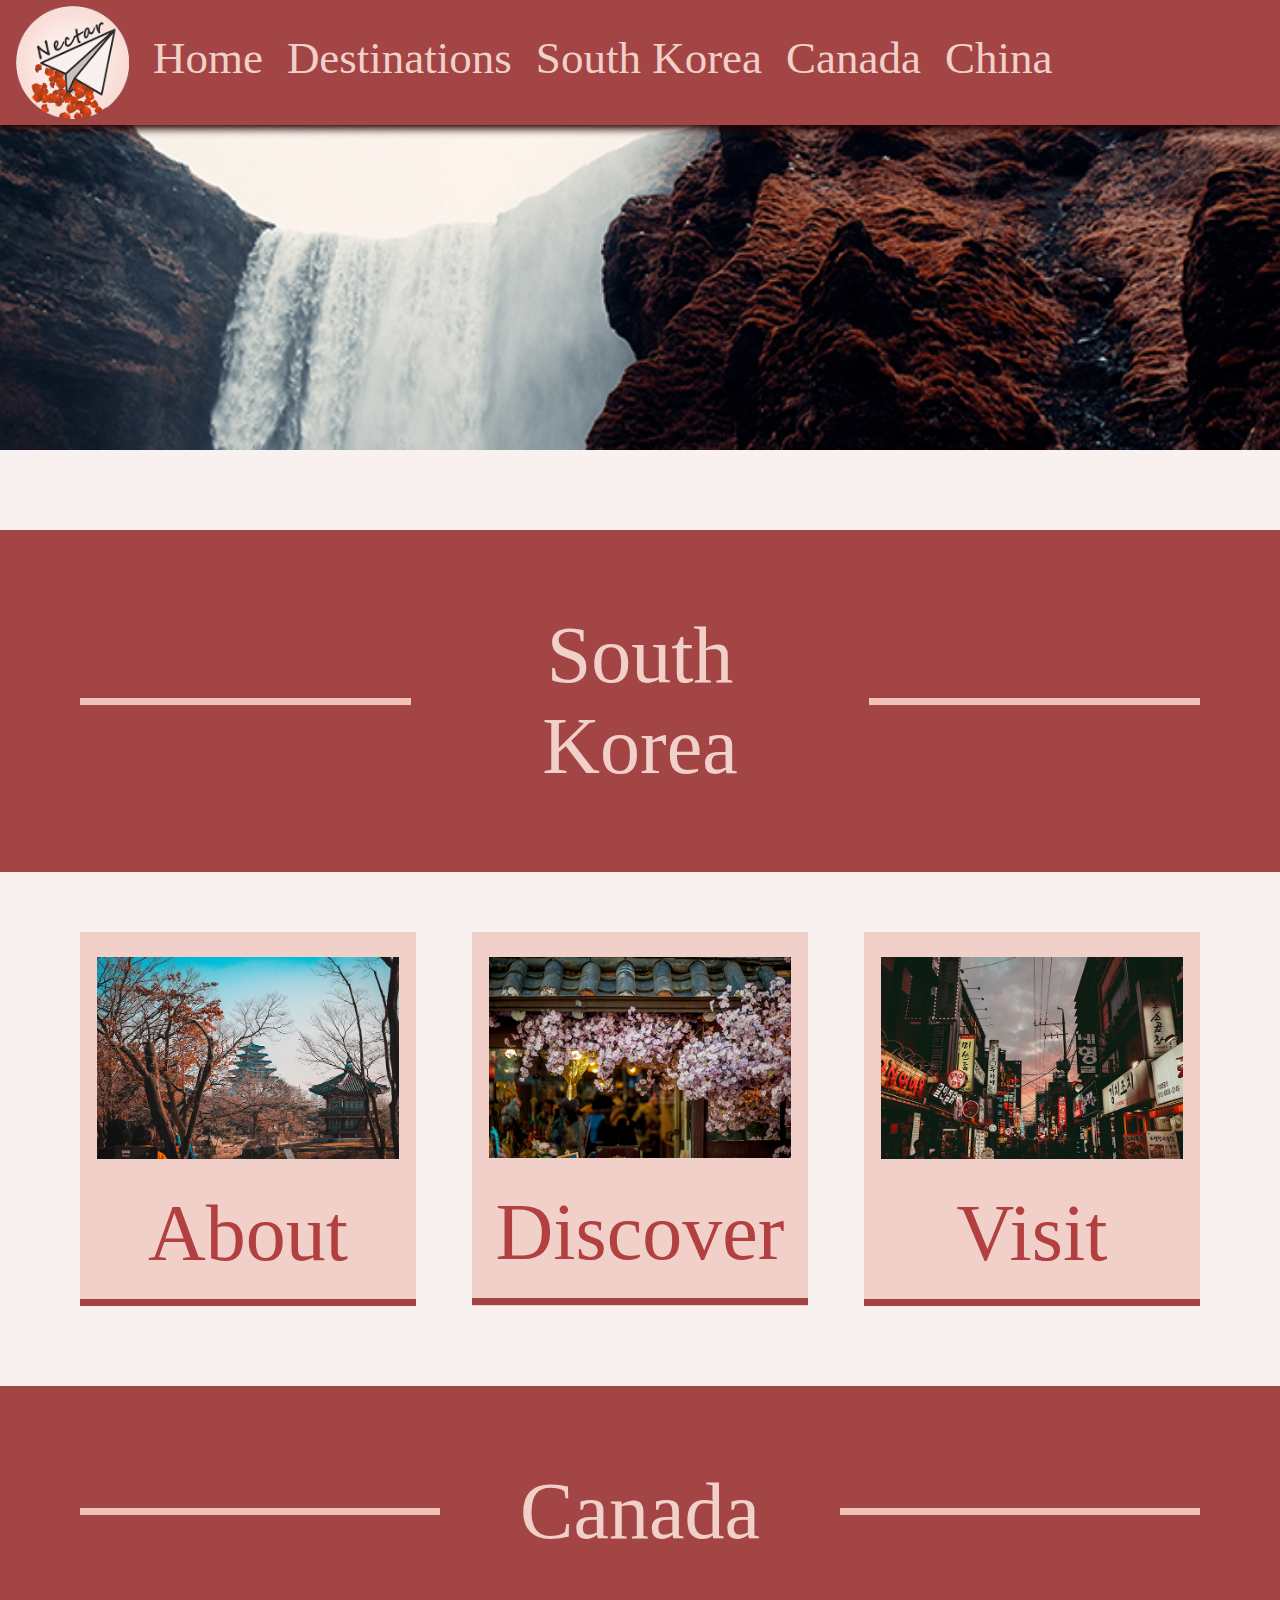
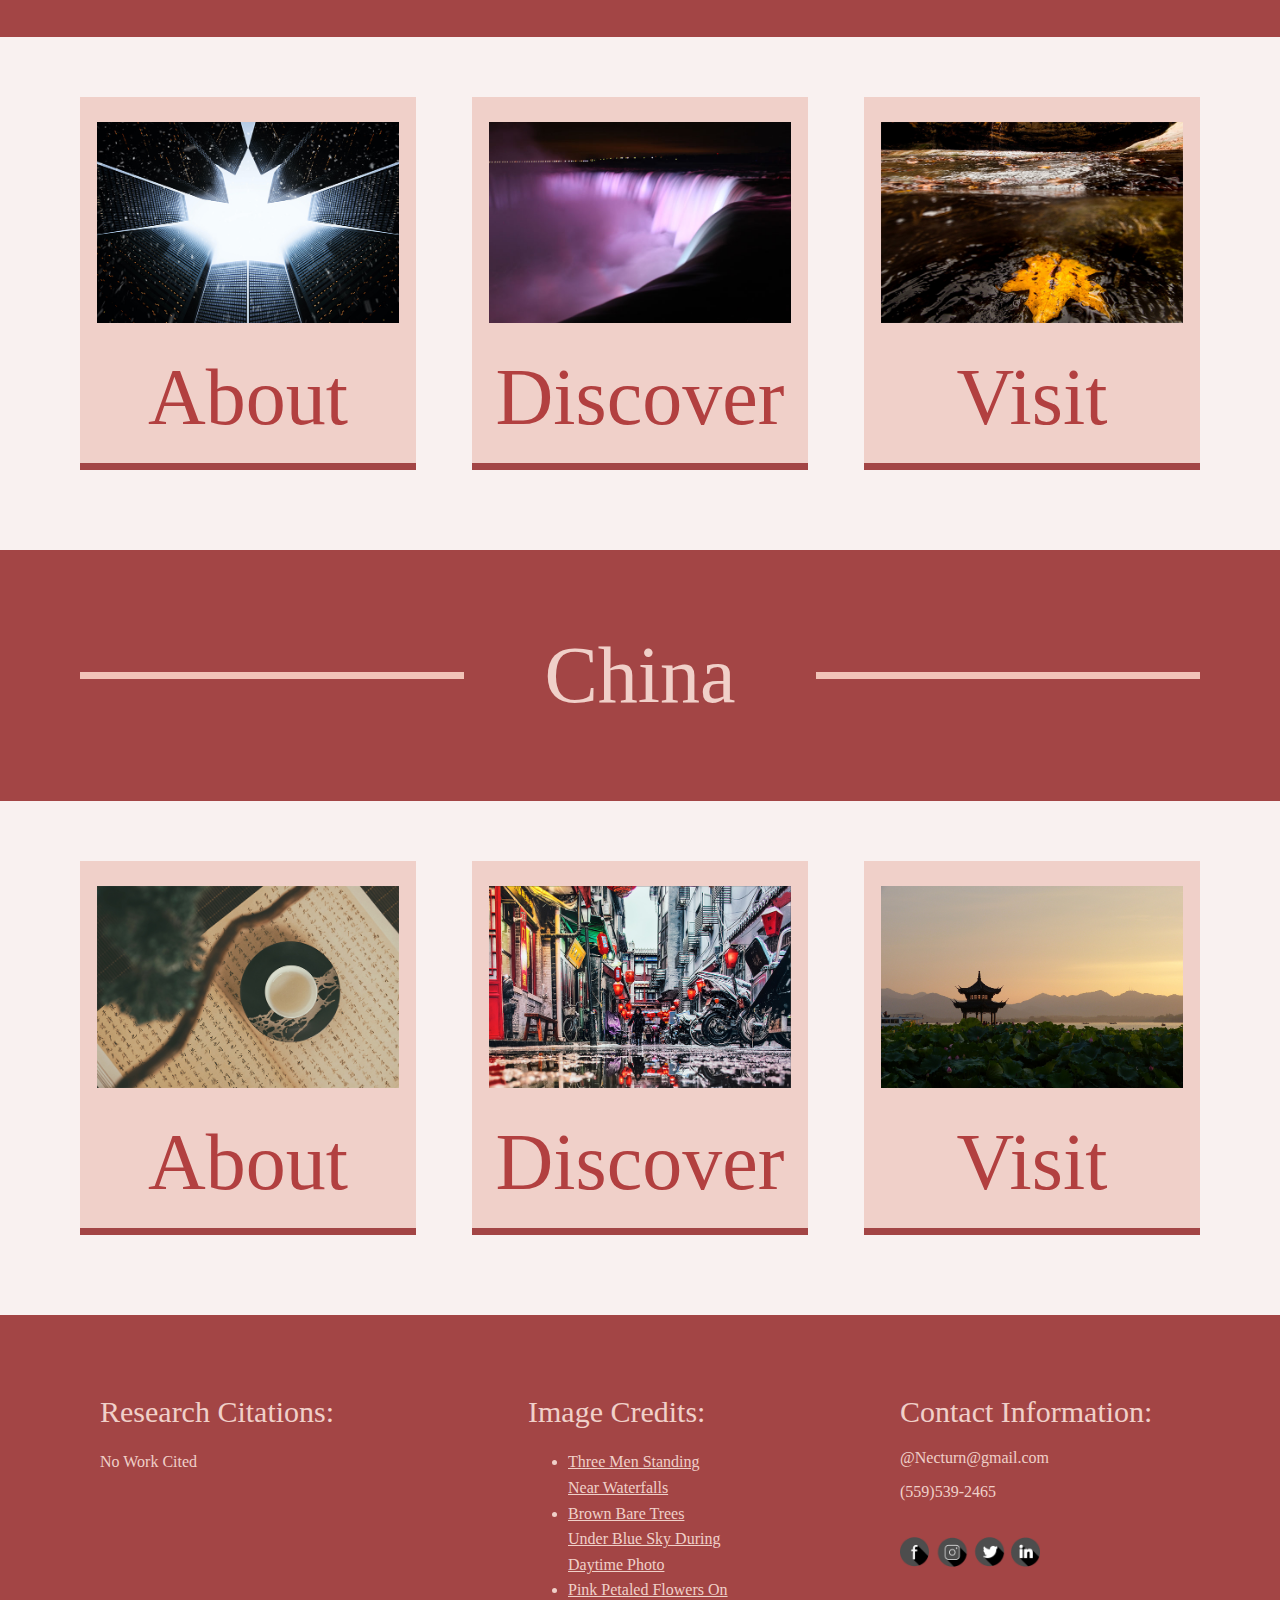
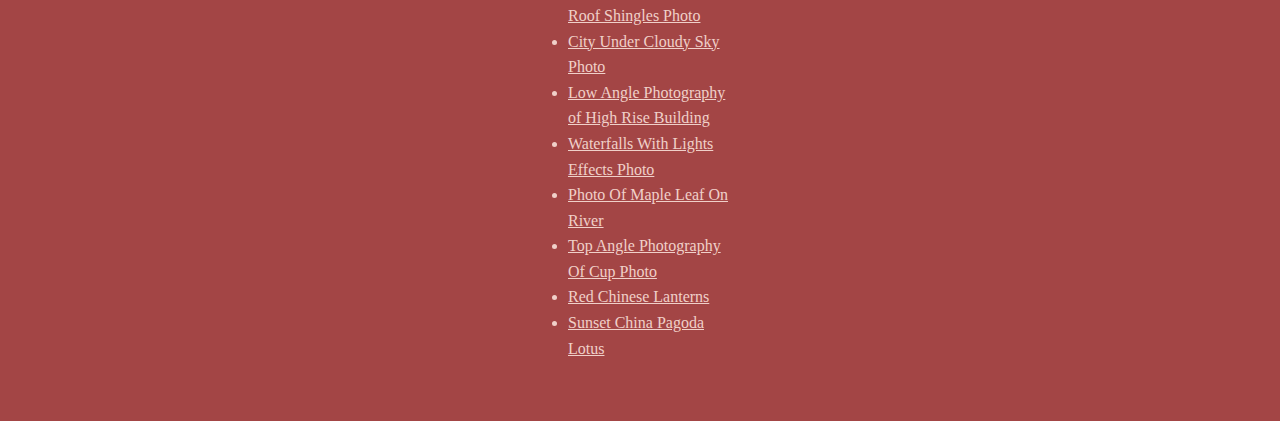
<file: destinations.html>
<!DOCTYPE html>
<html lang="en">

<head>
    <meta charset="UTF-8">
    <meta http-equiv="X-UA-Compatible" content="IE=edge">
    <meta name="viewport" content="width=device-width, initial-scale=1.0">
    <link rel="stylesheet" href="css/style.css">
    <link rel="icon" href="/tourism-img/NectarLogo.png">
    <title>Nectar | Destinations</title>
</head>

<body>
    <nav id="nav1">
        <ul>
            <li><a href="index.html"><img src="tourism-img/NectarLogo.png" class="logo" alt="NectarnLogo"></a></li>
            <li><a href="index.html">Home</a></li>
            <li><a href="destinations.html">Destinations</a></li>
            <li>
                <a href="southkorea-abt.html">South Korea</a>
                <ul>
                    <li><a href="southkorea-abt.html"> ‣ About</a></li>
                    <li><a href="southkorea-dis.html"> ‣ Discover</a></li>
                    <li><a href="southkorea-vis.html"> ‣ Visit</a></li>
                </ul>
            </li>
            <li>
                <a href="canada-abt.html">Canada</a>
                <ul>
                    <li><a href="canada-abt.html"> ‣ About</a></li>
                    <li><a href="canada-discover.html"> ‣ Discover</a></li>
                    <li><a href="canada-visit.html"> ‣ Visit</a></li>
                </ul>
            </li>
            <li>
                <a href="china-abt.html">China</a>
                <ul>
                    <li><a href="china-abt.html"> ‣ About</a></li>
                    <li><a href="china-discover.html"> ‣ Discover</a></li>
                    <li><a href="china-visit.html"> ‣ Visit</a></li>
                </ul>
            </li>
        </ul>
    </nav>
    <div class="hiro2"></div>

    <div class="pos">
        <div class="linej">
        </div>
        <div class="headie">
            <p class="headie1">South Korea</p>
        </div>
        <div class="linej">
        </div>
    </div>
    <div class="bigp">
        <div class="polar">
            <div class="pimg">
                <img src="tourism-img/destination-page/Brown-Bare-Trees-Under-Blue-Sky-During-Daytime-Photo.jpg"
                    class="pimgska">
            </div>
            <div>
                <p class="ptext"><a class="deshe" href="/southkorea-abt.html">About</a></p>
            </div>
            <div class="holid"></div>
        </div>
        <div class="polar">
            <div class="pimg">
                <img src="tourism-img/destination-page/Pink-Petaled-Flowers-On-Roof-Shingles-Photo.jpg"
                    class="pimgska">
            </div>
            <div>
                <p class="ptext"><a class="deshe" href="/southkorea-dis.html">Discover</a></p>
            </div>
            <div class="holid"></div>
        </div>
        <div class="polar">
            <div class="pimg">
                <img src="tourism-img/destination-page/City-Under-Cloudy-Sky-Photo.jpg" class="pimgska">
            </div>
            <div>
                <p class="ptext"><a class="deshe" href="/southkorea-vis.html">Visit</a></p>
            </div>
            <div class="holid"></div>
        </div>
    </div>

    <div class="pos">
        <div class="linej">
        </div>
        <div class="headie">
            <p class="headie1">Canada</p>
        </div>
        <div class="linej">
        </div>
    </div>
    <div class="bigp">
        <div class="polar">
            <div class="pimg">
                <img src="tourism-img/destination-page/Low-Angle-Photography-of-High-Rise-Building.jpg"
                    class="pimgska">
            </div>
            <div>
                    <p class="ptext"><a class="deshe" href="/canada-abt.html">About</a></p>
            </div>
            <div class="holid"></div>
        </div>
        <div class="polar">
            <div class="pimg">
                <img src="tourism-img/destination-page/Waterfalls-With-Light-Effects-Photo.jpg" class="pimgska">
            </div>
            <div>
                <p class="ptext"><a class="deshe" href="/canada-discover.html">Discover</a></p>
            </div>
            <div class="holid"></div>
        </div>
        <div class="polar">
            <div class="pimg">
                <img src="tourism-img/destination-page/Photo-Of-Maple-Leaf-On-River.jpg" class="pimgska">
            </div>
            <div>
                <p class="ptext"><a class="deshe" href="/canada-visit.html">Visit</a></p>
            </div>
            <div class="holid"></div>
        </div>
    </div>

    <div class="pos">
        <div class="linej">
        </div>
        <div class="headie">
            <p class="headie1">China</p>
        </div>
        <div class="linej">
        </div>
    </div>
    <div class="bigp">
        <div class="polar">
            <div class="pimg">
                <img src="tourism-img/destination-page/Top-Angle-Photography-Of-Cup-Photo.jpg" class="pimgska">
            </div>
            <div>    
                <p class="ptext"><a class="deshe" href="/china-abt.html">About</a></p>
            </div>
            <div class="holid"></div>
        </div>
        <div class="polar">
            <div class="pimg">
                <img src="tourism-img/destination-page/Red-Chinese-Lanterns.jpg" class="pimgska">
            </div>
            <div>
                <p class="ptext"><a class="deshe" href="/china-discover.html">Discover</a></p>
            </div>
            <div class="holid"></div>
        </div>
        <div class="polar">
            <div class="pimg">
                <img src="tourism-img/destination-page/Sunset-China-Pagoda-Lotus.jpg" class="pimgska">
            </div>
            <div>
                <p class="ptext"><a class="deshe" href="/china-visit.html">Visit</a></p>
            </div>
            <div class="holid"></div>
        </div>
    </div>
    <footer>
        <div class="foot">
            <div class="rchd">
                <p class="ft">Research Citations:</p>
                <p class="olft">No Work Cited</p>
            </div>
            <div class="ic">
                <p class="ft">Image Credits:</p>
                <ul class="olft">
                    <li>
                        <a class="flio"
                            href="https://www.pexels.com/photo/three-men-standing-near-waterfalls-2387873/">Three Men
                            Standing Near Waterfalls</a>
                    </li>
                    <li>
                        <a class="flio" href="https://unsplash.com/photos/1Tf8X648BfA">Brown Bare Trees Under Blue Sky
                            During Daytime Photo</a>
                    </li>
                    <li>
                        <a class="flio" href="https://unsplash.com/photos/S5XsDlChGAQ">Pink Petaled Flowers On Roof
                            Shingles Photo</a>
                    </li>
                    <li>
                        <a class="flio" href="https://unsplash.com/">City Under Cloudy Sky Photo</a>
                    </li>
                    <li>
                        <a class="flio"
                            href="https://www.pexels.com/photo/low-angle-photography-of-high-rise-building-370717/">Low
                            Angle Photography of High Rise Building</a>
                    </li>
                    <li>
                        <a class="flio" href="https://unsplash.com/photos/3p_HXfpeLYQ">Waterfalls With Lights Effects
                            Photo</a>
                    </li>
                    <li>
                        <a class="flio" href="https://www.pexels.com/photo/photo-of-maple-leaf-on-river-2463381/">Photo
                            Of Maple Leaf On River</a>
                    </li>
                    <li>
                        <a class="flio" href="https://unsplash.com/photos/bAzDhilQFsA">Top Angle Photography Of Cup
                            Photo</a>
                    </li>
                    <li>
                        <a class="flio" href="https://www.pexels.com/photo/red-chinese-lanterns-1961043/">Red Chinese
                            Lanterns</a>
                    </li>
                    <li>
                        <a class="flio"
                            href="https://pixabay.com/photos/sunset-china-pagoda-lotus-flowers-952629/">Sunset China
                            Pagoda Lotus</a>
                    </li>
                </ul>
            </div>
            <div class="info">
                <p class="ft">Contact Information:</p>
                <p> @Necturn@gmail.com</p>
                <p>(559)539-2465</p>
                <p> <img class="icon" src="tourism-img/Social-Media-Icon.png" alt="iconi"></p>

            </div>
        </div>
    </footer>
</body>

</html>
</file>
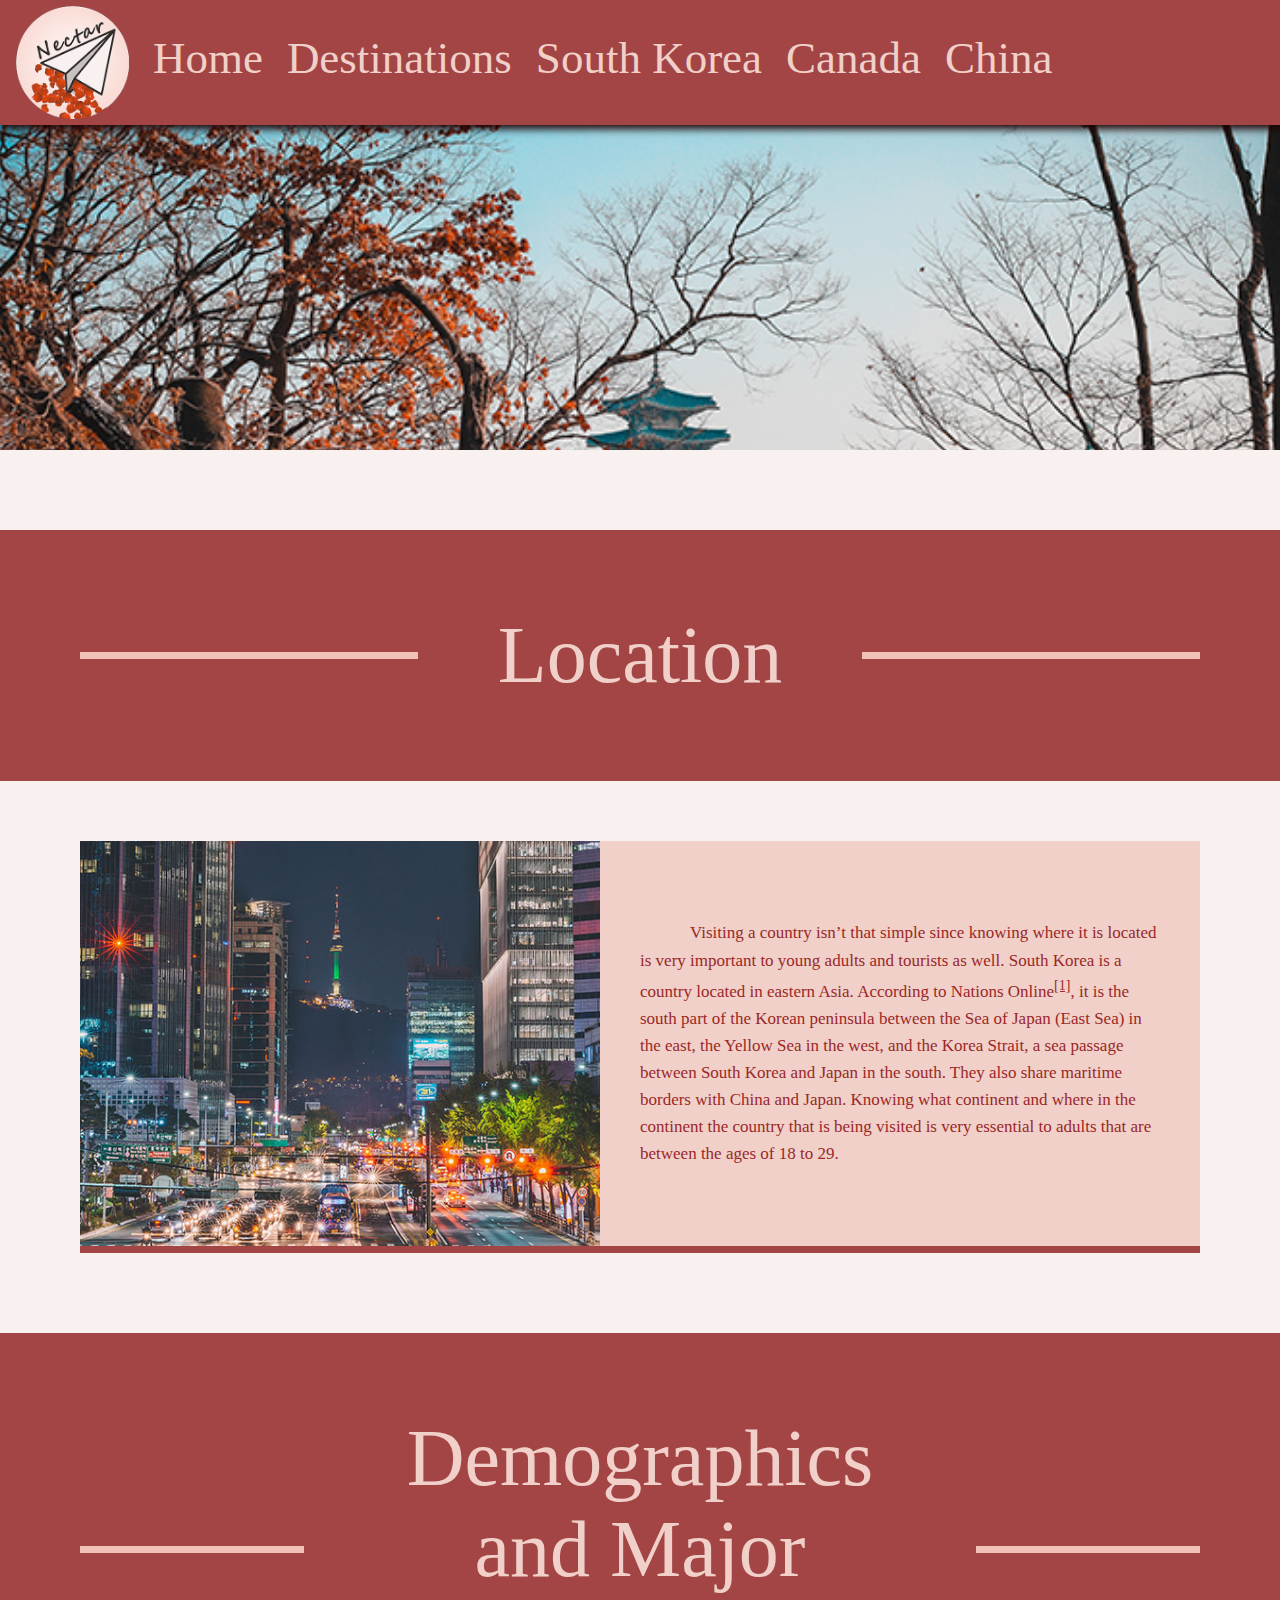
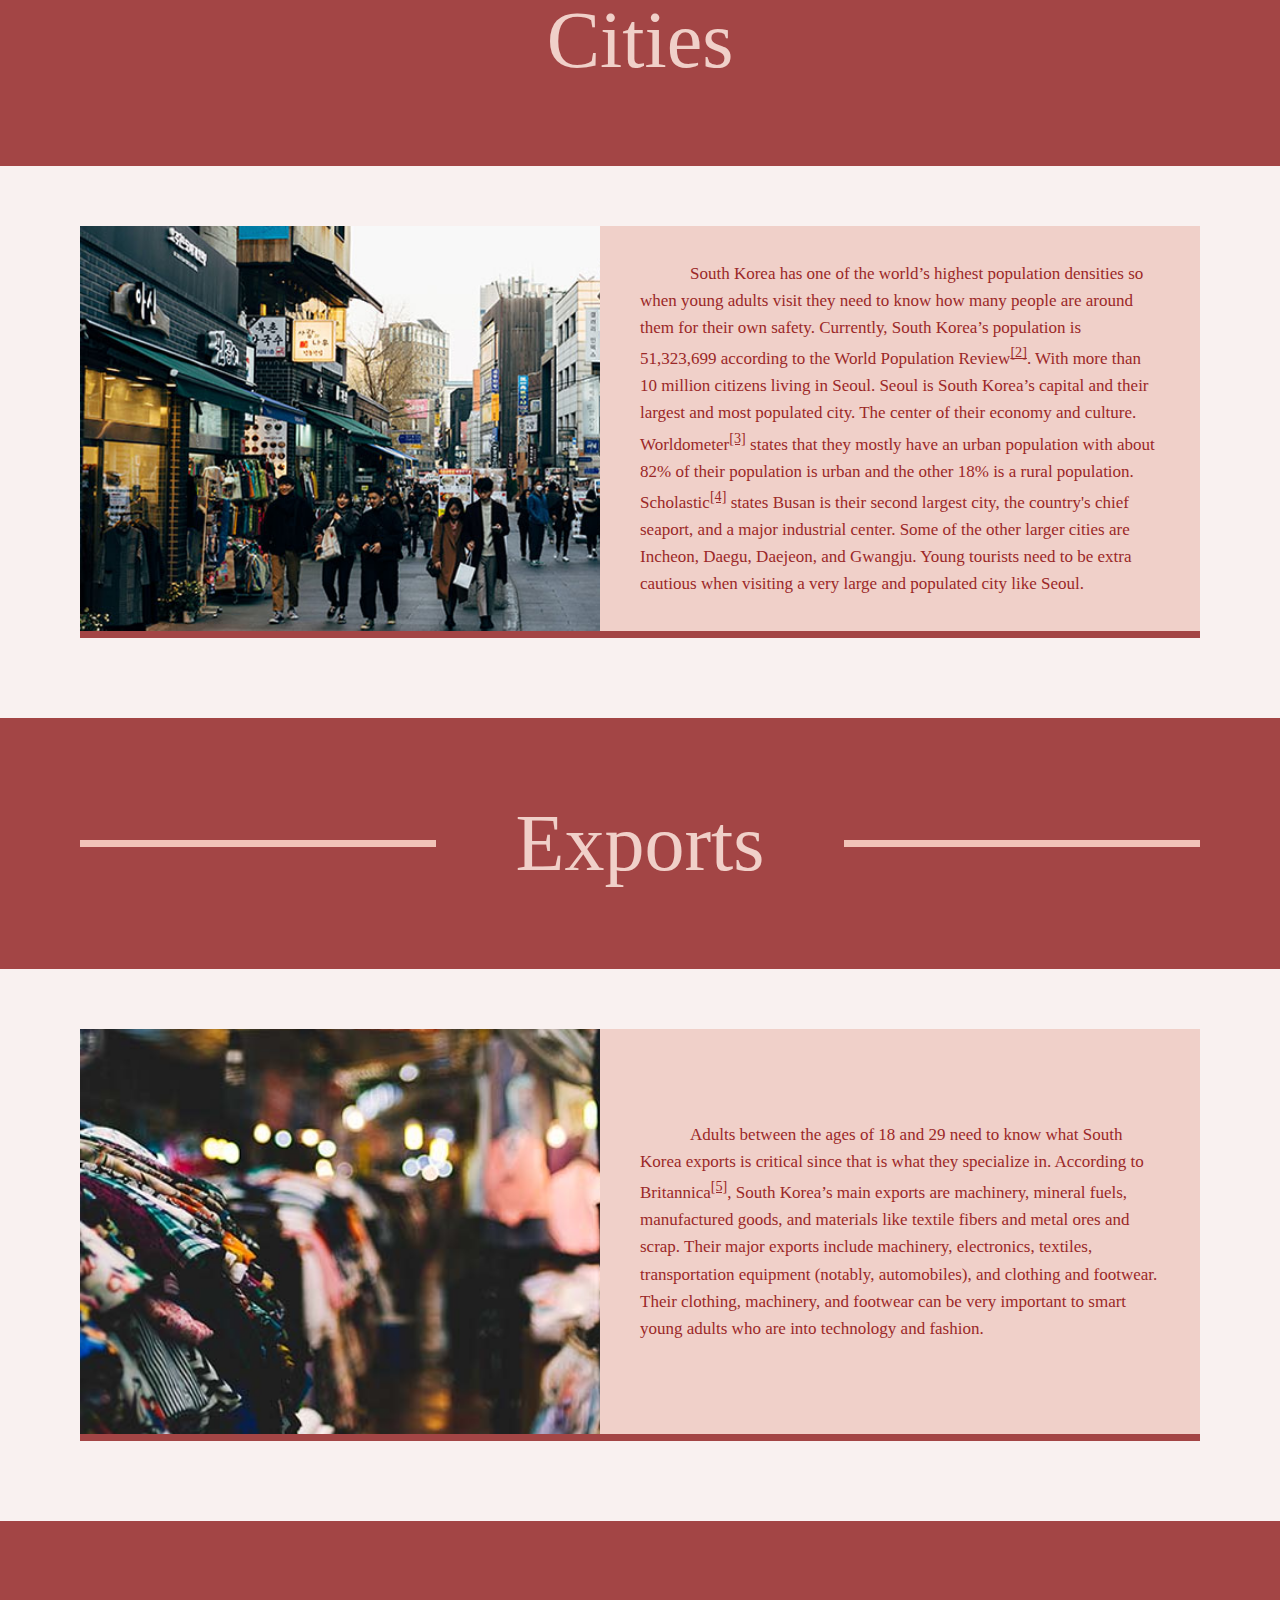
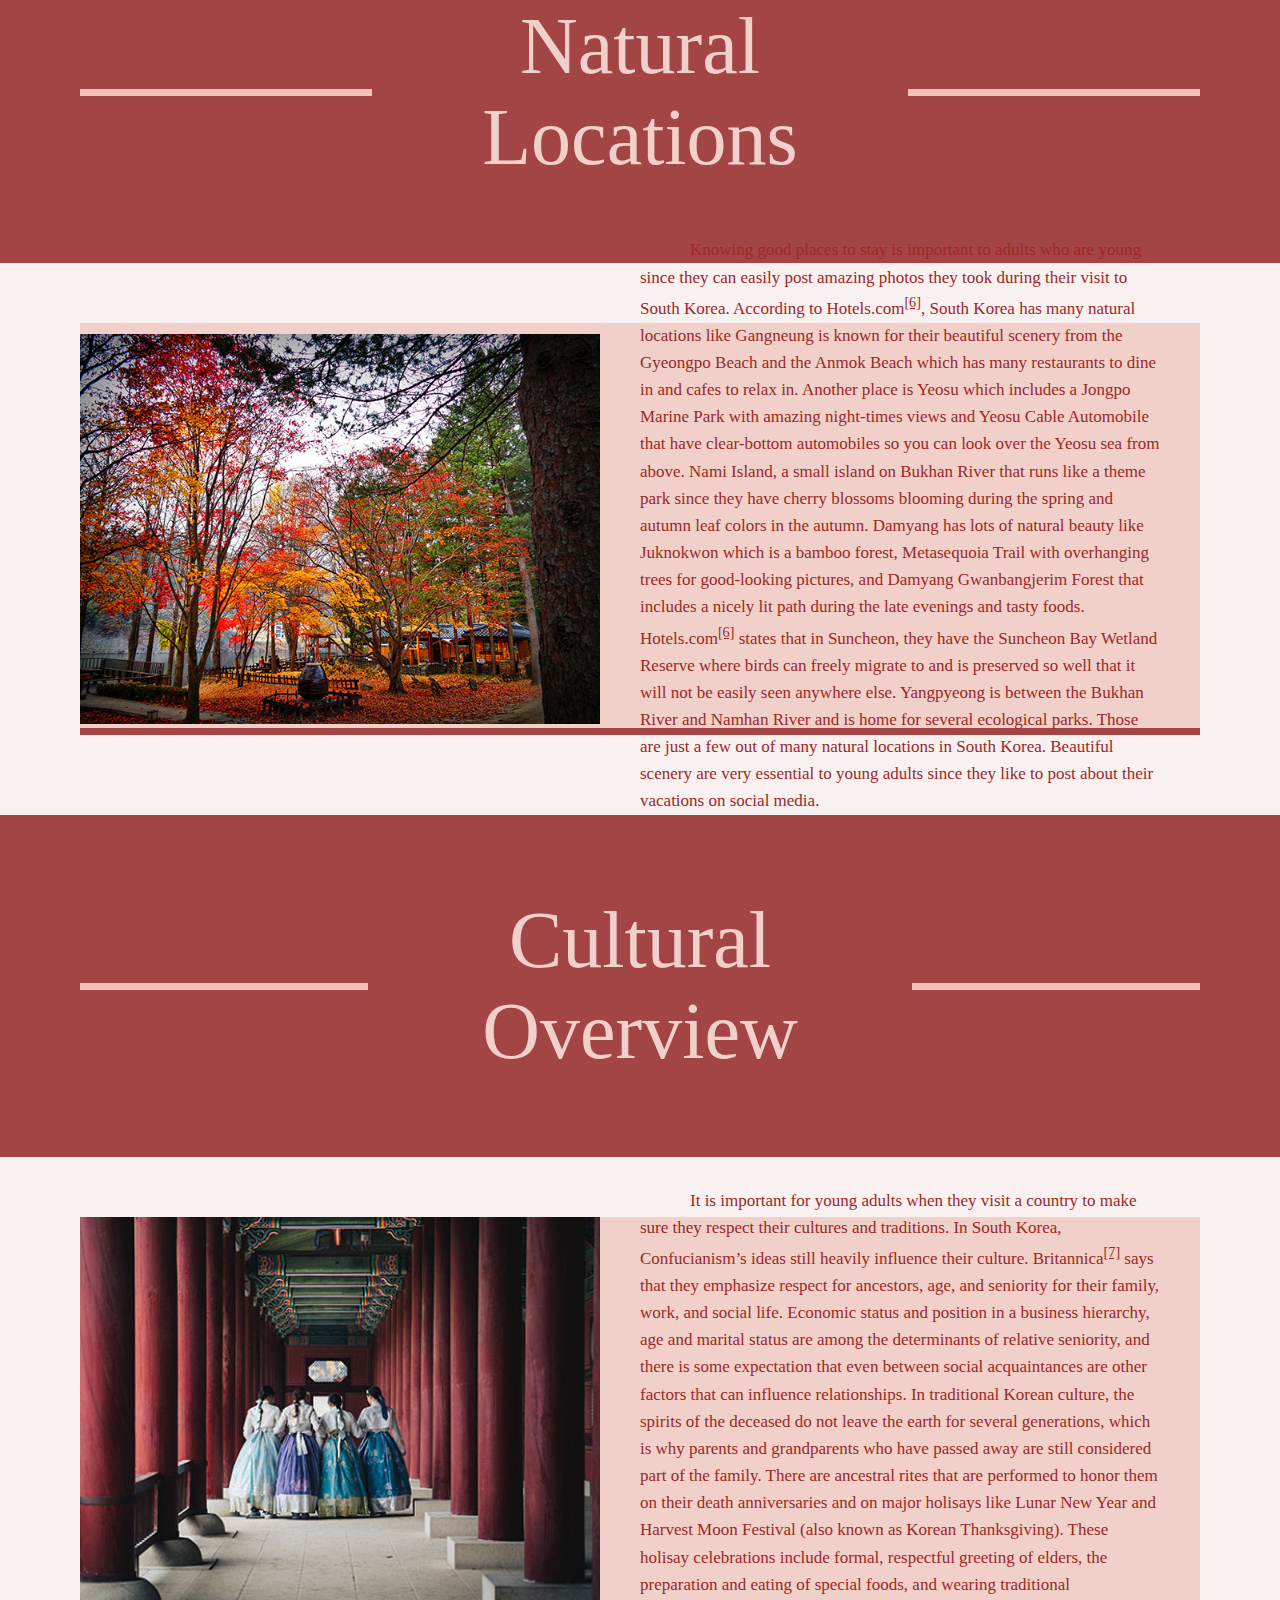
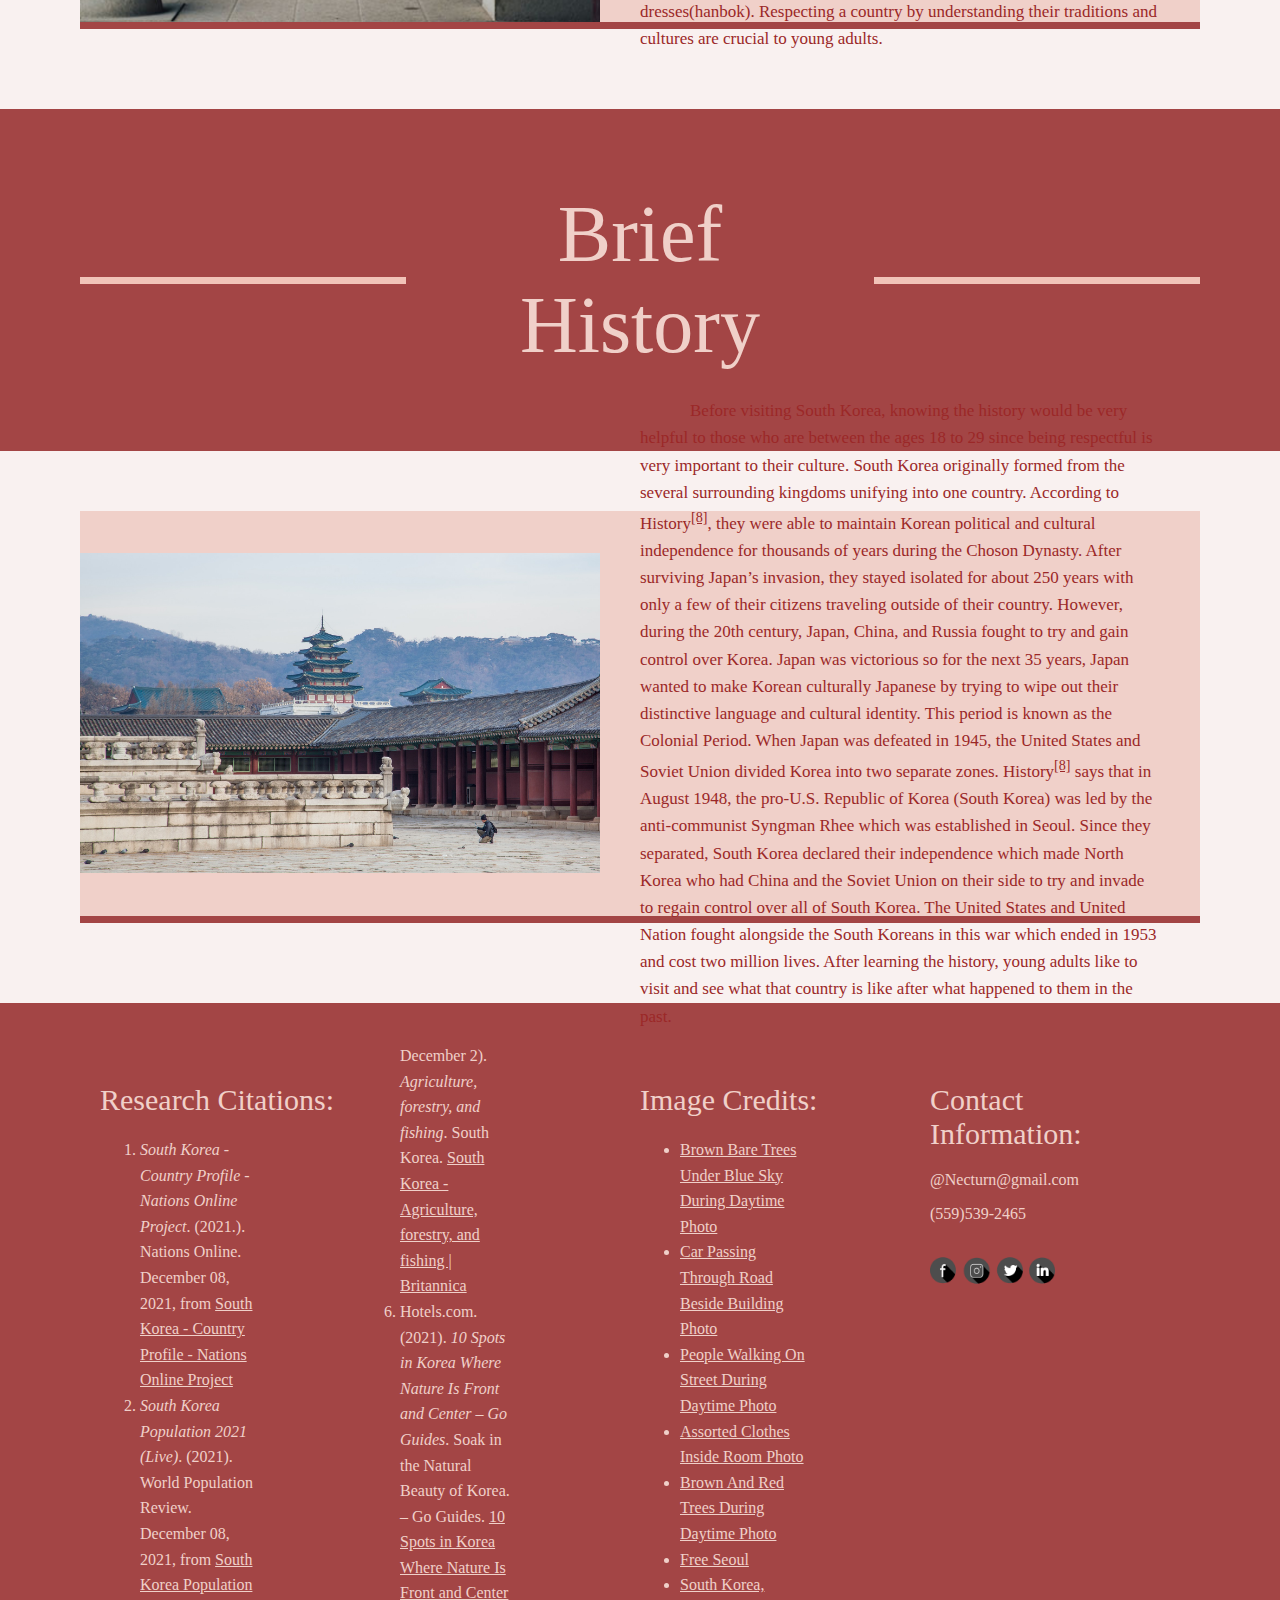
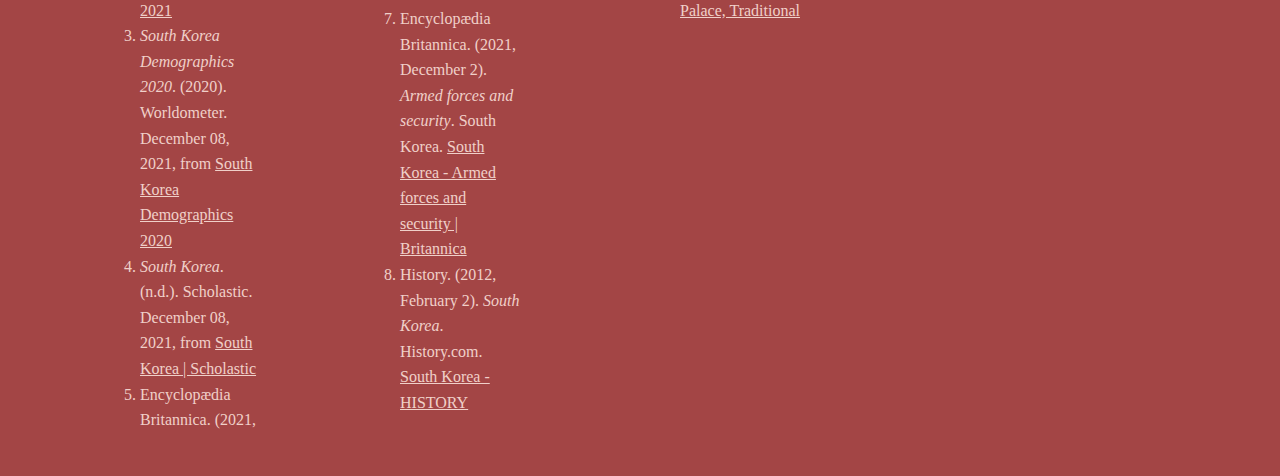
<file: southkorea-abt.html>
<!DOCTYPE html>
<html lang="en">

<head>
    <meta charset="UTF-8">
    <meta http-equiv="X-UA-Compatible" content="IE=edge">
    <meta name="viewport" content="width=device-width, initial-scale=1.0">
    <link rel="stylesheet" href="css/style.css">
    <link rel="icon" href="/tourism-img/NectarLogo.png">
    <title>Nectar | South Korea - About</title>
</head>

<body>
    <nav id="nav1">
        <ul>
            <li><a href="index.html"><img src="tourism-img/NectarLogo.png" class="logo" alt="NectarnLogo"></a></li>
            <li><a href="index.html">Home</a></li>
            <li><a href="destinations.html">Destinations</a></li>
            <li>
                <a href="southkorea-abt.html">South Korea</a>
                <ul>
                    <li><a href="southkorea-abt.html"> ‣ About</a></li>
                    <li><a href="southkorea-dis.html"> ‣ Discover</a></li>
                    <li><a href="southkorea-vis.html"> ‣ Visit</a></li>
                </ul>
            </li>
            <li>
                <a href="canada-abt.html">Canada</a>
                <ul>
                    <li><a href="canada-abt.html"> ‣ About</a></li>
                    <li><a href="canada-discover.html"> ‣ Discover</a></li>
                    <li><a href="canada-visit.html"> ‣ Visit</a></li>
                </ul>
            </li>
            <li>
                <a href="china-abt.html">China</a>
                <ul>
                    <li><a href="china-abt.html"> ‣ About</a></li>
                    <li><a href="china-discover.html"> ‣ Discover</a></li>
                    <li><a href="china-visit.html"> ‣ Visit</a></li>
                </ul>
            </li>
        </ul>
    </nav>
    <div class="hiro3"></div>
    <div class="pos">
        <div class="linej"></div>
        <div class="headie">
            <p class="headie1">Location</p>
        </div>
        <div class="linej"></div>
    </div>
    <div class="contentslo">
        <div class="imglo"></div>
        <div class="text">
            <p class="textie">Visiting a country isn’t that simple since knowing where it is located is very
                important to young adults and tourists as well. South Korea is a country located in eastern Asia.
                According to Nations Online<sup id="cite_ref-1"><a class="suplink" href="#cite_note-1">[1]</a></sup>, it
                is the south part of the Korean peninsula between the Sea of Japan (East Sea) in the east, the Yellow
                Sea in the west, and the Korea Strait, a sea passage between South Korea and Japan in the south. They
                also share maritime borders with China and Japan. Knowing what continent and where in the continent the
                country that is being visited is very essential to adults that are between the ages of 18 to 29.</p>
        </div>
    </div>
    <div class="holis"></div>

    <div class="pos">
        <div class="linej"></div>
        <div class="headie">
            <p class="headie1">Demographics and Major Cities</p>
        </div>
        <div class="linej"></div>
    </div>
    <div class="contentsdmc">
        <div class="imgdmc"></div>
        <div class="text">
            <p class="textie">South Korea has one of the world’s highest population densities so when young adults visit
                they need to know how many people are around them for their own safety. Currently, South Korea’s
                population is 51,323,699 according to the World Population Review<sup id="cite_ref-2"><a class="suplink"
                        href="#cite_note-2">[2]</a></sup>. With more than 10 million citizens
                living in Seoul. Seoul is South Korea’s capital and their largest and most populated city. The center of
                their economy and culture. Worldometer<sup id="cite_ref-3"><a class="suplink"
                        href="#cite_note-3">[3]</a></sup> states
                that they mostly have an urban population with about 82%
                of their population is urban and the other 18% is a rural population. Scholastic<sup id="cite_ref-4"><a
                        class="suplink" href="#cite_note-4">[4]</a></sup> states Busan is their
                second largest city, the country's chief seaport, and a major industrial center. Some of the other
                larger cities are Incheon, Daegu, Daejeon, and Gwangju. Young tourists need to be extra cautious when
                visiting a very large and populated city like Seoul.</p>
        </div>
    </div>
    <div class="holis"></div>

    <div class="pos">
        <div class="linej"></div>
        <div class="headie">
            <p class="headie1">Exports</p>
        </div>
        <div class="linej"></div>
    </div>
    <div class="contentsex">
        <div class="imgex"></div>
        <div class="text">
            <p class="textie">Adults between the ages of 18 and 29 need to know what South Korea exports is critical
                since that is what they specialize in. According to Britannica<sup id="cite_ref-5"><a class="suplink"
                        href="#cite_note-5">[5]</a></sup>, South Korea’s main exports are machinery, mineral fuels,
                manufactured goods, and materials like textile fibers and metal ores and scrap. Their major exports
                include machinery, electronics, textiles, transportation equipment (notably, automobiles), and clothing
                and footwear. Their clothing, machinery, and footwear can be very important to smart young adults who
                are into technology and fashion.</p>
        </div>
        
    </div>
    <div class="holis"></div>

    <div class="pos">
        <div class="linej">
        </div>
        <div class="headie">
            <p class="headie1">Natural Locations</p>
        </div>
        <div class="linej">
        </div>
    </div>
    <div class="contentsnl">
        <div class="imgnl"></div>
        <div class="text">
            <p class="textie">Knowing good places to stay is important to adults who are young since they can easily
                post amazing photos they took during their visit to South Korea. According to Hotels.com<sup
                    id="cite_ref-6"><a class="suplink" href="#cite_note-6">[6]</a></sup>, South Korea has
                many natural locations like Gangneung is known for their beautiful scenery from the Gyeongpo Beach and
                the Anmok Beach which has many restaurants to dine in and cafes to relax in. Another place is Yeosu
                which includes a Jongpo Marine Park with amazing night-times views and Yeosu Cable Automobile that have
                clear-bottom automobiles so you can look over the Yeosu sea from above. Nami Island, a small island on
                Bukhan River that runs like a theme park since they have cherry blossoms blooming during the spring and
                autumn leaf colors in the autumn. Damyang has lots of natural beauty like Juknokwon which is a bamboo
                forest, Metasequoia Trail with overhanging trees for good-looking pictures, and Damyang Gwanbangjerim
                Forest that includes a nicely lit path during the late evenings and tasty foods. Hotels.com<sup
                    id="cite_ref-6"><a class="suplink" href="#cite_note-6">[6]</a></sup> states that
                in Suncheon, they have the Suncheon Bay Wetland Reserve where birds can freely migrate to and is
                preserved so well that it will not be easily seen anywhere else. Yangpyeong is between the Bukhan River
                and Namhan River and is home for several ecological parks. Those are just a few out of many natural
                locations in South Korea. Beautiful scenery are very essential to young adults since they like to post
                about their vacations on social media.</p>
        </div>
    </div>
    <div class="holis"></div>

    <div class="pos">
        <div class="linej"></div>
        <div class="headie">
            <p class="headie1">Cultural Overview</p>
        </div>
        <div class="linej"></div>
    </div>
    <div class="contentsco">
        <div class="imgco"></div>
        <div class="text">
            <p class="textie">It is important for young adults when they visit a country to make sure they respect their
                cultures and traditions. In South Korea, Confucianism’s ideas still heavily influence their culture.
                Britannica<sup id="cite_ref-7"><a class="suplink" href="#cite_note-7">[7]</a></sup> says that they
                emphasize respect
                for ancestors, age, and seniority for their family, work,
                and social life. Economic status and position in a business hierarchy, age and marital status are among
                the determinants of relative seniority, and there is some expectation that even between social
                acquaintances are other factors that can influence relationships. In traditional Korean culture, the
                spirits of the deceased do not leave the earth for several generations, which is why parents and
                grandparents who have passed away are still considered part of the family. There are ancestral rites
                that are performed to honor them on their death anniversaries and on major holisays like Lunar New Year
                and Harvest Moon Festival (also known as Korean Thanksgiving). These holisay celebrations include
                formal, respectful greeting of elders, the preparation and eating of special foods, and wearing
                traditional dresses(hanbok). Respecting a country by understanding their traditions and cultures are
                crucial to young adults. </p>
        </div>
    </div>
    <div class="holis"></div>
    <div class="pos">
        <div class="linej">
        </div>
        <div class="headie">
            <p class="headie1">Brief History</p>
        </div>
        <div class="linej">
        </div>
    </div>
    <div class="contentsbh">
        <div class="imgbh"></div>
        <div class="text">
            <p class="textie">Before visiting South Korea, knowing the history would be very helpful to those who are
                between the ages 18 to 29 since being respectful is very important to their culture. South Korea
                originally formed from the several surrounding kingdoms unifying into one country. According to
                History<sup id="cite_ref-8"><a class="suplink" href="#cite_note-8">[8]</a></sup>,
                they were able to maintain Korean political and cultural independence for thousands of years during the
                Choson Dynasty. After surviving Japan’s invasion, they stayed isolated for about 250 years with only a
                few of their citizens traveling outside of their country. However, during the 20th century, Japan,
                China, and Russia fought to try and gain control over Korea. Japan was victorious so for the next 35
                years, Japan wanted to make Korean culturally Japanese by trying to wipe out their distinctive language
                and cultural identity. This period is known as the Colonial Period. When Japan was defeated in 1945, the
                United States and Soviet Union divided Korea into two separate zones. History<sup id="cite_ref-8"><a
                        class="suplink" href="#cite_note-8">[8]</a></sup> says that in August 1948,
                the pro-U.S. Republic of Korea (South Korea) was led by the anti-communist Syngman Rhee which was
                established in Seoul. Since they separated, South Korea declared their independence which made North
                Korea who had China and the Soviet Union on their side to try and invade to regain control over all of
                South Korea. The United States and United Nation fought alongside the South Koreans in this war which
                ended in 1953 and cost two million lives. After learning the history, young adults like to visit and see
                what that country is like after what happened to them in the past.</p>
        </div>
    </div>
    <div class="holis"></div>

    <footer>
        <div class="foot">
            <div class="rc">
                <p class="ft">Research Citations:</p>
                <ol class="olft">
                    <li id="cite_note-1"><i>South Korea - Country Profile - Nations Online Project</i>. (2021.). Nations
                        Online.
                        December 08, 2021, from
                        <a class="flio" href="https://www.nationsonline.org/oneworld/korea_south.htm">South Korea -
                            Country
                            Profile - Nations Online Project</a>
                    </li>
                    <li id="cite_note-2"><i>South Korea Population 2021 (Live)</i>. (2021). World Population Review.
                        December
                        08, 2021, from
                        <a class="flio" href="https://worldpopulationreview.com/countries/south-korea-population">South
                            Korea Population
                            2021</a>
                    </li>
                    <li id="cite_note-3"><i>South Korea Demographics 2020</i>. (2020). Worldometer. December 08, 2021,
                        from
                        <a class="flio" href="https://www.worldometers.info/demographics/south-korea-demographics">South
                            Korea Demographics
                            2020</a>
                    </li>
                    <li id="cite_note-4"><i>South Korea</i>. (n.d.). Scholastic. December 08, 2021, from
                        <a class="flio"
                            href="https://www.scholastic.com/teachers/articles/teaching-content/south-korea">South Korea
                            |
                            Scholastic</a>
                    </li>
                    <li id="cite_note-5">Encyclopædia Britannica. (2021, December 2). <i>Agriculture, forestry, and
                            fishing</i>.
                        South Korea.
                        <a class="flio"
                            href="https://www.britannica.com/place/South-Korea/Agriculture-forestry-and-fishing#ref281332">South
                            Korea - Agriculture, forestry, and fishing | Britannica</a>
                    </li>
                    <li id="cite_note-6">Hotels.com. (2021). <i>10 Spots in Korea Where Nature Is Front and Center – Go
                            Guides</i>. Soak in the Natural Beauty of Korea. – Go Guides.
                        <a class="flio" href="https://www.hotels.com/go/south-korea/best-nature-destinations-korea">10
                            Spots
                            in Korea Where
                            Nature Is Front and Center</a>
                    </li>
                    <li id="cite_note-7">Encyclopædia Britannica. (2021, December 2). <i>Armed forces and security</i>.
                        South
                        Korea.
                        <a class="flio"
                            href="https://www.britannica.com/place/South-Korea/Armed-forces-and-security">South
                            Korea - Armed
                            forces and security | Britannica</a>
                    </li>
                    <li id="cite_note-8">History. (2012, February 2). <i>South Korea</i>. History.com.
                        <a class="flio" href="https://www.history.com/topics/korea/south-korea">South Korea -
                            HISTORY</a>
                    </li>
                </ol>
            </div>
            <div class="ic">
                <p class="ft">Image Credits:</p>
                <ul class="olft">
                    <li>
                        <a class="flio" href="https://unsplash.com/photos/1Tf8X648BfA">Brown Bare Trees Under Blue Sky
                            During Daytime Photo</a>
                    </li>
                    <li>
                        <a class="flio" href="https://unsplash.com/photos/GVQWTHpT1KE">Car Passing Through Road Beside
                            Building Photo</a>
                    </li>
                    <li>
                        <a class="flio" href="https://unsplash.com/photos/YmawptEadgc">People Walking On Street During
                            Daytime Photo</a>
                    </li>
                    <li>
                        <a class="flio" href="https://unsplash.com/photos/VrznpTr_lg0">Assorted Clothes Inside Room
                            Photo</a>
                    </li>
                    <li>
                        <a class="flio" href="https://unsplash.com/photos/Rp09svSHHMM">Brown And Red Trees During
                            Daytime Photo</a>
                    </li>
                    <li>
                        <a class="flio" href="https://unsplash.com/photos/AOI_fg7A28w">Free Seoul</a>
                    </li>
                    <li>
                        <a class="flio" href="https://pixabay.com/photos/south-korea-palace-traditional-3512049/">South
                            Korea, Palace, Traditional</a>
                    </li>
                </ul>
            </div>
            <div class="info">
                <p class="ft">Contact Information:</p>
            
               <p> @Necturn@gmail.com</p>
               <p>(559)539-2465</p>
               <p> <img class= "icon" src="tourism-img/Social-Media-Icon.png" alt= "iconi"></p>
           
            </div>
        </div>
    </footer>
</body>

</html>
</file>
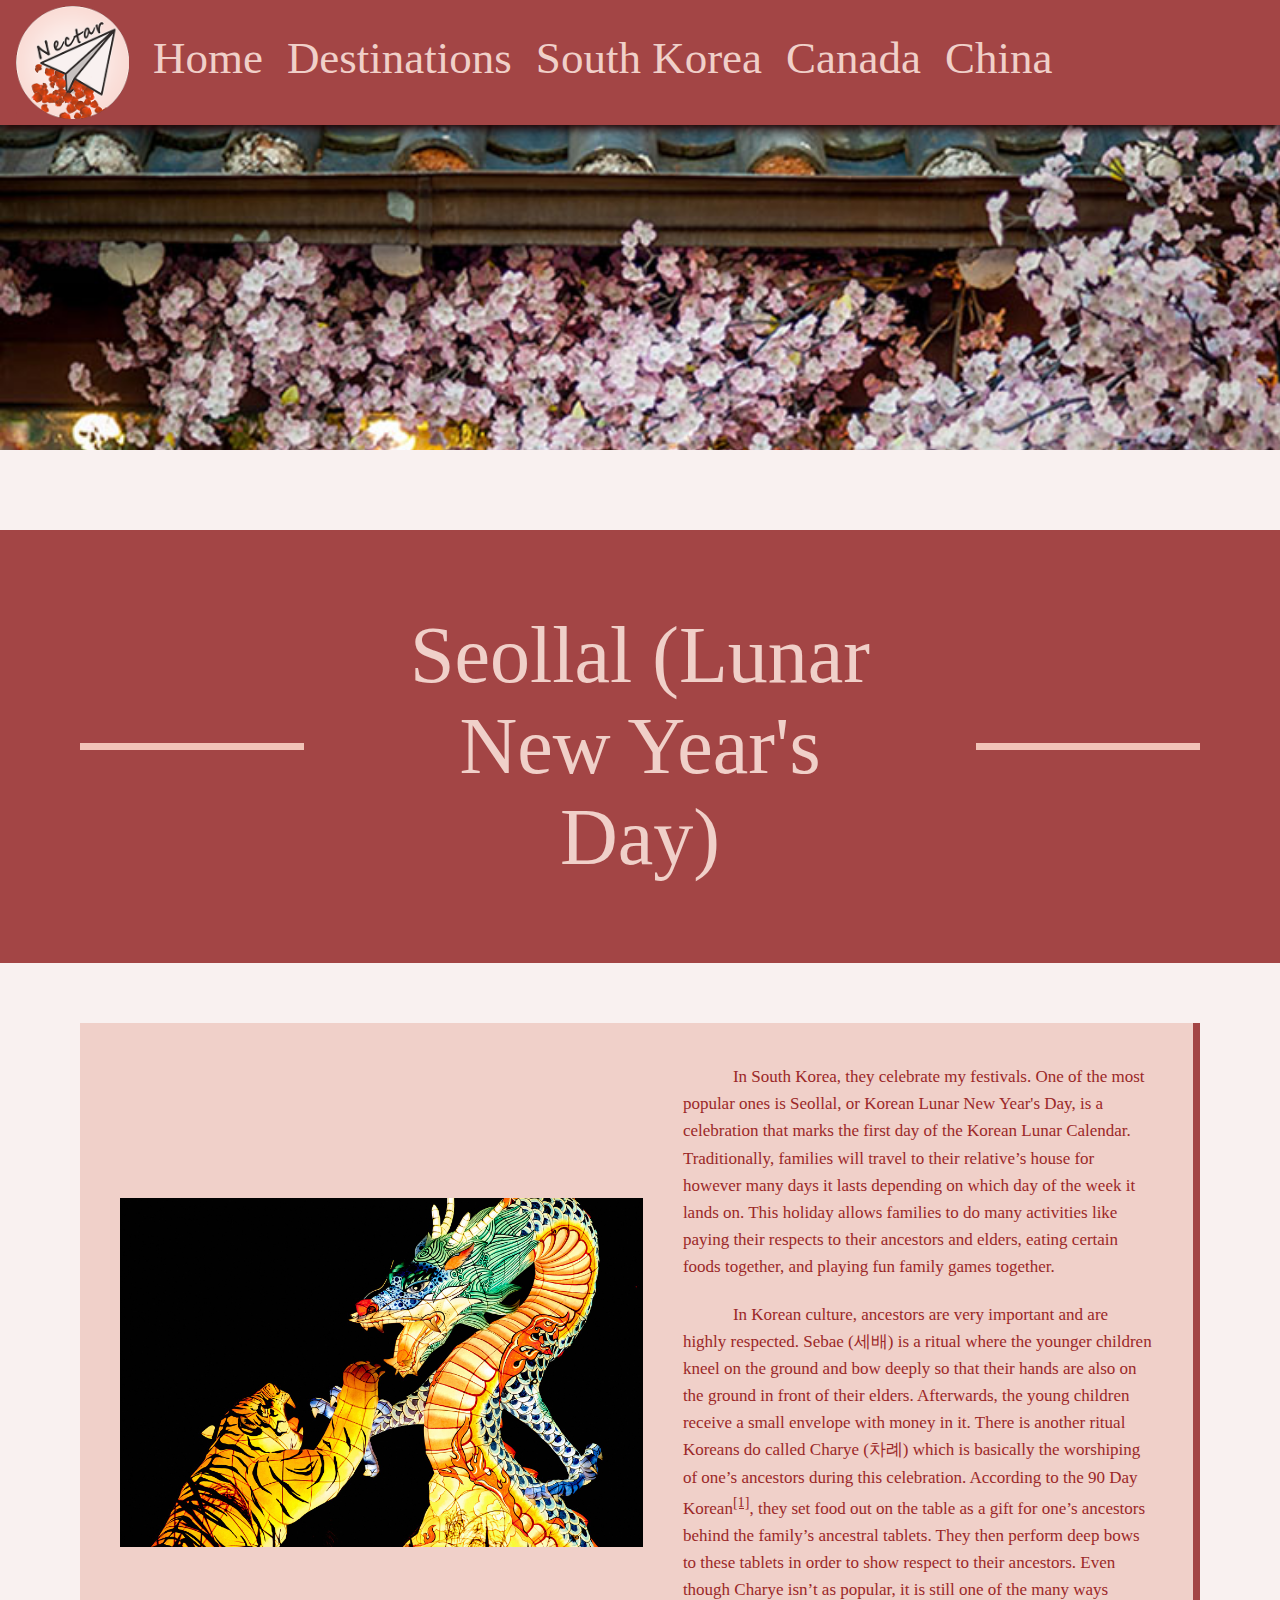
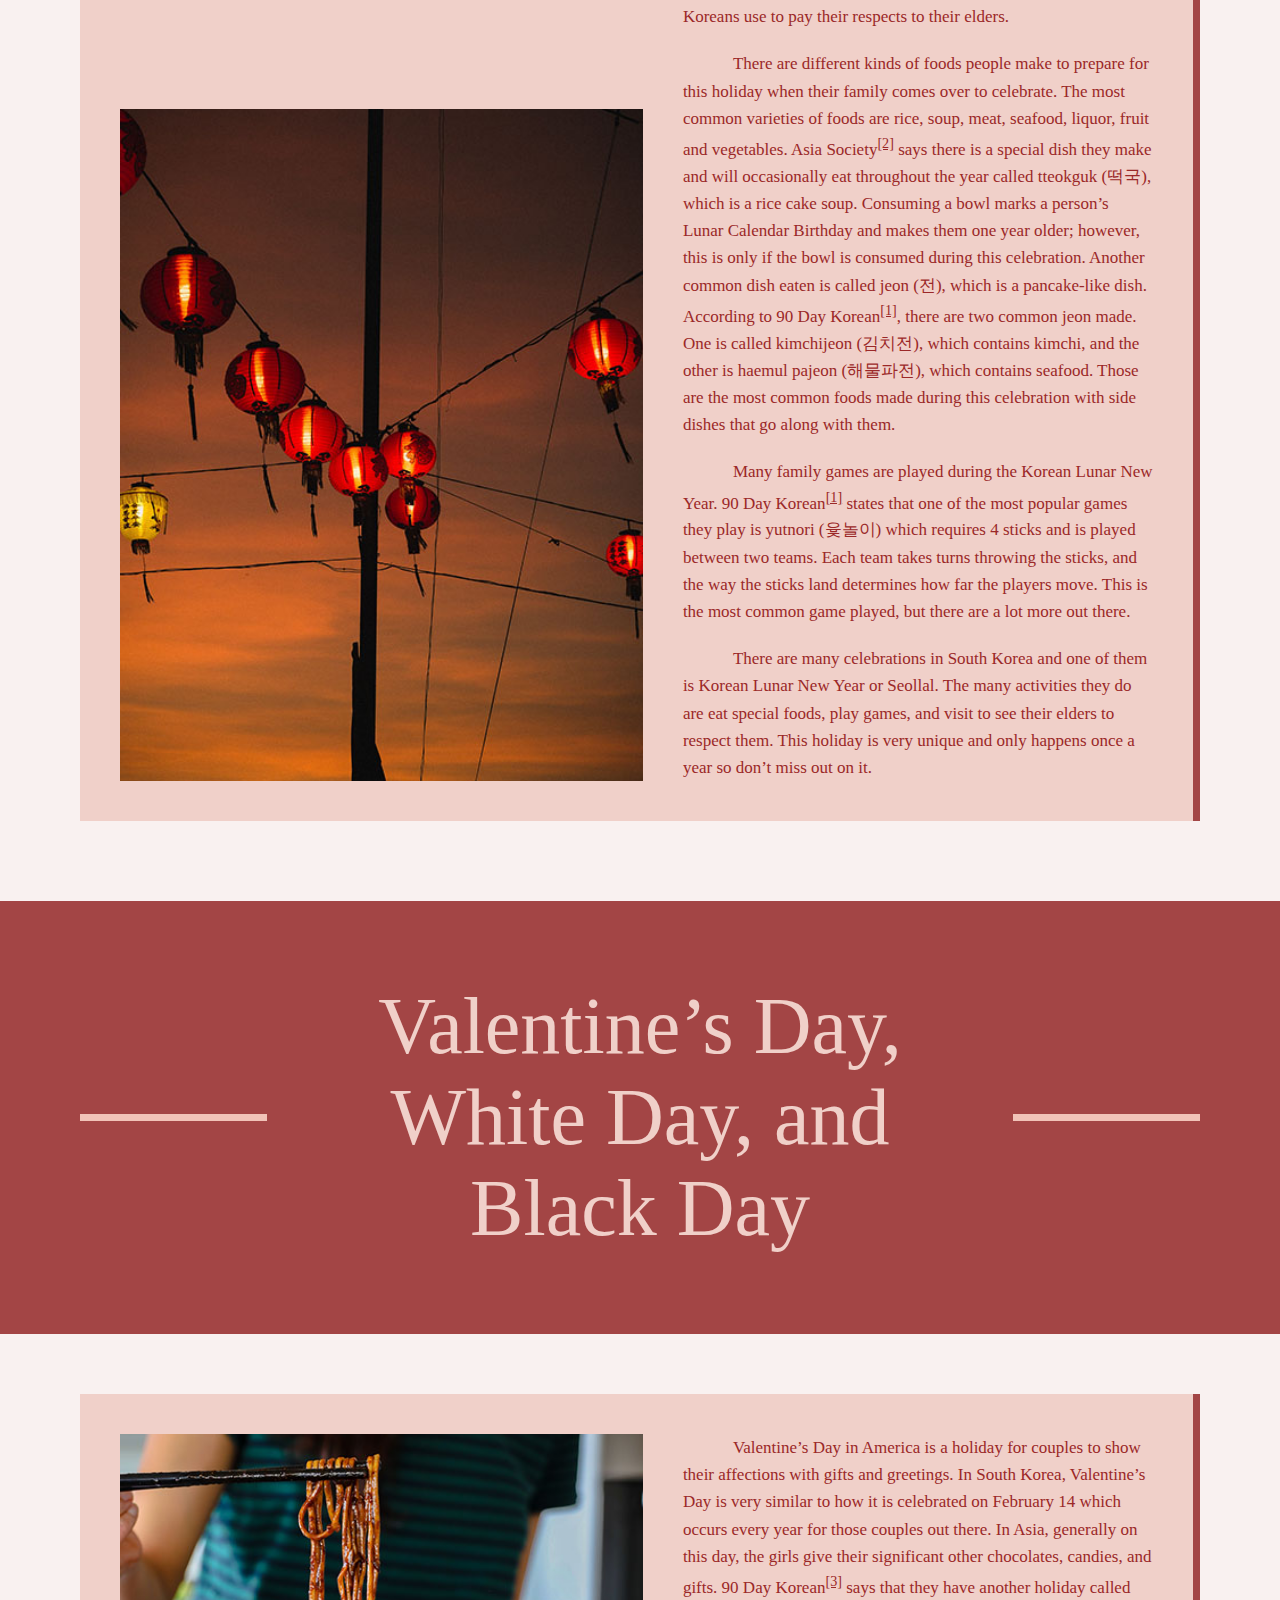
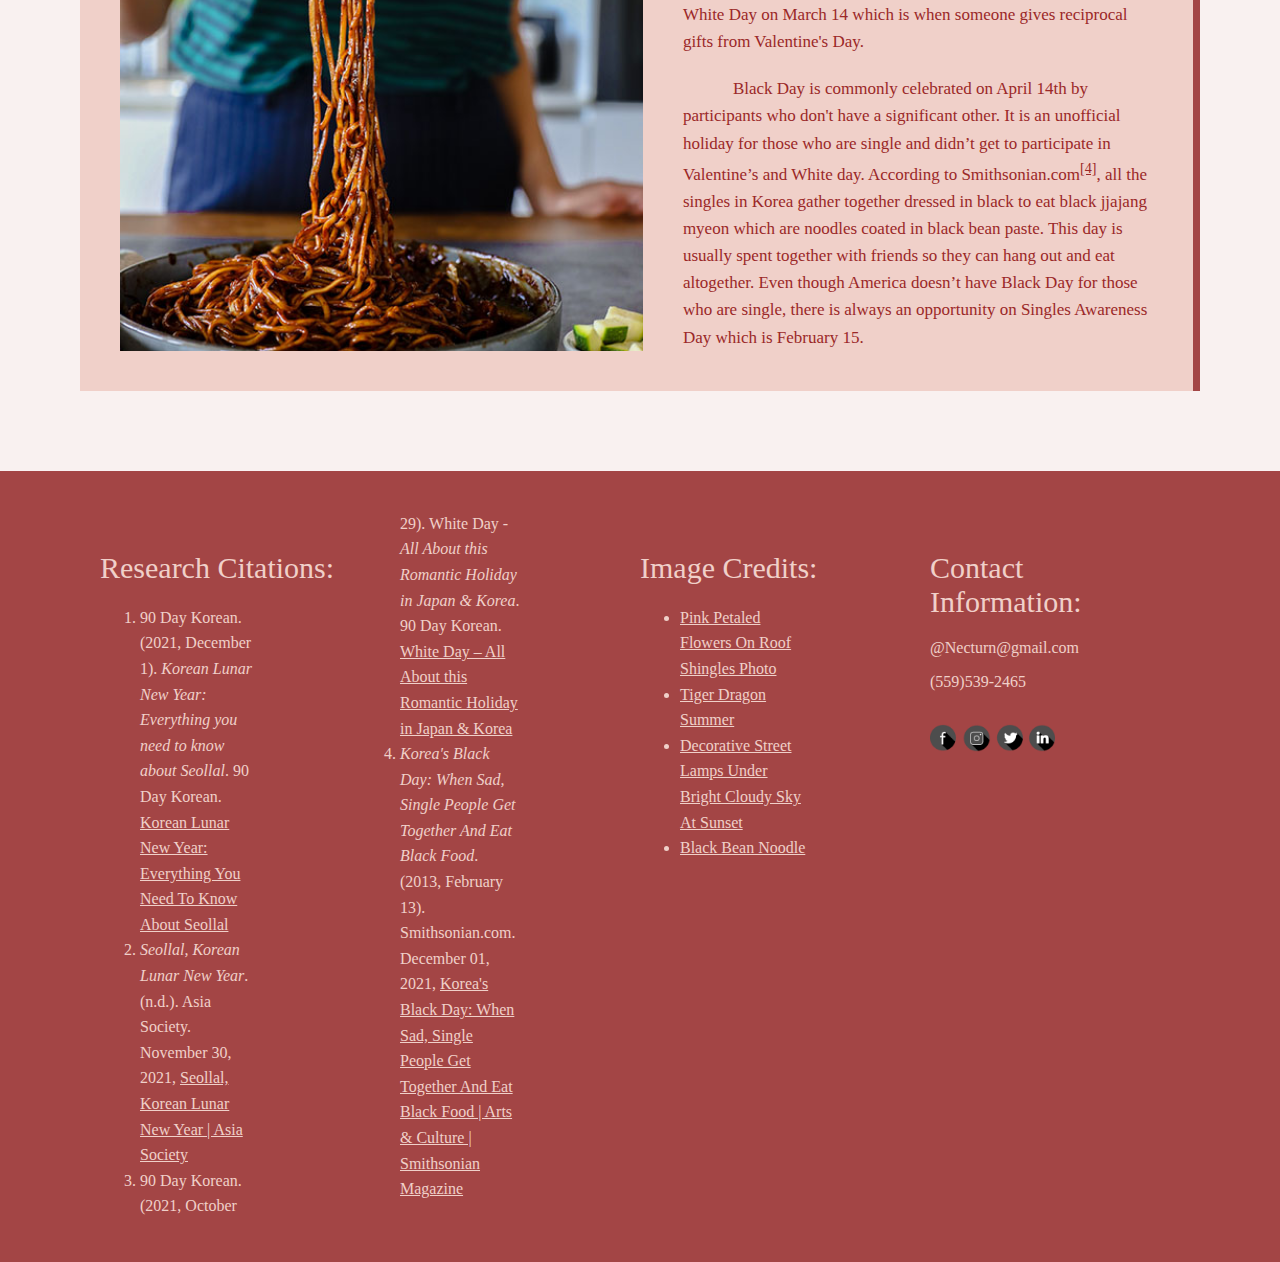
<file: southkorea-dis.html>
<!DOCTYPE html>
<html lang="en">

<head>
    <meta charset="UTF-8">
    <meta http-equiv="X-UA-Compatible" content="IE=edge">
    <meta name="viewport" content="width=device-width, initial-scale=1.0">
    <link rel="stylesheet" href="css/style.css">
    <link rel="icon" href="/tourism-img/NectarLogo.png">
    <title>Nectar | South Korea - Discover</title>
</head>

<body>
    <nav id="nav1">
        <ul>
            <li><a href="index.html"><img src="tourism-img/NectarLogo.png" class="logo" alt="NectarnLogo"></a></li>
            <li><a href="index.html">Home</a></li>
            <li><a href="destinations.html">Destinations</a></li>
            <li>
                <a href="southkorea-abt.html">South Korea</a>
                <ul>
                    <li><a href="southkorea-abt.html"> ‣ About</a></li>
                    <li><a href="southkorea-dis.html"> ‣ Discover</a></li>
                    <li><a href="southkorea-vis.html"> ‣ Visit</a></li>
                </ul>
            </li>
            <li>
                <a href="canada-abt.html">Canada</a>
                <ul>
                    <li><a href="canada-abt.html"> ‣ About</a></li>
                    <li><a href="canada-discover.html"> ‣ Discover</a></li>
                    <li><a href="canada-visit.html"> ‣ Visit</a></li>
                </ul>
            </li>
            <li>
                <a href="china-abt.html">China</a>
                <ul>
                    <li><a href="china-abt.html"> ‣ About</a></li>
                    <li><a href="china-discover.html"> ‣ Discover</a></li>
                    <li><a href="china-visit.html"> ‣ Visit</a></li>
                </ul>
            </li>
        </ul>
    </nav>
    <div class="hiro4"></div>
    <div class="pos">
        <div class="linej">
        </div>
        <div class="headie">
            <p class="headie1">Seollal (Lunar New Year's Day)</p>
        </div>
        <div class="linej">
        </div>
    </div>
    <div class="sections">
        <div class="pic">
            <div class="imgtc1"></div>
            <div class="imgtc2"></div>
        </div>
        <div class="texty">
            <p class="texty1">In South Korea, they celebrate my festivals. One of the most popular ones is Seollal, or
                Korean Lunar New Year's Day, is a celebration that marks the first day of the Korean Lunar Calendar.
                Traditionally, families will travel to their relative’s house for however many days it lasts depending
                on which day of the week it lands on. This holiday allows families to do many activities like paying
                their respects to their ancestors and elders, eating certain foods together, and playing fun family
                games together.
            </p>
            <br>
            <p class="texty1">
                In Korean culture, ancestors are very important and are highly respected. Sebae (세배) is a ritual where
                the younger children kneel on the ground and bow deeply so that their hands are also on the ground in
                front of their elders. Afterwards, the young children receive a small envelope with money in it. There
                is another ritual Koreans do called Charye (차례) which is basically the worshiping of one’s ancestors
                during this celebration. According to the 90 Day Korean<sup id="cite_ref-1"><a class="suplink"
                        href="#cite_note-1">[1]</a></sup>, they set food out on the table as a gift for
                one’s ancestors behind the family’s ancestral tablets. They then perform deep bows to these tablets in
                order to show respect to their ancestors. Even though Charye isn’t as popular, it is still one of the
                many ways Koreans use to pay their respects to their elders.
            </p>
            <br>
            <p class="texty1">
                There are different kinds of foods people make to prepare for this holiday when their family comes over
                to celebrate. The most common varieties of foods are rice, soup, meat, seafood, liquor, fruit and
                vegetables. Asia Society<sup id="cite_ref-2"><a class="suplink" href="#cite_note-2">[2]</a></sup> says
                there is a
                special dish they make and will occasionally eat throughout the
                year called tteokguk (떡국), which is a rice cake soup. Consuming a bowl marks a person’s Lunar Calendar
                Birthday and makes them one year older; however, this is only if the bowl is consumed during this
                celebration. Another common dish eaten is called jeon (전), which is a pancake-like dish. According to 90
                Day Korean<sup id="cite_ref-1"><a class="suplink" href="#cite_note-1">[1]</a></sup>, there are two
                common jeon made. One
                is called kimchijeon (김치전), which contains kimchi, and
                the other is haemul pajeon (해물파전), which contains seafood. Those are the most common foods made during
                this celebration with side dishes that go along with them.
            </p>
            <br>
            <p class="texty1">
                Many family games are played during the Korean Lunar New Year. 90 Day Korean<sup id="cite_ref-1"><a
                        class="suplink" href="#cite_note-1">[1]</a></sup> states that one of the most
                popular games they play is yutnori (윷놀이) which requires 4 sticks and is played between two teams. Each
                team takes turns throwing the sticks, and the way the sticks land determines how far the players move.
                This is the most common game played, but there are a lot more out there.
            </p>
            <br>
            <p class="texty1">
                There are many celebrations in South Korea and one of them is Korean Lunar New Year or Seollal. The many
                activities they do are eat special foods, play games, and visit to see their elders to respect them.
                This holiday is very unique and only happens once a year so don’t miss out on it.
            </p>
        </div>
        <div class="veli"></div>
    </div>

    <div class="pos">
        <div class="linej">
        </div>
        <div class="headie">
            <p class="headie1">Valentine’s Day, White Day, and Black Day</p>
        </div>
        <div class="linej">
        </div>
    </div>
    <div class="sections">
        <div class="pic">
            <div class="imgtc3"></div>
        </div>
        <div class="texty">
            <p class="texty1">Valentine’s Day in America is a holiday for couples to show their affections with gifts
                and greetings. In South Korea, Valentine’s Day is very similar to how it is celebrated on February 14
                which occurs every year for those couples out there. In Asia, generally on this day, the girls give
                their significant other chocolates, candies, and gifts. 90 Day Korean<sup id="cite_ref-3"><a
                        class="suplink" href="#cite_note-3">[3]</a></sup> says that they have another
                holiday called White Day on March 14 which is when someone gives reciprocal gifts from Valentine's Day.
            </p>
            <br>
            <p class="texty1">
                Black Day is commonly celebrated on April 14th by participants who don't have a significant other. It is
                an unofficial holiday for those who are single and didn’t get to participate in Valentine’s and White
                day. According to Smithsonian.com<sup id="cite_ref-4"><a class="suplink"
                        href="#cite_note-4">[4]</a></sup>, all the
                singles in Korea gather together dressed in black to eat
                black jjajang myeon which are noodles coated in black bean paste. This day is usually spent together
                with friends so they can hang out and eat altogether. Even though America doesn’t have Black Day for
                those who are single, there is always an opportunity on Singles Awareness Day which is February 15.
            </p>
        </div>
        <div class="veli"></div>
    </div>

    <footer>
        <div class="foot">
            <div class="rc">
                <p class="ft">Research Citations:</p>
                <ol class="olft">
                    <li id="cite_note-1">90 Day Korean. (2021, December 1). <i>Korean Lunar New Year: Everything you
                            need to
                            know about Seollal</i>. 90 Day Korean.
                        <a class="flio" href="https://www.90daykorean.com/korean-lunar-new-year/">Korean Lunar New Year:
                            Everything You Need
                            To Know About Seollal</a>
                    </li>
                    <li id="cite_note-2"><i>Seollal, Korean Lunar New Year</i>. (n.d.). Asia Society. November 30, 2021,
                        <a class="flio" href="https://asiasociety.org/korea/seollal-korean-lunar-new-year">Seollal,
                            Korean Lunar New Year |
                            Asia Society</a>
                    </li>
                    <li id="cite_note-3">90 Day Korean. (2021, October 29). White Day - <i>All About this Romantic
                            Holiday in
                            Japan & Korea</i>. 90 Day Korean.
                        <a class="flio" href="https://www.90daykorean.com/white-day-in-korea/">White Day – All About
                            this Romantic Holiday in
                            Japan & Korea</a>
                    </li>
                    <li id="cite_note-4"><i>Korea's Black Day: When Sad, Single People Get Together And Eat Black
                            Food</i>.
                        (2013, February 13). Smithsonian.com. December 01, 2021,
                        <a class="flio"
                            href="https://www.smithsonianmag.com/arts-culture/koreas-black-day-when-sad-single-people-get-together-and-eat-black-food-16537918/">Korea's
                            Black Day: When Sad, Single People Get Together And Eat Black Food | Arts & Culture |
                            Smithsonian
                            Magazine</a>
                    </li>
                </ol>
            </div>
            <div class="ic">
                <p class="ft">Image Credits:</p>
                <ul class="olft">
                    <li>
                        <a class="flio" href="https://unsplash.com/photos/S5XsDlChGAQ">Pink Petaled Flowers On Roof
                            Shingles Photo</a>
                    </li>
                    <li>
                        <a class="flio" href="https://pixabay.com/photos/tiger-dragon-summer-lantern-3543416/">Tiger
                            Dragon Summer</a>
                    </li>
                    <li>
                        <a class="flio"
                            href="https://www.pexels.com/photo/decorative-street-lamps-under-bright-cloudy-sky-at-sunset-4024196/?utm_content=attributionCopyText&utm_medium=referral&utm_source=pexels">Decorative
                            Street Lamps Under Bright Cloudy Sky At Sunset</a>
                    </li>
                    <li>
                        <a class="flio" href="https://unsplash.com/photos/sgvwdSJBHyk">Black Bean Noodle</a>
                    </li>
                </ul>
            </div>
            <div class="info">
                <p class="ft">Contact Information:</p>
            
               <p> @Necturn@gmail.com</p>
               <p>(559)539-2465</p>
               <p> <img class= "icon" src="tourism-img/Social-Media-Icon.png" alt= "iconi"></p>
           
            </div>
    </footer>
</body>

</html>
</file>
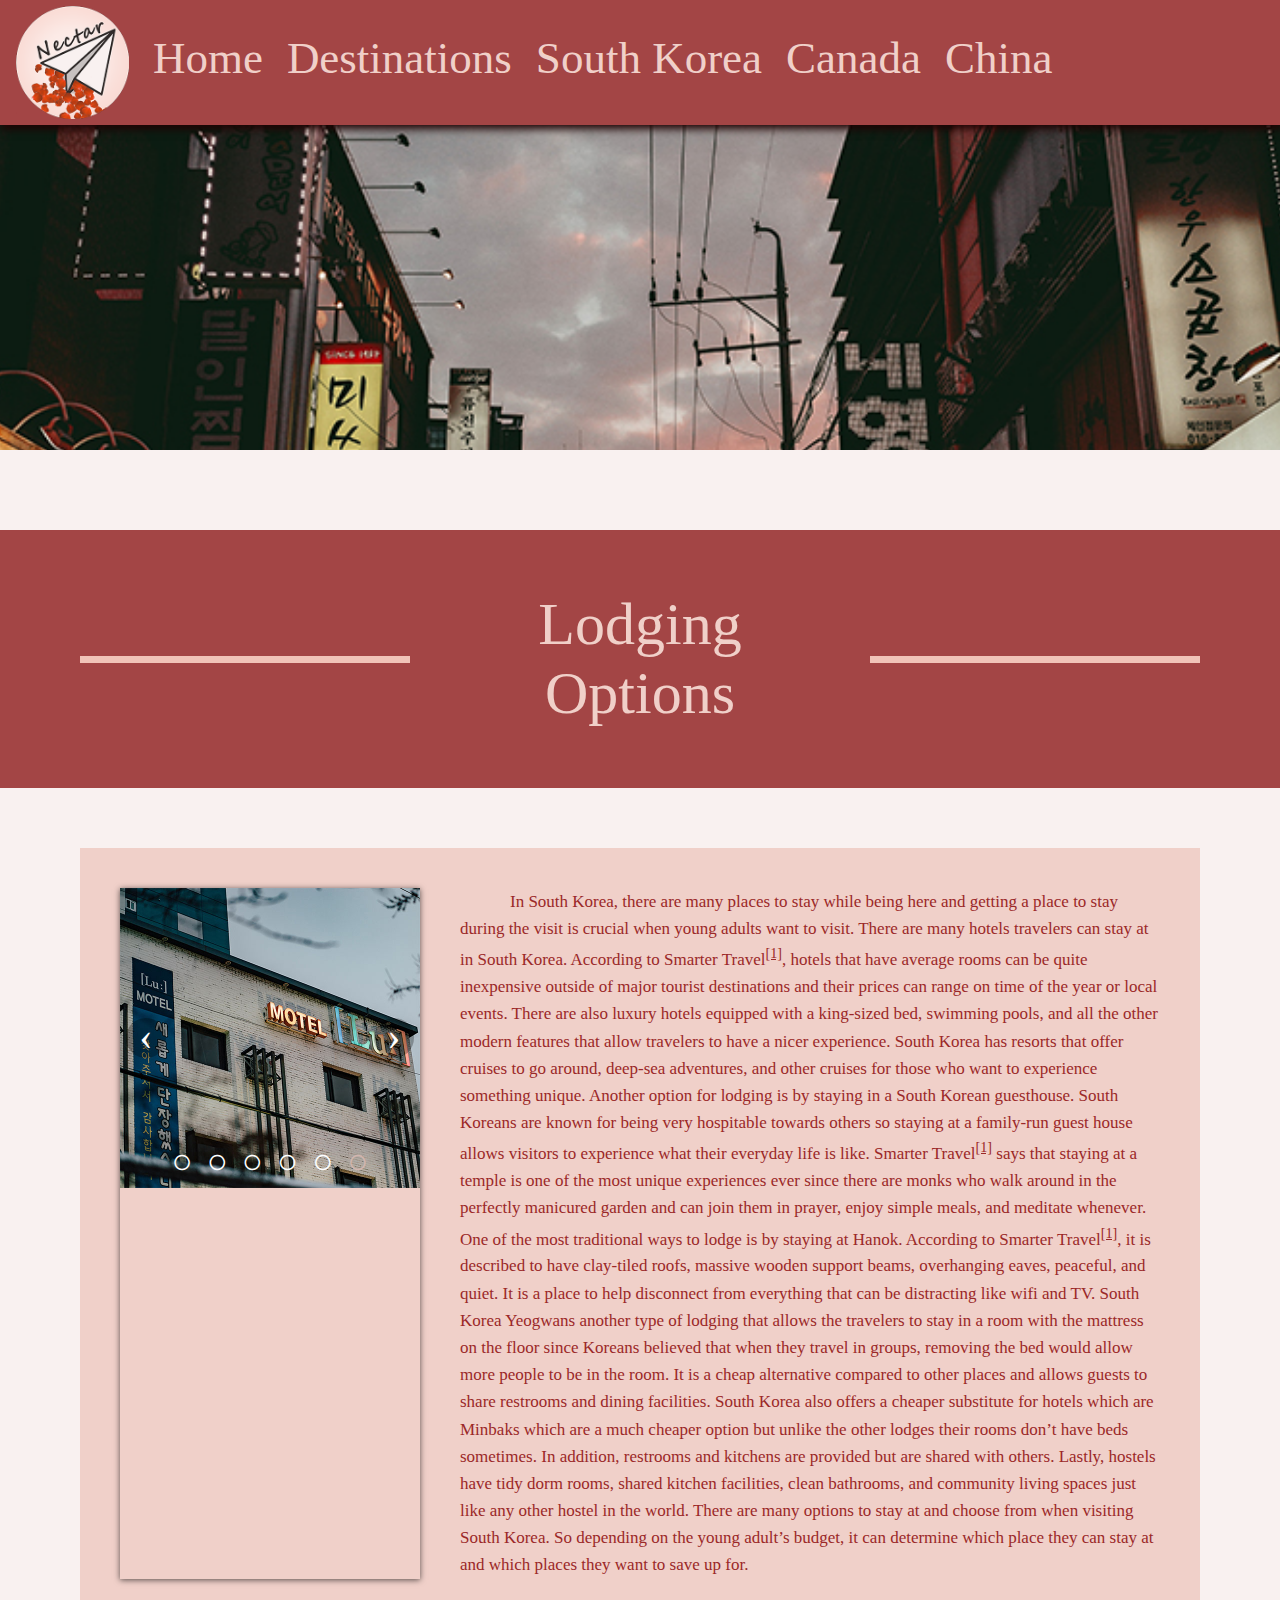
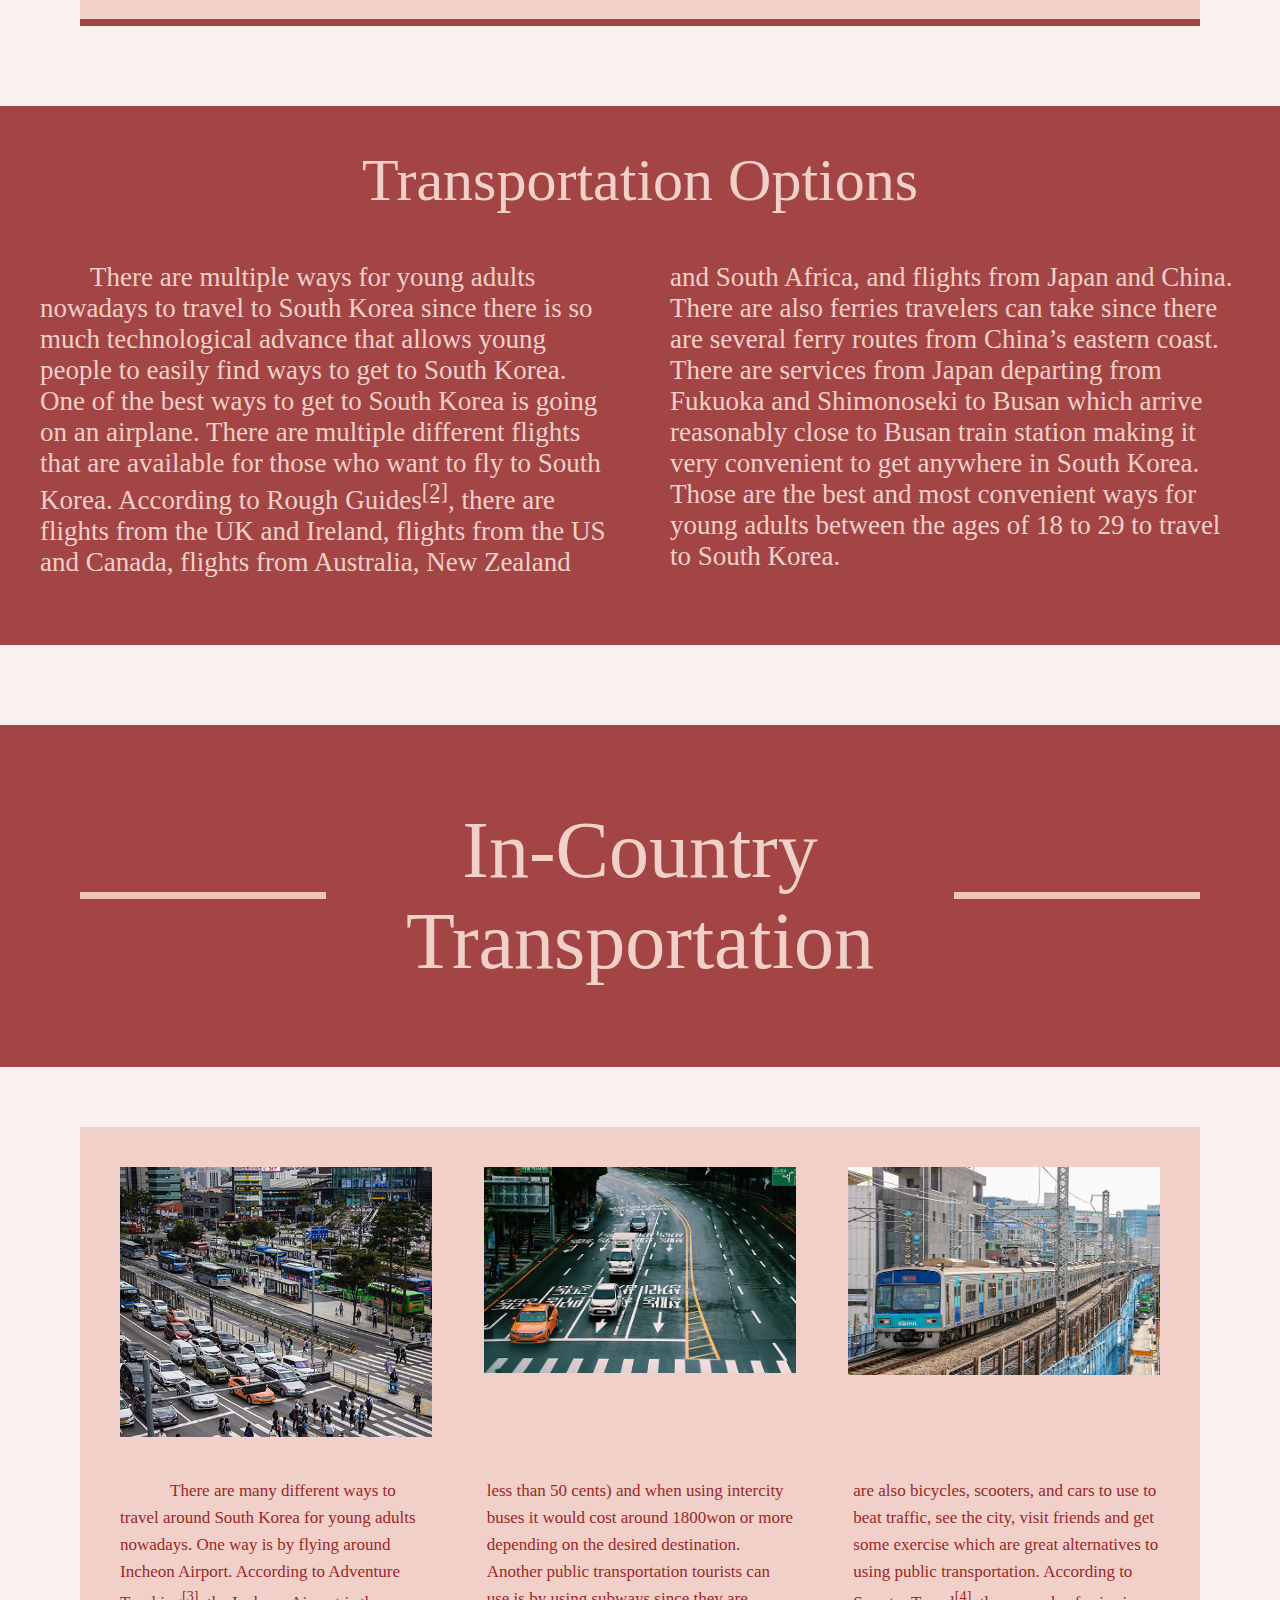
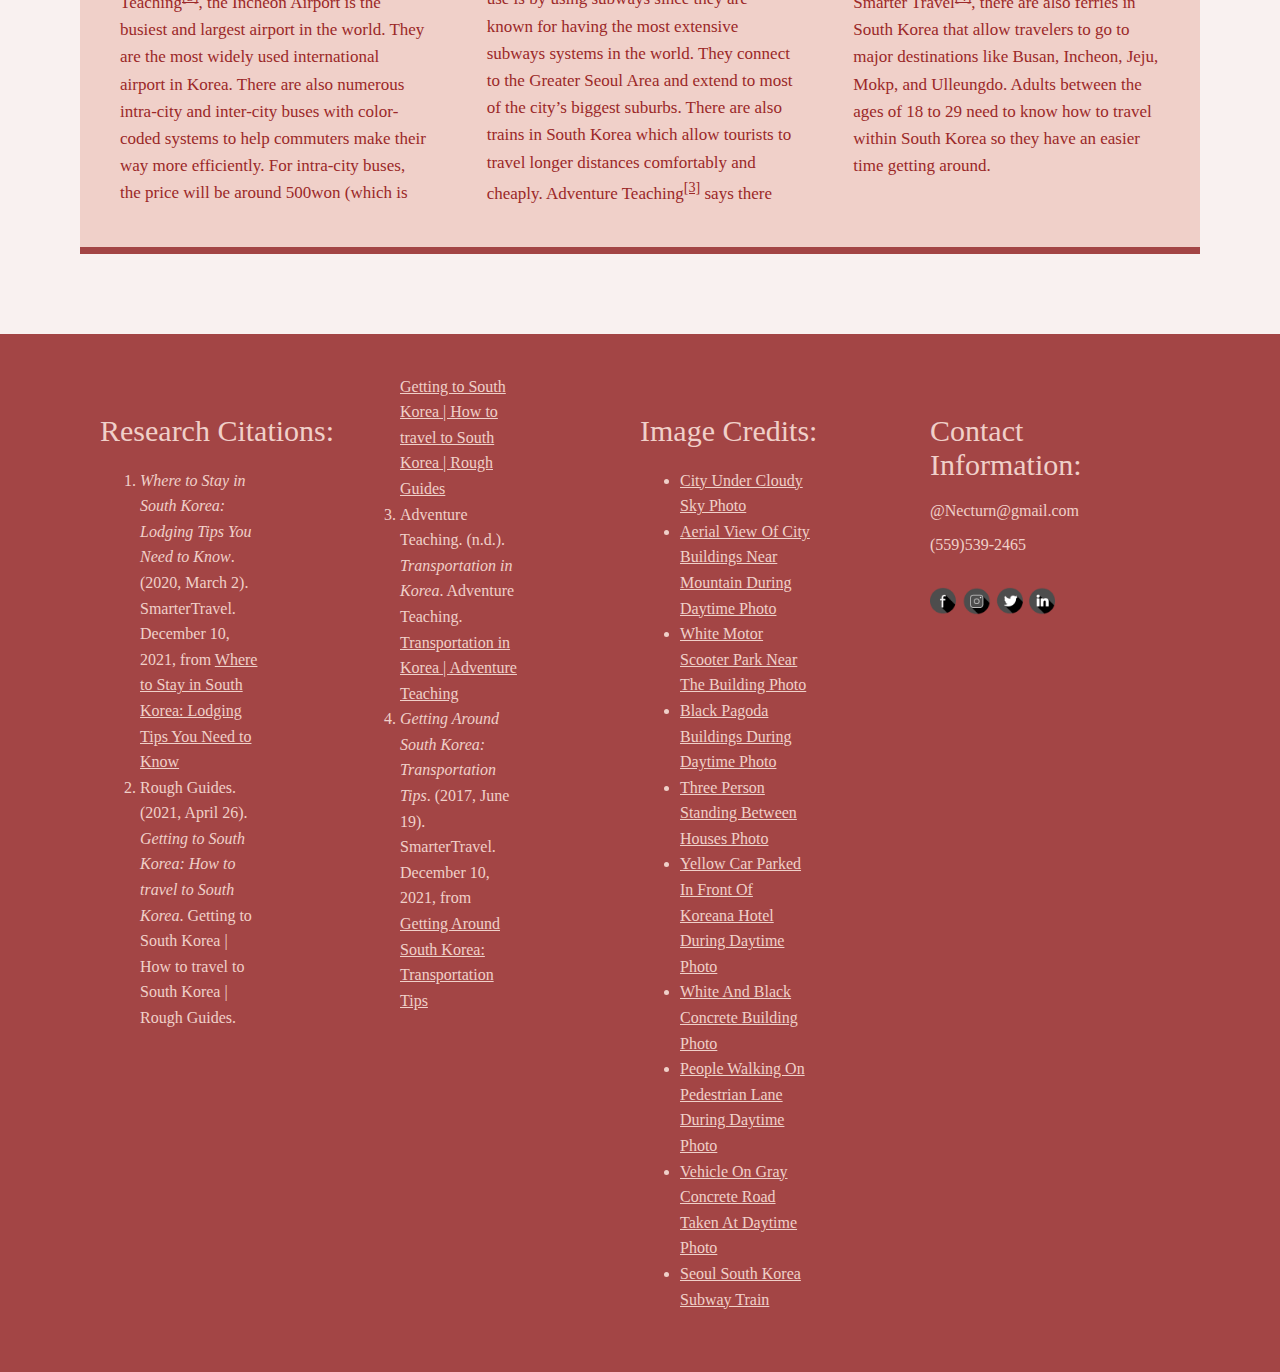
<file: southkorea-vis.html>
<!DOCTYPE html>
<html lang="en">

<head>
    <meta charset="UTF-8">
    <meta http-equiv="X-UA-Compatible" content="IE=edge">
    <meta name="viewport" content="width=device-width, initial-scale=1.0">
    <link rel="stylesheet" href="css/style.css">
    <link rel="icon" href="/tourism-img/NectarLogo.png">
    <title>Nectar | South Korea - Visit</title>
</head>

<body>
    <nav id="nav1">
        <ul>
            <li><a href="index.html"><img src="tourism-img/NectarLogo.png" class="logo" alt="NectarnLogo"></a></li>
            <li><a href="index.html">Home</a></li>
            <li><a href="destinations.html">Destinations</a></li>
            <li>
                <a href="southkorea-abt.html">South Korea</a>
                <ul>
                    <li><a href="southkorea-abt.html"> ‣ About</a></li>
                    <li><a href="southkorea-dis.html"> ‣ Discover</a></li>
                    <li><a href="southkorea-vis.html"> ‣ Visit</a></li>
                </ul>
            </li>
            <li>
                <a href="canada-abt.html">Canada</a>
                <ul>
                    <li><a href="canada-abt.html"> ‣ About</a></li>
                    <li><a href="canada-discover.html"> ‣ Discover</a></li>
                    <li><a href="canada-visit.html"> ‣ Visit</a></li>
                </ul>
            </li>
            <li>
                <a href="china-abt.html">China</a>
                <ul>
                    <li><a href="china-abt.html"> ‣ About</a></li>
                    <li><a href="china-discover.html"> ‣ Discover</a></li>
                    <li><a href="china-visit.html"> ‣ Visit</a></li>
                </ul>
            </li>
        </ul>
    </nav>
    <div class="hiro5"></div>
    <div class="pos">
        <div class="linej">
        </div>
        <div class="headie">
            <p class="headiej">Lodging Options</p>
        </div>
        <div class="linej">
        </div>
    </div>

    <div class="lo">
        <div class="carouselsk1">
            <div class="carouselsk1-inner">
                <input class="carouselsk1-open" type="radio" id="carouselsk1-1" name="carouselsk1" aria-hidden="true"
                    hidden="" checked="checked">
                <div class="carouselsk1-item">
                    <img src="tourism-img/southkorea-visit/Aerial-View-Of-City-Buildings-Near-Mountain-During-Daytime-Photo.jpg"
                        alt="Aerial View Of City Buildings Near Mountain During Daytime Photo">
                </div>
                <input class="carouselsk1-open" type="radio" id="carouselsk1-2" name="carouselsk1" aria-hidden="true"
                    hidden="">
                <div class="carouselsk1-item">
                    <img src="tourism-img/southkorea-visit/White-Motor-Scooter-Park-Near-The-Building-Photo.jpg" alt="White Motor Scooter Park Near The Building Photo">
                </div>
                <input class="carouselsk1-open" type="radio" id="carouselsk1-3" name="carouselsk1" aria-hidden="true"
                    hidden="">
                <div class="carouselsk1-item">
                    <img src="tourism-img/southkorea-visit/Black-Pagoda-Buildings-During-Daytime-Photo.jpg" alt="Black Pagoda Buildings During Daytime Photo">
                </div>
                <input class="carouselsk1-open" type="radio" id="carouselsk1-4" name="carouselsk1" aria-hidden="true"
                    hidden="" checked="checked">
                <div class="carouselsk1-item">
                    <img src="tourism-img/southkorea-visit/Three-Person-Standing-Between-Houses-Photo.jpg" alt="Three Person Standing Between Houses Photo">
                </div>
                <input class="carouselsk1-open" type="radio" id="carouselsk1-5" name="carouselsk1" aria-hidden="true"
                    hidden="" checked="checked">
                <div class="carouselsk1-item">
                    <img src="tourism-img/southkorea-visit/Yellow-Car-Parked-In-Front-Of-Koreana-Hotel-During-Daytime-Photo.jpg"
                        alt="Yellow Car Parked In Front Of Koreana Hotel During Daytime Photo">
                </div>
                <input class="carouselsk1-open" type="radio" id="carouselsk1-6" name="carouselsk1" aria-hidden="true"
                    hidden="" checked="checked">
                <div class="carouselsk1-item">
                    <img src="tourism-img/southkorea-visit/White-And-Black-Concrete-Building-Photo.jpg"
                        alt="White And Black Concrete Building Photo">
                </div>
                <label for="carouselsk1-6" class="carouselsk1-control prev control-1">‹</label>
                <label for="carouselsk1-2" class="carouselsk1-control next control-1">›</label>
                <label for="carouselsk1-1" class="carouselsk1-control prev control-2">‹</label>
                <label for="carouselsk1-3" class="carouselsk1-control next control-2">›</label>
                <label for="carouselsk1-2" class="carouselsk1-control prev control-3">‹</label>
                <label for="carouselsk1-4" class="carouselsk1-control next control-3">›</label>
                <label for="carouselsk1-3" class="carouselsk1-control prev control-4">‹</label>
                <label for="carouselsk1-5" class="carouselsk1-control next control-4">›</label>
                <label for="carouselsk1-4" class="carouselsk1-control prev control-5">‹</label>
                <label for="carouselsk1-6" class="carouselsk1-control next control-5">›</label>
                <label for="carouselsk1-5" class="carouselsk1-control prev control-6">‹</label>
                <label for="carouselsk1-1" class="carouselsk1-control next control-6">›</label>
                <ol class="carouselsk1-indicators">
                    <li>
                        <label for="carouselsk1-1" class="carouselsk1-bullet">○</label>
                    </li>
                    <li>
                        <label for="carouselsk1-2" class="carouselsk1-bullet">○</label>
                    </li>
                    <li>
                        <label for="carouselsk1-3" class="carouselsk1-bullet">○</label>
                    </li>
                    <li>
                        <label for="carouselsk1-4" class="carouselsk1-bullet">○</label>
                    </li>
                    <li>
                        <label for="carouselsk1-5" class="carouselsk1-bullet">○</label>
                    </li>
                    <li>
                        <label for="carouselsk1-6" class="carouselsk1-bullet">○</label>
                    </li>
                </ol>
            </div>
        </div>
        <div class="textylo">
            <p class="texty1">In South Korea, there are many places to stay while being here and getting a place to stay
                during the visit is crucial when young adults want to visit. There are many hotels travelers can stay at
                in South Korea. According to Smarter Travel<sup id="cite_ref-1"><a class="suplink"
                        href="#cite_note-1">[1]</a></sup>, hotels that have average rooms can be quite inexpensive
                outside of major tourist destinations and their prices can range on time of the year or local events.
                There are also luxury hotels equipped with a king-sized bed, swimming pools, and all the other modern
                features that allow travelers to have a nicer experience. South Korea has resorts that offer cruises to
                go around, deep-sea adventures, and other cruises for those who want to experience something unique.
                Another option for lodging is by staying in a South Korean guesthouse. South Koreans are known for being
                very hospitable towards others so staying at a family-run guest house allows visitors to experience what
                their everyday life is like. Smarter Travel<sup id="cite_ref-1"><a class="suplink"
                        href="#cite_note-1">[1]</a></sup> says that staying at a temple is one of the most unique
                experiences ever since there are monks who walk around in the perfectly manicured garden and can join
                them in prayer, enjoy simple meals, and meditate whenever. One of the most traditional ways to lodge is
                by staying at Hanok. According to Smarter Travel<sup id="cite_ref-1"><a class="suplink"
                        href="#cite_note-1">[1]</a></sup>, it is described to have clay-tiled roofs, massive
                wooden support beams, overhanging eaves, peaceful, and quiet. It is a place to help disconnect from
                everything that can be distracting like wifi and TV. South Korea Yeogwans another type of lodging that
                allows the travelers to stay in a room with the mattress on the floor since Koreans believed that when
                they travel in groups, removing the bed would allow more people to be in the room. It is a cheap
                alternative compared to other places and allows guests to share restrooms and dining facilities. South
                Korea also offers a cheaper substitute for hotels which are Minbaks which are a much cheaper option but
                unlike the other lodges their rooms don’t have beds sometimes. In addition, restrooms and kitchens are
                provided but are shared with others. Lastly, hostels have tidy dorm rooms, shared kitchen facilities,
                clean bathrooms, and community living spaces just like any other hostel in the world. There are many
                options to stay at and choose from when visiting South Korea. So depending on the young adult’s budget,
                it can determine which place they can stay at and which places they want to save up for.
            </p>
        </div>
    </div>
    <div class="holis"></div>

    <div class="toj">
        <div class="hendj">Transportation Options</div>
        <p class="tej">There are multiple ways for young adults nowadays to travel to South Korea since there is so much
            technological advance that allows young people to easily find ways to get to South Korea. One of the best
            ways to get to South Korea is going on an airplane. There are multiple different flights that are available
            for those who want to fly to South Korea. According to Rough Guides<sup id="cite_ref-2"><a class="flio"
                    href="#cite_note-2">[2]</a></sup>, there are flights from the UK and
            Ireland, flights from the US and Canada, flights from Australia, New Zealand and South Africa, and flights
            from Japan and China. There are also ferries travelers can take since there are several ferry routes from
            China’s eastern coast. There are services from Japan departing from Fukuoka and Shimonoseki to Busan which
            arrive reasonably close to Busan train station making it very convenient to get anywhere in South Korea.
            Those are the best and most convenient ways for young adults between the ages of 18 to 29 to travel to South
            Korea.</p>
    </div>

    <div class="pos">
        <div class="linej">
        </div>
        <div class="headie">
            <p class="headie1">In-Country Transportation</p>
        </div>
        <div class="linej">
        </div>
    </div>

    <div class="trav">
        <div class="imgv">
            <div class="skvis1"></div>
            <div class="skvis2"></div>
            <div class="skvis3"></div>
        </div>
        <div class="textyluv">
            <p class="texty1">There are many different ways to travel around South Korea for young adults nowadays. One
                way
                is by flying around Incheon Airport. According to Adventure Teaching<sup id="cite_ref-3"><a
                        class="suplink" href="#cite_note-3">[3]</a></sup>, the Incheon Airport is the busiest and
                largest airport in the world. They are the most widely used international airport in Korea. There are
                also
                numerous intra-city and inter-city buses with color-coded systems to help commuters make their way more
                efficiently. For intra-city buses, the price will be around 500won (which is less than 50 cents) and
                when
                using intercity buses it would cost around 1800won or more depending on the desired destination. Another
                public transportation tourists can use is by using subways since they are known for having the most
                extensive subways systems in the world. They connect to the Greater Seoul Area and extend to most of the
                city’s biggest suburbs. There are also trains in South Korea which allow tourists to travel longer
                distances
                comfortably and cheaply. Adventure Teaching<sup id="cite_ref-3"><a class="suplink"
                        href="#cite_note-3">[3]</a></sup> says there are also bicycles, scooters, and cars to use to
                beat
                traffic, see the city, visit friends and get some exercise which are great alternatives to using public
                transportation. According to Smarter Travel<sup id="cite_ref-4"><a class="suplink"
                        href="#cite_note-4">[4]</a></sup>, there are also ferries in South Korea that allow travelers to
                go to major destinations like Busan, Incheon, Jeju, Mokp, and Ulleungdo. Adults between the ages of 18
                to 29
                need to know how to travel within South Korea so they have an easier time getting around.
            </p>
        </div>
    </div>
    <div class="holis"></div>

    <footer>
        <div class="foot">
            <div class="rc">
                <p class="ft">Research Citations:</p>
                <ol class="olft">
                    <li id="cite_note-1"><i>Where to Stay in South Korea: Lodging Tips You Need to Know</i>. (2020,
                        March 2).
                        SmarterTravel. December 10, 2021, from
                        <a class="flio" href="https://www.smartertravel.com/stay-south-korea-lodging-tips/">Where to
                            Stay in South Korea:
                            Lodging Tips You Need to Know</a>
                    </li>
                    <li id="cite_note-2">Rough Guides. (2021, April 26). <i>Getting to South Korea: How to travel to
                            South
                            Korea</i>. Getting to South Korea | How to travel to South Korea | Rough Guides.
                        <a class="flio" href="https://www.roughguides.com/south-korea/getting-there/">Getting to South
                            Korea | How to travel
                            to South Korea | Rough Guides</a>
                    </li>
                    <li id="cite_note-3">Adventure Teaching. (n.d.). <i>Transportation in Korea</i>. Adventure Teaching.
                        <a class="flio"
                            href="https://www.adventureteaching.com/life-abroad-info-center/south-korea/transportation/">Transportation
                            in Korea | Adventure Teaching</a>
                    </li>
                    <li id="cite_note-4"><i>Getting Around South Korea: Transportation Tips</i>. (2017, June 19).
                        SmarterTravel.
                        December 10, 2021, from
                        <a class="flio"
                            href="https://www.smartertravel.com/getting-around-south-korea-transportation-tips/">Getting
                            Around
                            South Korea: Transportation Tips</a>
                    </li>
                </ol>
            </div>
            <div class="ic">
                <p class="ft">Image Credits:</p>
                <ul class="olft">
                    <li>
                        <a class="flio" href="https://unsplash.com/">City Under Cloudy Sky Photo</a>
                    </li>
                    <li>
                        <a class="flio" href="https://unsplash.com/photos/3gKAaohjkg4">Aerial View Of City Buildings
                            Near Mountain During Daytime Photo</a>
                    </li>
                    <li>
                        <a class="flio" href="https://unsplash.com/photos/Fk4soVK_x2w">White Motor Scooter Park Near The
                            Building Photo</a>
                    </li>
                    <li>
                        <a class="flio" href="https://unsplash.com/photos/-ecAA3JZSqY">Black Pagoda Buildings During
                            Daytime Photo</a>
                    </li>
                    <li>
                        <a class="flio" href="https://unsplash.com/photos/ShychfDdAMs">Three Person Standing Between
                            Houses Photo</a>
                    </li>
                    <li>
                        <a class="flio" href="https://unsplash.com/photos/J-vbrjQLWy4">Yellow Car Parked In Front Of
                            Koreana Hotel During Daytime Photo</a>
                    </li>
                    <li>
                        <a class="flio" href="https://unsplash.com/photos/Z3GvLVmrujc">White And Black Concrete Building
                            Photo</a>
                    </li>
                    <li>
                        <a class="flio" href="https://unsplash.com/photos/8ZxauE988no">People Walking On Pedestrian Lane
                            During Daytime Photo</a>
                    </li>
                    <li>
                        <a class="flio" href="https://unsplash.com/photos/TwzDMZxjsTA">Vehicle On Gray Concrete Road
                            Taken At Daytime Photo</a>
                    </li>
                    <li>
                        <a class="flio" href="https://pixabay.com/photos/seoul-south-korea-subway-train-5445228/">Seoul
                            South Korea Subway Train</a>
                    </li>
                </ul>
            </div>
            <div class="info">
                <p class="ft">Contact Information:</p>

                <p> @Necturn@gmail.com</p>
                <p>(559)539-2465</p>
                <p> <img class="icon" src="tourism-img/Social-Media-Icon.png" alt="iconi"></p>

            </div>
        </div>
    </footer>
</body>

</html>
</file>
<file: css/style.css>
/* Don't forget that media queries are required for this project */
/*Navigation Bar*/
#nav1 {
    width: 100%;
    position: fixed;
    box-shadow: 2px 4px 8px rgb(31, 3, 3);
    z-index: 15;
}

nav ul {
    padding: 0.5%;
    margin: 0;
    list-style-type: none;
    background-color: #A34545;
}

nav ul li {
    display: inline-block;
}

nav a {
    display: block;
    padding: 0 10px;
    text-decoration: none;
    line-height: 6vh;
    font-size: 5vh;
    text-align: center;
    position: relative;
}

nav a, nav a:visited {
    color: #F0D0C9;
}

nav ul ul {
    display: none;
    position: absolute;
    top: 9.65vh;
    box-shadow: 4px 2px 8px rgb(31, 3, 3)
}

nav a:hover {
    background-color: #803434d0;
}

nav ul li:hover > ul {
    display: inherit;
    background-color: #d1b4ae7c;
}

nav ul ul li {
    width: 20vh;
    float: none;
    display: list-item;
    position: relative;
    background-color: #F0D0C9;
    box-shadow: 4px 2px 8px rgb(31, 3, 3)
}

nav ul ul li a:hover {
    background-color: #d1b4aec7;
}

nav ul ul li a, nav ul ul li a:visited {
    color:#A34545;
    font-size: 2.4em;
    text-align: left;
}

/* Logo */
.logo {
    width: 12.5vh;
    height: 12.5vh;
    vertical-align: middle;
}

/*Body Format*/
body {
    background-color: #F9F1F0;
    margin: 0px;
    color: #F0D0C9
}

/*Heading*/
.header {
    background-color: #A34545;
    text-align: center;
    color: #ECB2A3;
}

.flex-container {
    flex-direction: row;
}

.flex-container1 {
    display: flex;
    flex-direction: column;
}

.in-country {
    display: flex;
    padding-left: 10vh;
    padding-right: 10vh;
    justify-content: space-between;
}

.transport {
    background-color: #F0D0C9;
    margin: 80px 80px 0px 80px;
    padding: 40px 0px 40px 0px;
    
}

.cavis1 {
    height: 30vh;
    background-size: 100%;
    background-image: url(/tourism-img/canada-visit/Aerial-View-Of-Cars-On-Road.jpg);
    width: 30%;
}
.cavis2 {
    height: 30vh;
    background-size: 100%;
    background-image: url(/tourism-img/canada-visit/Red-And-White-Tram-On-A-Rainy-Night.jpg);
    width: 30%;
}
.cavis3 {
    height: 30vh;
    background-size: 100%;
    background-image: url(/tourism-img/canada-visit/White-Bike-With-Basket-On-It.jpg);
    width: 30%;
}

.lines {
    height: 7px;
    background-color: #F1C3B8;
    width: 40%;
    align-self: center;
    margin: 0px 80px 0px 80px;
}

#header {
    display: flex;
    color: #ECB2A3;
    font-size: 2.5em;
    background-color: #A34545;
    justify-content: space-around;
}

.s1 {
    background-color: #F0D0C9;
    display: flex;
    flex-direction: row;
    margin: 10vh;
}

.s2 {
    background-color: #A34545;
    margin: 7.5vh;
    padding: 5vh;
    column-count: 2;
}

.p {
    color: #9B2828;
    font-size: 1.75em;
    width: 47.5%;
    margin: 5vh;
}

.p2 {
    color: #9B2828;
    font-size: 1.75em;
    margin-left: 2.5vh;
    margin-right: 5vh;
}

.p3 {
    color: #F0D0C9;
    font-size: 1.75em;
}

.p4 {
    color: #9B2828;
    column-count: 3;
    font-size: 1.75em;
    padding: 40px;
}

.visima1 { 
    padding: 0;
}

.sections2 {
    padding: 2.5vh;
    display: flex;
    background-color: #F0D0C9;
    margin: 60px 80px 0px 80px;
}

#map,
#leaf,
#bag,
#waterfall,
#cornicopia,
#hourglass {
    width: 47.5%;
    height: 40vh;
    object-fit: cover;

}

#thanksgiving,
#the-falls {
    object-fit: cover;
    width: 35vh;
    height: 47.5vh;
    align-self: center;
}

#winter-cabin,
#city-lockdown,
#grey-house,
#daytime,
#quebec,
#vancouver {
    object-fit: cover;
    width: 52.5vh;
    height: 45vh;
}

#cars,
#bus,
#bike {
    width: 50vh;
    height: 30vh;
    object-fit: cover;
}

.headie {
    align-self: center;
}

.headie1 {
    font-size: 80px;
    font-family: 'Segoe UI';
    text-align: center;
}

.dest {
    height: 105px; 
    font-size: 40px;
    background-color: #A34545; 
    text-align: center;
    
}
.hopa {
    display: flex;
    font-size: 30px;
    margin: 60px;
    justify-content: space-between;
 
}
.csc{
    background-color: #F0D0C9;
    width: 30%;
    text-align: center;
    color: #B24040;
    padding: 0px 20px 20px 20px;
}

/* Image Carousel for the Home Page*/
.carouselsk, .carouselca, .carouselcn, .carouselsk1 {
    position: relative;
    box-shadow: 0px 1px 6px rgba(0, 0, 0, 0.205);
    margin-top: 26px;
}

.carousel-innersk, .carouselca-inner, .carouselcn-inner, .carouselsk1-inner {
    position: relative;
    overflow: hidden;
    width: 100%;
}

.carouselsk-open:checked + .carouselsk-item, .carouselca-open:checked + .carouselca-item, .carouselcn-open:checked + .carouselcn-item, .carouselsk1-open:checked + .carouselsk1-item {
    position: static;
    opacity: 100;
}

.carouselsk-item, .carouselca-item, .carouselcn-item, .carouselsk1-item {
    position: absolute;
    opacity: 0;
    -webkit-transition: opacity 0.6s ease-out;
    transition: opacity 0.6s ease-out;
}

.carouselsk-item img, .carouselca-item img, .carouselcn-item img, .carouselsk1-item img {
    display: block;
    height: auto;
    max-width: 100%;
}

.carouselsk-control, .carouselca-control, .carouselcn-control, .carouselsk1-control {
    background: rgba(0, 0, 0, 0.28);
    border-radius: 50%;
    color: #fff;
    cursor: pointer;
    display: none;
    font-size: 40px;
    height: 40px;
    line-height: 35px;
    position: absolute;
    top: 50%;
    -webkit-transform: translate(0, -50%);
    cursor: pointer;
    -ms-transform: translate(0, -50%);
    transform: translate(0, -50%);
    text-align: center;
    width: 40px;
    z-index: 10;
}

.carouselsk-control.prev, .carouselca-control.prev, .carouselcn-control.prev, .carouselsk1-control.prev {
    left: 2%;
}

.carouselsk-control.next, .carouselca-control.next, .carouselcn-control.next, .carouselsk1-control.next {
    right: 2%;
}

.carouselsk-control:hover, .carouselca-control:hover, .carouselcn-control:hover, .carouselsk1-control:hover {
    background: rgba(0, 0, 0, 0.8);
    color: #aaaaaa;
}

#carouselsk-1:checked ~ .control-1,
#carouselsk-2:checked ~ .control-2,
#carouselsk-3:checked ~ .control-3,
#carouselsk-4:checked ~ .control-4 {
    display: block;
}

#carouselca-1:checked ~ .control-1,
#carouselca-2:checked ~ .control-2,
#carouselca-3:checked ~ .control-3,
#carouselca-4:checked ~ .control-4 {
    display: block;
}

#carouselcn-1:checked ~ .control-1,
#carouselcn-2:checked ~ .control-2,
#carouselcn-3:checked ~ .control-3,
#carouselcn-4:checked ~ .control-4 {
    display: block;
}

#carouselsk1-1:checked ~ .control-1,
#carouselsk1-2:checked ~ .control-2,
#carouselsk1-3:checked ~ .control-3,
#carouselsk1-4:checked ~ .control-4,
#carouselsk1-5:checked ~ .control-5,
#carouselsk1-6:checked ~ .control-6 {
    display: block;
}

.carouselsk-indicators, .carouselca-indicators, .carouselcn-indicators, .carouselsk1-indicators {
    list-style: none;
    margin: 0;
    padding: 0;
    position: absolute;
    bottom: 2%;
    left: 0;
    right: 0;
    text-align: center;
    z-index: 10;
}

.carouselsk-indicators li, .carouselca-indicators li, .carouselcn-indicators li, .carouselsk1-indicators li {
    display: inline-block;
    margin: 0 5px;
}

.carouselsk-bullet, .carouselca-bullet, .carouselcn-bullet, .carouselsk1-bullet {
    color: #fff;
    cursor: pointer;
    display: block;
    font-size: 35px;
}

.carouselsk-bullet:hover, .carouselca-bullet:hover, .carouselcn-bullet:hover, .carouselsk1-bullet:hover, .carouselsk1-bullet:hover {
    color: #aaaaaa;
}

#carouselsk-1:checked ~ .control-1 ~ .carouselsk-indicators li:nth-child(1) .carouselsk-bullet,
#carouselsk-2:checked ~ .control-2 ~ .carouselsk-indicators li:nth-child(2) .carouselsk-bullet,
#carouselsk-3:checked ~ .control-3 ~ .carouselsk-indicators li:nth-child(3) .carouselsk-bullet,
#carouselsk-4:checked ~ .control-4 ~ .carouselsk-indicators li:nth-child(4) .carouselsk-bullet {
    color: #D2B6AF;
}

#carouselca-1:checked ~ .control-1 ~ .carouselca-indicators li:nth-child(1) .carouselca-bullet,
#carouselca-2:checked ~ .control-2 ~ .carouselca-indicators li:nth-child(2) .carouselca-bullet,
#carouselca-3:checked ~ .control-3 ~ .carouselca-indicators li:nth-child(3) .carouselca-bullet,
#carouselca-4:checked ~ .control-4 ~ .carouselca-indicators li:nth-child(4) .carouselca-bullet {
    color: #D2B6AF;
}

#carouselcn-1:checked ~ .control-1 ~ .carouselcn-indicators li:nth-child(1) .carouselcn-bullet,
#carouselcn-2:checked ~ .control-2 ~ .carouselcn-indicators li:nth-child(2) .carouselcn-bullet,
#carouselcn-3:checked ~ .control-3 ~ .carouselcn-indicators li:nth-child(3) .carouselcn-bullet,
#carouselcn-4:checked ~ .control-4 ~ .carouselcn-indicators li:nth-child(4) .carouselcn-bullet {
    color: #D2B6AF;
}

#carouselsk1-1:checked ~ .control-1 ~ .carouselsk1-indicators li:nth-child(1) .carouselsk1-bullet,
#carouselsk1-2:checked ~ .control-2 ~ .carouselsk1-indicators li:nth-child(2) .carouselsk1-bullet,
#carouselsk1-3:checked ~ .control-3 ~ .carouselsk1-indicators li:nth-child(3) .carouselsk1-bullet,
#carouselsk1-4:checked ~ .control-4 ~ .carouselsk1-indicators li:nth-child(4) .carouselsk1-bullet,
#carouselsk1-5:checked ~ .control-5 ~ .carouselsk1-indicators li:nth-child(5) .carouselsk1-bullet,
#carouselsk1-6:checked ~ .control-6 ~ .carouselsk1-indicators li:nth-child(6) .carouselsk1-bullet {
    color: #D2B6AF;
}

/*Destination Page*/
.bigp {
    display: flex;
    margin: 60px 80px 0px 80px;
    justify-content: space-between;
}
.polar {
    width: 30%;
    background-color: #F0D0C9;
    display: flex;
    flex-direction: column;
    align-items: center;
    align-content: space-between;
}
.ptext {
    color: #B24040;
    text-align: center;
    margin: 0px;
}
.pimgska {
    width: 100%;
}
.pimg {
    width: 90%;
    padding: 25px;
}

.holid {
    height: 7px;
    color: #F1C3B8;
    background-color: #A34545;
    width: 100%;
    margin-top: 20px;
}

.holis {
    height: 7px;
    color: #F1C3B8;
    background-color: #A34545;
    margin: 0px 80px;
}

.deshe {
    font-size: 80px;
}

.deshe, .deshe:visited {
    color: #B24040;
    text-decoration: none;
}

.deshe:hover {
    color: #9B2828;
}

/*Hero Images*/
.hiro1, .hiro2, .hiro3, .hiro4, .hiro5, .hiro6, .hiro7, .hiro8, .hiro9, .hiro10, .hiro11 {
    background-repeat: no-repeat;
}

.hiro1 {
    height: 80vh;
    display: flex;
    background-position: 50% 90%;
    background-image: url(../tourism-img/home-page/A-Man-Sitting-Outside-of-the-Famous-Petra.jpg);
    background-attachment: fixed;
    background-size: cover;
    object-fit: fill;
}

.hiro2 {
    height: 50vh;
    display: flex;
    background-position: 50% 90%;
    background-image: url(../tourism-img/destination-page/Three-Men-Standing-Near-Waterfalls.jpg);
    background-attachment: fixed;
    background-size: cover;
}

.hiro3 {
    height: 50vh;
    display: flex;
    background-position: bottom;
    background-image: url(../tourism-img/southkorea-about/Brown-Bare-Trees-Under-Blue-Sky-During-Daytime-Photo.jpg);
    background-attachment: fixed;
    background-size: cover;
}

.hiro4 {
    height: 50vh;
    display: flex;
    background-position: 0% 75%;
    background-image: url(../tourism-img/southkorea-dis/Pink-Petaled-Flowers-On-Roof-Shingles-Photo.jpg);
    background-attachment: fixed;
    background-size: cover;
}

.hiro5 {
    height: 50vh;
    display: flex;
    background-position: bottom;
    background-image: url(../tourism-img/southkorea-visit/City-Under-Cloudy-Sky-Photo.jpg);
    background-attachment: fixed;
    background-size: cover;
}

.hiro6 {
    height: 50vh;
    width: 100%;
    display: flex;
    background-position: 0% 100%;
    background-image: url(../tourism-img/china-about/Top-Angle-Photography-Of-Cup-Photo.png);
    background-attachment: fixed;
    background-size: cover;
}

.hiro7 {
    height: 50vh;
    display: flex;
    background-position: 0% 75%;
    background-image: url(../tourism-img/china-dis/Photo-Of-River-Near-Mountains-Covered-With-Trees.png);
    background-attachment: fixed;
    background-size: cover;
}

.hiro8 {
    height: 50vh;
    display: flex;
    background-position: 0% 120%;
    background-image: url(../tourism-img/china-visit/Sunset-China-Pagoda-Lotus.png);
    background-attachment: fixed;
    background-size: cover;
}

.hiro9 {
    height: 50vh;
    display: flex;
    background-position: 0% 75%;
    background-image: url(../tourism-img/canada-about/Cn-Tower-in-Toronto-Canada-at-Night.jpg);
    background-attachment: fixed;
    background-size: cover;
}

.hiro10 {
    height: 50vh;
    display: flex;
    background-position: 0% 75%;
    background-image: url(../tourism-img/canada-dis/Grey-Dome-Building-Beside-Body-Of-Water-During-Sunset.jpg);
    background-attachment: fixed;
    background-size: cover;
}

.hiro11 {
    height: 50vh;
    display: flex;
    background-position: 0% 75%;
    background-image: url(../tourism-img/canada-visit/Birds-Eye-View-Of-City-During-Sunset.jpg);
    background-attachment: fixed;
    background-size: cover;
}

/*Heading Format for Article Contents*/
.linej {
    height: 7px;
    color: #F1C3B8;
    background-color: #F1C3B8;
    width: 35%;
    align-self: center;
    margin: 0px 80px 0px 80px;
}

.pos {
    width: 100%;
    display: flex;
    justify-content: space-around;
    background-color: #A34545;
    margin-top: 80px;
    
}

.headie {
    align-self: center;
}

.headiej {
    font-size: 60px;
    font-family: 'Segoe UI';
    text-align: center;
}

/*Format for the Article Contents*/
.contentslo, .contentsdmc, .contentsex, .contentsnl, .contentsco, .contentsbh {
    display: flex;
    background-color: #F0D0C9;
    margin: 60px 80px 0px 80px;
    height: 45vh;
}

.text {
    font-size: 17px;
    color: #9B2828;
    width: 50%;
    padding: 40px;
    align-self: center;
}

.textie {
    margin: 0px;
    font-family: Georgia;
    line-height: 1.6;
    text-indent: 50px;
}

.textie1 {
    margin: 0px;
    font-family: Cambria;
}

.image {
    width: 100%;
}

holi {
    height: 7px;
    color: #F1C3B8;
    background-color: #A34545;
    margin: 0px 80px 0px 80px;
} 

/*South Korea About Page*/
/*Locations Section*/
.imglo {
    width: 50%;
    background-image: url(/tourism-img/southkorea-about/Car-Passing-Through-Road-Beside-Building-Photo.jpg);
    background-size: 100%;
    background-position: 0% 90%;
    background-repeat: no-repeat;
}
/*Demographics and major Cities Section*/
.imgdmc {
    width: 50%;
    background-image: url(/tourism-img/southkorea-about/People-Walking-On-Street-During-Daytime-Photo.jpg);
    background-size: 150%;
    background-position: 0% 80%;
    background-repeat: no-repeat;
}
/*Exports Section*/
.imgex {
    width: 50%;
    background-image: url(/tourism-img/southkorea-about/Assorted-Clothes-Inside-Room-Photo.jpg);
    background-size: 120%;
    background-position: 0% 75%;
    background-repeat: no-repeat;
}
/*Natural Locations Section*/
.imgnl {
    width: 50%;
    background-image: url(/tourism-img/southkorea-about/Brown-And-Red-Trees-During-Daytime-Photo.jpg);
    background-size: 100%;
    background-position: 50% 75%;
    background-repeat: no-repeat;
}
/*Cultural Overview Section*/
.imgco {
    width: 50%;
    background-image: url(/tourism-img/southkorea-about/Free-Seoul.jpg);
    background-size: 100%;
    background-position: 50% 80%;
    background-repeat: no-repeat;
}

/*Brief History Section*/
.imgbh {
    width: 50%;
    background-image: url(/tourism-img/southkorea-about/South-Korea-Palace-Traditional.jpg);
    background-size: 100%;
    background-position: center;
    background-repeat: no-repeat;
}

/*South Korea Discover Page*/
.sections {
    display: flex;
    background-color: #F0D0C9;
    margin: 60px 80px 0px 80px;
}

.sec {
    margin: 80px 160px 0px 160px;
}

.pic {
    display: flex;
    flex-direction: column;
    margin: 40px 20px 40px 40px;
    width: 50%;
    justify-content: space-between;
}

.imgtc {
    height: 50%;
}

.imgtc1 {
    width: 100%;
    background-image: url(/tourism-img/southkorea-dis/Tiger-Dragon-Summer.jpg);
    background-size: 100%;
    background-position: center;
    height: 47%;
    margin-bottom: 20px;
    background-repeat: no-repeat;
}

.imgtc2 {
    width: 100%;
    background-image: url(/tourism-img/southkorea-dis/Decorative-Street-Lamps-Under-Bright-Cloudy-Sky-At-Sunset.jpg);
    background-size: 100%;
    background-position: center;
    height: 51%;
    background-repeat: no-repeat;
}

.art {
    background-color: #F0D0C9;
}

.texty {
    font-size: 17px;
    color: #9B2828;
    padding: 40px 40px 40px 20px;
    width: 45%;
}

.texty1 {
    margin: 0px;
    font-family: Georgia;
    line-height: 1.6;
    text-indent: 50px;
}


.veli {
    width: 7px;
    background-color: #A34545;
    margin: 0px;
}

.imgtc3 {
    width: 100%;
    background-image: url(/tourism-img/southkorea-dis/Black-Bean-Noodle.jpg);
    background-size: 100%;
    background-position: center;
    height: 100%;
    background-repeat: no-repeat;
}

/*South Korea Visit Page*/
.lo {
    margin: 60px 80px 0px 80px;
    display: flex;
    background-color: #F0D0C9;

}

.textylo {
    font-size: 17px;
    color: #9B2828;
    width: 70%;
    padding: 40px 40px 40px 20px;
    align-self: center;
}

.hendj{
    padding: 0px 0px 20px 0px;
    text-align: center;
    font-size: 60px;
}

.toj {
    height: 45%;
    background-color:#A34545 ;
    color: #F0D0C9;
    font-size: 27px;
    padding: 40px;
    margin: 80px 0px 0px 0px;

}

.tej {
    column-count: 2;
    column-gap: 60px;
    text-indent: 50px;
}
/*Visit Page Images*/
.trav {
    margin: 60px 80px 0px 80px;
}
.imgv {
    display: flex;
    background-color: #F0D0C9;
    padding: 40px 40px 0px 40px;
    justify-content: space-between;
}
.skvis1 {
    height: 30vh;
    background-size: 100%;
    background-image: url(/tourism-img/southkorea-visit/People-Walking-On-Pedestrian-Lane-During-Daytime-Photo.jpg);
    width: 30%;
    background-repeat: no-repeat;
}
.skvis2 {
    background-image: url(/tourism-img/southkorea-visit/Vehicle-On-Gray-Concrete-Road-Taken-At-Daytime-Photo.jpg);
    height: 30vh;
    background-size: 100%;
    width: 30%;
    background-repeat: no-repeat;
}
.skvis3 {
    height: 30vh;
    width: 30%;
    background-size: 100%;
    background-image: url(/tourism-img/southkorea-visit/Seoul-South-Korea-Subway-Train.jpg);
    background-repeat: no-repeat;
}
.textylov {
    font-size: 27px;
    color: #9B2828;
    padding: 40px;
    align-self: center;
    background-color: #F0D0C9;
    margin: 0px 0px 0px 0px;
    column-count: 3;
    column-gap: 40px;
}
.textyluv {
    font-size: 17px;
    color: #9B2828;
    padding: 40px;
    align-self: center;
    background-color: #F0D0C9;
    margin: 0px 0px 0px 0px;
    column-count: 3;
    column-gap: 60px;
}

/*Sup for Citing Work*/
sup {
    color: #9B2828;
}

sup:visited {
    color: #9B2828;
}

/*Footer*/
footer {
    background-color: #A34545;
    margin-top: 80px;
}
.foot {
    display: flex;
    padding: 40px 80px 40px 80px;
    justify-content: space-between;
}
ol {
    margin: 0px;
}

.olft {
    margin: 0px 80px 0px 0px;
    padding-bottom: 20px;
    line-height: 1.6;
}

.suplink, .suplink:visited {
    color: #9B2828;
}

.flio {
    color: #F0D0C9;
}

.ft {
    display: flex;
    margin: 40px 0px 20px 0px;
    font-size: 30px;
    text-align: left;    
}

.rc {
    width: 50%;
    column-count: 2;
    column-gap: 20px;
    padding: 0px 20px 0px 20px;
}
.rchd {
    width: 30%;
    padding: 0px 20px 0px 20px;
}

.ic {
    width: 25%;
    padding: 0px 20px 0px 20px;
}

.info {
    width: 25%;
    padding: 0px 20px 0px 20px;
}


/* China */
/* img classes */



/* visit */
.to {
    /* height: 45%; */
    background-color: #F1C3B8 ;
    padding: 10px 20px 10px 20px;
    color: #9B2828;
    font-size: 27px;
    margin-top: 50px;
    
}

.to p {
    column-count: 3;
    column-gap: 40px;
    margin: 30px;
}

.trans {
    width: 30%;
    height: 450px;
    margin-left: 45px;
    margin-top: 40px;
}

.carouselcn1, .carouselsk1, .carouselca1 {
    position: relative;
    box-shadow: 0px 1px 6px rgba(0, 0, 0, 0.64);
    margin-top: 26px;
    margin: 40px 20px 40px 40px;
    width: 30%;
}

.carouselcn1-inner, .carouselsk1-inner, .carouselca1-inner {
    position: relative;
    overflow: hidden;
    width: 100%;
}

.carouselcn1-open:checked + .carouselcn1-item, .carouselsk1-open:checked + .carouselsk1-item, .carouselca1-open:checked + .carouselca1-item {
    position: static;
    opacity: 100;
}

.carouselcn1-item, .carouselsk1-item, .carouselca1-item {
    position: absolute;
    opacity: 0;
    -webkit-transition: opacity 0.6s ease-out;
    transition: opacity 0.6s ease-out;
}

.carouselcn1-item img, .carouselsk1-item img, .carouselca1-item img {
    display: block;
    height: auto;
    max-width: 100%;
}

.carouselcn1-control, .carouselsk1-control, .carouselca1-control {
    background: rgba(0, 0, 0, 0.28);
    border-radius: 50%;
    color: #fff;
    cursor: pointer;
    display: none;
    font-size: 40px;
    height: 40px;
    line-height: 35px;
    position: absolute;
    top: 50%;
    -webkit-transform: translate(0, -50%);
    cursor: pointer;
    -ms-transform: translate(0, -50%);
    transform: translate(0, -50%);
    text-align: center;
    width: 40px;
    z-index: 10;
}

.carouselcn1-control.prev, .carouselsk1-control.prev, .carouselca1-control.prev {
    left: 2%;
}

.carouselcn1-control.next, .carouselsk1-control.next, .carouselca1-control.next {
    right: 2%;
}

.carouselcn1-control:hover, .carouselsk1-control:hover, .carouselca1-control:hover {
    background: rgba(0, 0, 0, 0.8);
    color: #aaaaaa;
}

#carouselcn1-1:checked ~ .control-1,
#carouselcn1-2:checked ~ .control-2,
#carouselcn1-3:checked ~ .control-3,
#carouselcn1-4:checked ~ .control-4,
#carouselcn1-5:checked ~ .control-5,
#carouselcn1-6:checked ~ .control-6,
#carouselsk1-1:checked ~ .control-1,
#carouselsk1-2:checked ~ .control-2,
#carouselsk1-3:checked ~ .control-3,
#carouselsk1-4:checked ~ .control-4,
#carouselsk1-5:checked ~ .control-5,
#carouselsk1-6:checked ~ .control-6,
#carouselca1-1:checked ~ .control-1,
#carouselca1-2:checked ~ .control-2,
#carouselca1-3:checked ~ .control-3,
#carouselca1-4:checked ~ .control-4,
#carouselca1-5:checked ~ .control-5,
#carouselca1-6:checked ~ .control-6 {
    display: block;
}

.carouselcn1-indicators, .carouselsk1-indicators, .carouselca1-indicators {
    list-style: none;
    margin: 0;
    padding: 0;
    position: absolute;
    bottom: 2%;
    left: 0;
    right: 0;
    text-align: center;
    z-index: 10;
}

.carouselcn1-indicators li, .carouselsk1-indicators li, .carouselca1-indicators li {
    display: inline-block;
    margin: 0 5px;
}

.carouselcn1-bullet, .carouselsk1-bullet, .carouselca1-bullet {
    color: #fff;
    cursor: pointer;
    display: block;
    font-size: 35px;
}

.carouselcn1-bullet:hover, .carouselsk1-bullet:hover, .carouselca1-bullet:hover {
    color: #aaaaaa;
}

#carouselcn1-1:checked ~ .control-1 ~ .carouselcn1-indicators li:nth-child(1) .carouselcn1-bullet,
#carouselcn1-2:checked ~ .control-2 ~ .carouselcn1-indicators li:nth-child(2) .carouselcn1-bullet,
#carouselcn1-3:checked ~ .control-3 ~ .carouselcn1-indicators li:nth-child(3) .carouselcn1-bullet,
#carouselcn1-4:checked ~ .control-4 ~ .carouselcn1-indicators li:nth-child(4) .carouselcn1-bullet,
#carouselcn1-5:checked ~ .control-5 ~ .carouselcn1-indicators li:nth-child(5) .carouselcn1-bullet,
#carouselcn1-6:checked ~ .control-6 ~ .carouselcn1-indicators li:nth-child(6) .carouselcn1-bullet,
#carouselsk1-1:checked ~ .control-1 ~ .carouselsk1-indicators li:nth-child(1) .carouselsk1-bullet,
#carouselsk1-2:checked ~ .control-2 ~ .carouselsk1-indicators li:nth-child(2) .carouselsk1-bullet,
#carouselsk1-3:checked ~ .control-3 ~ .carouselsk1-indicators li:nth-child(3) .carouselsk1-bullet,
#carouselsk1-4:checked ~ .control-4 ~ .carouselsk1-indicators li:nth-child(4) .carouselsk1-bullet,
#carouselsk1-5:checked ~ .control-5 ~ .carouselsk1-indicators li:nth-child(5) .carouselsk1-bullet,
#carouselsk1-6:checked ~ .control-6 ~ .carouselsk1-indicators li:nth-child(6) .carouselsk1-bullet,
#carouselca1-1:checked ~ .control-1 ~ .carouselca1-indicators li:nth-child(1) .carouselca1-bullet,
#carouselca1-2:checked ~ .control-2 ~ .carouselca1-indicators li:nth-child(2) .carouselca1-bullet,
#carouselca1-3:checked ~ .control-3 ~ .carouselca1-indicators li:nth-child(3) .carouselca1-bullet,
#carouselca1-4:checked ~ .control-4 ~ .carouselca1-indicators li:nth-child(4) .carouselca1-bullet,
#carouselca1-5:checked ~ .control-5 ~ .carouselca1-indicators li:nth-child(5) .carouselca1-bullet,
#carouselca1-6:checked ~ .control-6 ~ .carouselca1-indicators li:nth-child(6) .carouselca1-bullet {
    color: #D2B6AF;
}

/* discover */

.whle{
 display: flex;
 align-content: space-between;
 margin: 30px;
 
}
.dis{
    
    background-color: #F0D0C9;
    color: #A34545;
    padding: 50px;
    font-size: 1.6em;
}




.hl{
    background-color: #A34545;
    width: 7px;
}




/* abt */

/* images div */

.whl {
    display: flex;
  margin:  60px 80px 0px;

}

.adv{
    color:#B24040; 
    background: #F0D0C9; 
    font-size: 2em;
    padding: 60px;
    width: 50%;
}



.sde {
    width: 50%;
}

.line{
    background-color: #A34545;
    height: 10px;
 margin: 0px 80px;
}

.lne{

    background: #F0D0C9; 
    width: 35%;
   height: 10px;
}

.lin {
  height: 100px;
  background-color: #A34545;
}

/* headings abt */
.hed {
    display: flex;
    background-color: #A34545;
    height: 175px;
    align-items: center;
    margin: 30px 0px 30px 0px;
    width: 100%;
    justify-content: space-around;
}



.fce{
    font-size: 40px;
}

/* last 4 abt */


/* parent */
.bg{
display: flex;
margin:  60px 80px 0px;

}

.bgg{
    color:#B24040; 
    background: #F0D0C9; 
    font-size: 2em;
    padding: 60px;
    width: 50%;
}
/* img */
/*  */
.bge{
 height: 920px;
 width: 50%;
}

/* icon */
.icon{
    width: 50%;
}


/* tablet */
@media screen and (max-width: 992px){
    /*For Home Page*/
    .hopa {
        display: flex;
        flex-direction: column;
    }

    .csc {
        width: 95%;
        align-self: center;
        margin-bottom: 60px;
    }
    
    /* destinations */
    .bigp {
        display: flex;
        flex-direction: column; 
    }

    .polar {
        width: 90%;
        margin-bottom: 40px;
        align-self: center;
    }

    .pimgska {
        margin: 0%;
    }
    
    .pimg {
        align-self: center;
        padding: 35px 25px 35px 25px;
    }

    .headie1 {
        font-size: 70px;
        margin: 40px 0px;
    }

    .deshe {
        font-size: 70px;
    }

    /* South Korea */
    .contentslo, .contentsdmc, .contentsex, .contentsnl, .contentsco, .contentsbh {
        flex-direction: column;
        height: 100vh;
    }

    .text {
        width: 100%;
        padding: 0px
        ;
    }

    .textie {
        padding: 40px;
    }

    .imglo, .imgdmc, .imgex, .imgnl, .imgco, .imgbh {
        height: 100%;
        width: 100%;
    }

    .texty {
        width: 90%;
    }

    .carouselsk1 {
        width: 75%;
        align-self: center;
        margin: 40px 0px 0px 0px;
    }

    .lo {
        flex-direction: column;   
    }

    .textylo {
        width: 80%;
        padding: 30px 0px;
    }

    .skvis3, .skvis2, .skvis1 {
        height: 15vh;
    }

    .linej {
        margin: 0px 40px;
    }

    /* footer */
    .foot {
        display: flex;
        flex-direction: column;
    }
    .ic {
        width: 100%;
    }
    .rc {
        column-count: 1;
        width: 100%;
    }

    .sections {
        display: flex;
        flex-direction: column;
    }
    .texty {
        padding: 40px;
    }
    .pic {
        height: 80vh;
        width: 85%;
        align-self: center;
        margin: 40px 40px 0px 40px;
    }
    .imgtc {
        height: 50%;
    }

    /* china */
    .whle{
        display: flex;
        flex-direction: column;
    
        
    }

    .whl{ display: flex;
        flex-direction: column;

    }

    .bg{ display: flex;
        flex-direction: column;
    }

    .bgg {
     width: 74%;
   
    }
    /* img abt */
    .bge{
        width: 100%;
        height: 200px;
    }

    /* img abt */
    .sde{
        width: 100%;
    }

.adv {
    align-items: center;
    width: 74%;
}

    .line {
        width: 100%;
        margin: 0px 20px;
    }

    .lin {
        width: 80%;
    }

    .to{
        display: flex;
        flex-direction: column;
        margin: 30px;
    }

    .to p {
        column-count: 1;
        column-gap: 40px;
        margin: 30px;
    }

    .trans{
        width: 80%;
        align-items: center;
    }

    .carouselcn1, .carouselsk1, .carouselca1 {
     width: 75%;
        align-items: center;
    }

/* discover china */
.dis{
    align-items: center;
}

}

/* phone */
@media screen and (max-width: 480px) { 
    /*For Home Page*/

    .hopa { 
        display: flex;
        flex-direction: column;
    }
    
    .csc {
        width: 90%;
        margin-bottom: 40px;
    }  

    .ic, .olft, .info {
        width: 90%;
    }

    /* destinations */
    .bigp {
        display: flex;
        flex-direction: column; 
    }
    
    .polar {
        width: 90%;
        margin-bottom: 40px;
        align-self: center;
    }

    .pic {
        height: 35vh;
    }

    .whle{
        display: flex;
        flex-direction: column;
    }

    

     .pimg {
        align-self: center;
        padding: 17px 25px 20px 25px;
    }
     
    .headie1 {
        margin: 60px 0px;
        font-size: 50px;
    }

    .linej {
        margin: 0px 25px;
    }

    .deshe {
        font-size: 50px;
    }

    /* South Korea */

    .contentslo, .contentsex {
        height: 100vh;
    }

    .contentsdmc {
        height: 125vh;
    }

    .contentsnl {
        height: 200vh;
    }

    .contentsco {
        height: 175vh;
    }
    
    .contentsbh {
        height: 205vh;
    }

    .texty {
        width: 80%;
        padding: 25px;
        align-self: center;
    }

    .pic {
        margin: 25px 20px 0px 20px;
    }

    .tej {
        column-count: 1;
    }

    .imgv {
        flex-direction: column;
    }

    .skvis1, .skvis2, .skvis3 {
        width: 100%;
        margin-bottom: 20px;
    }

    .textyluv {
        column-count: 1;
        padding: 35px;
    }


 

}
</file>
